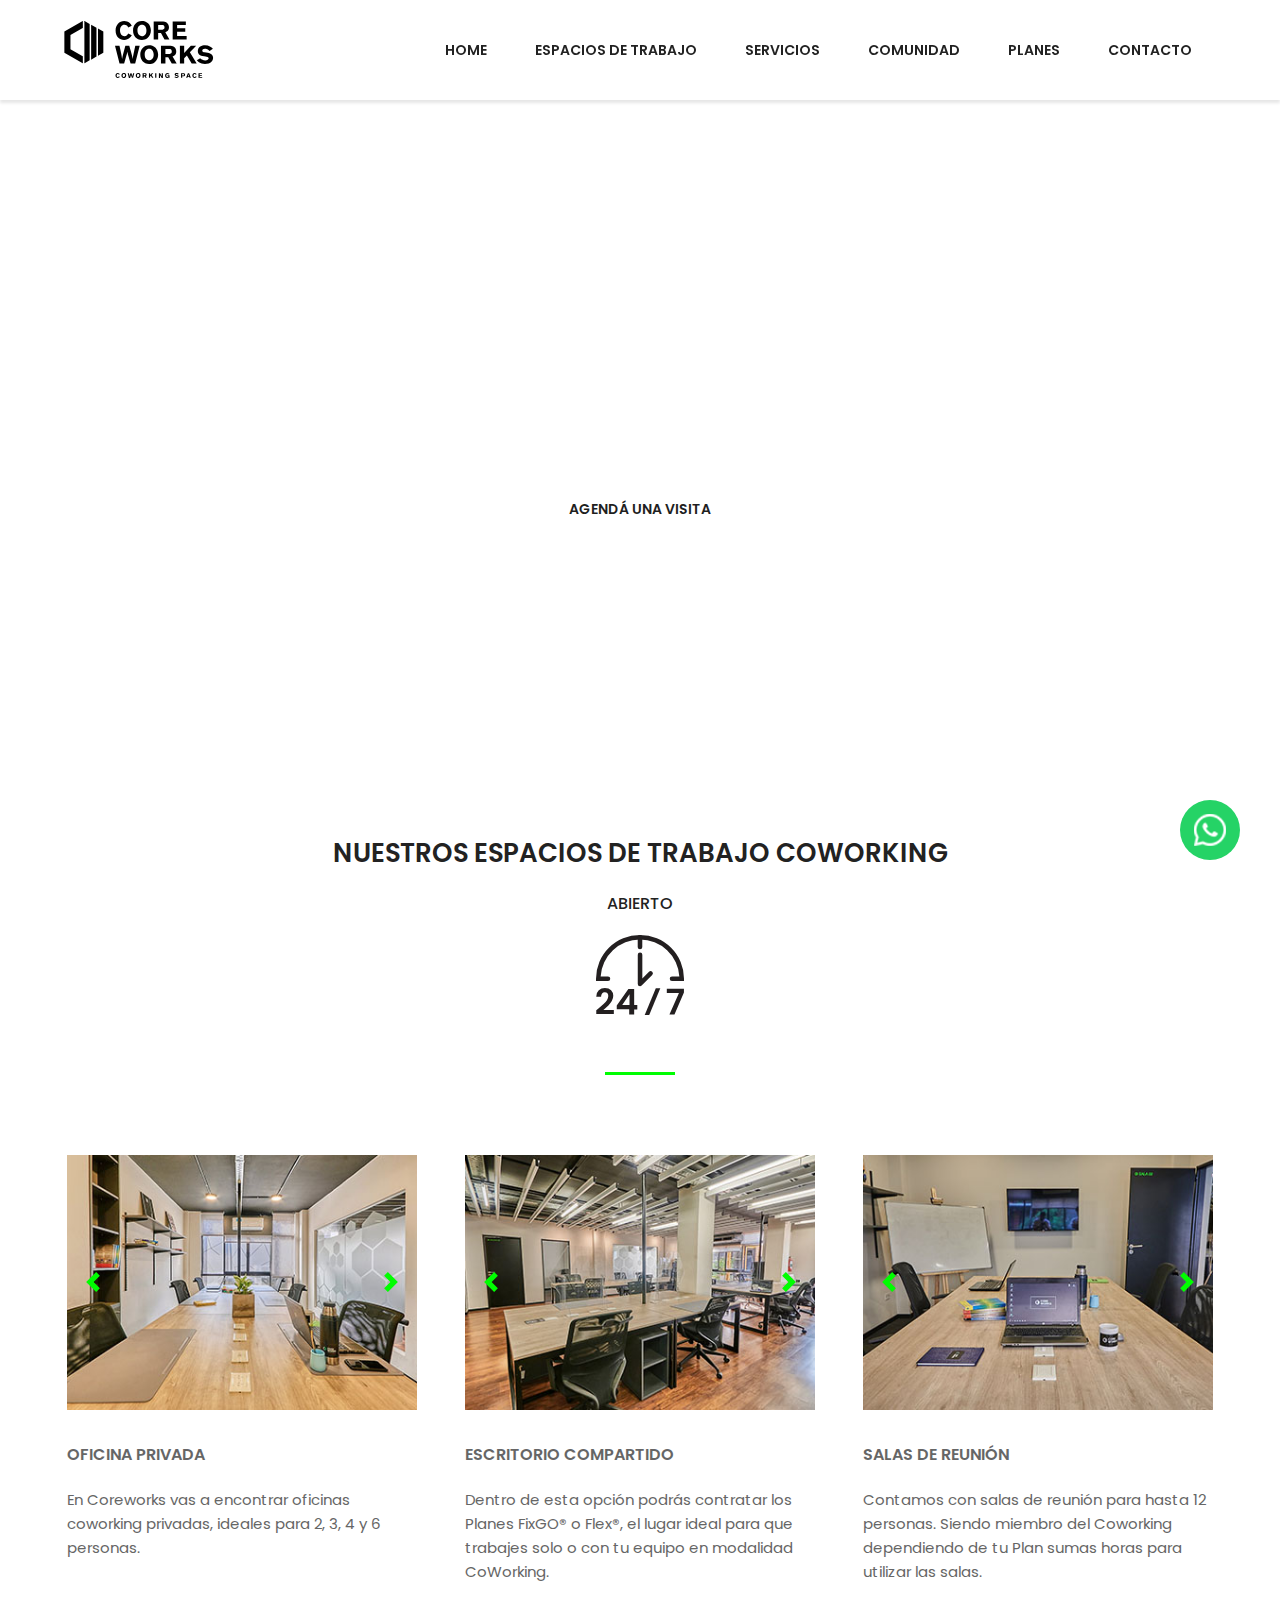
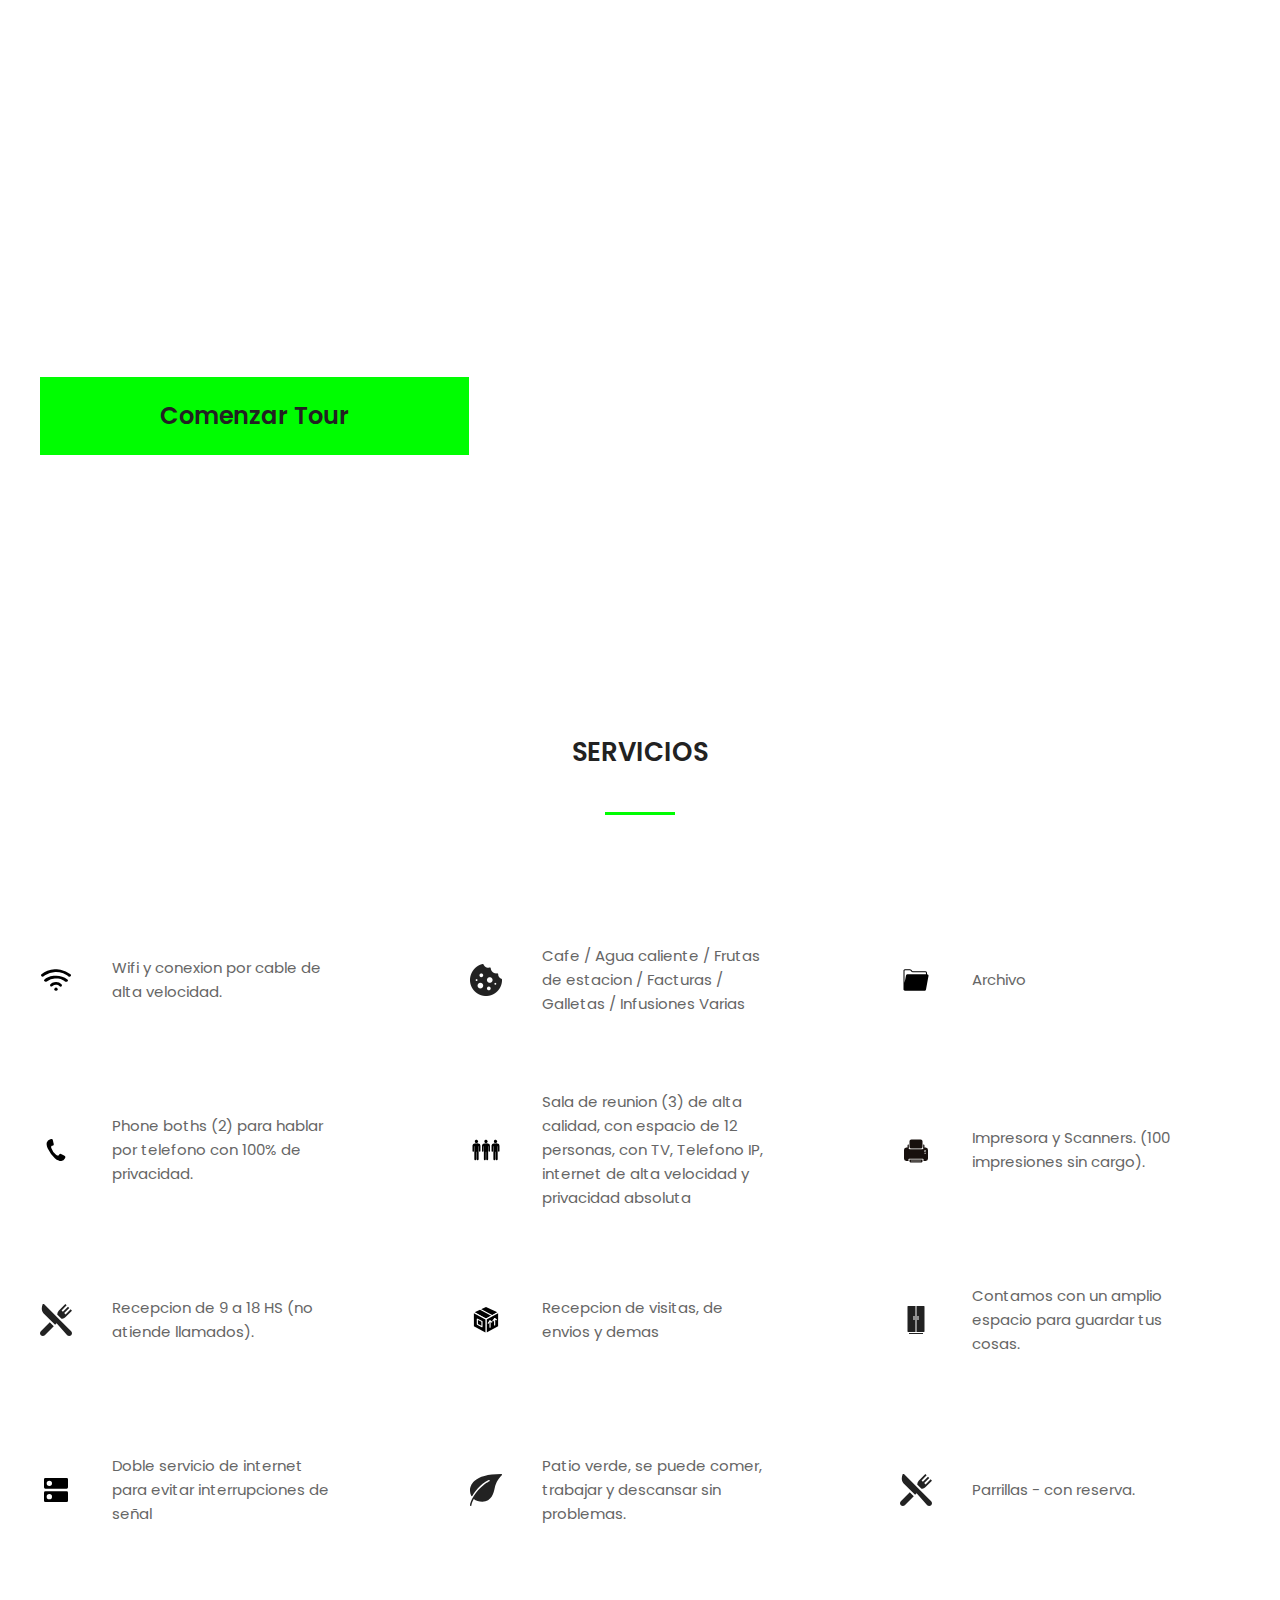
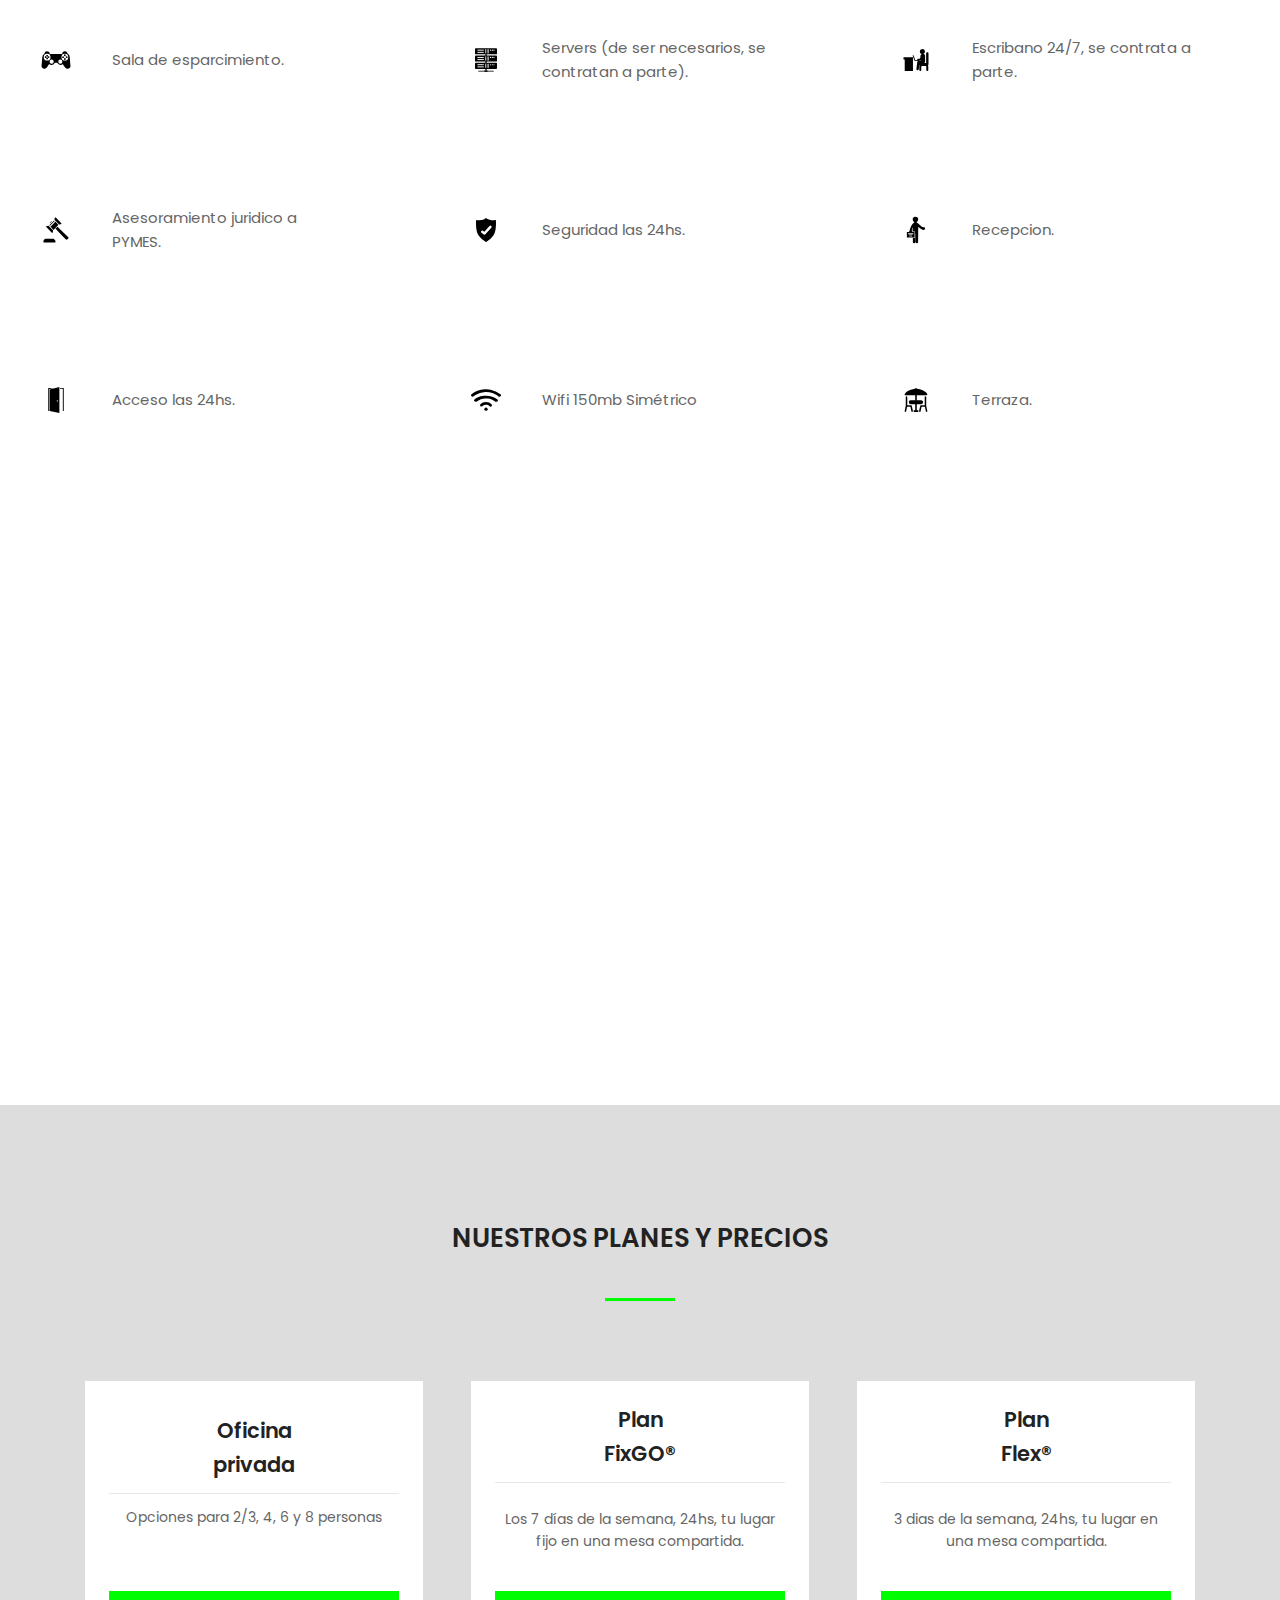
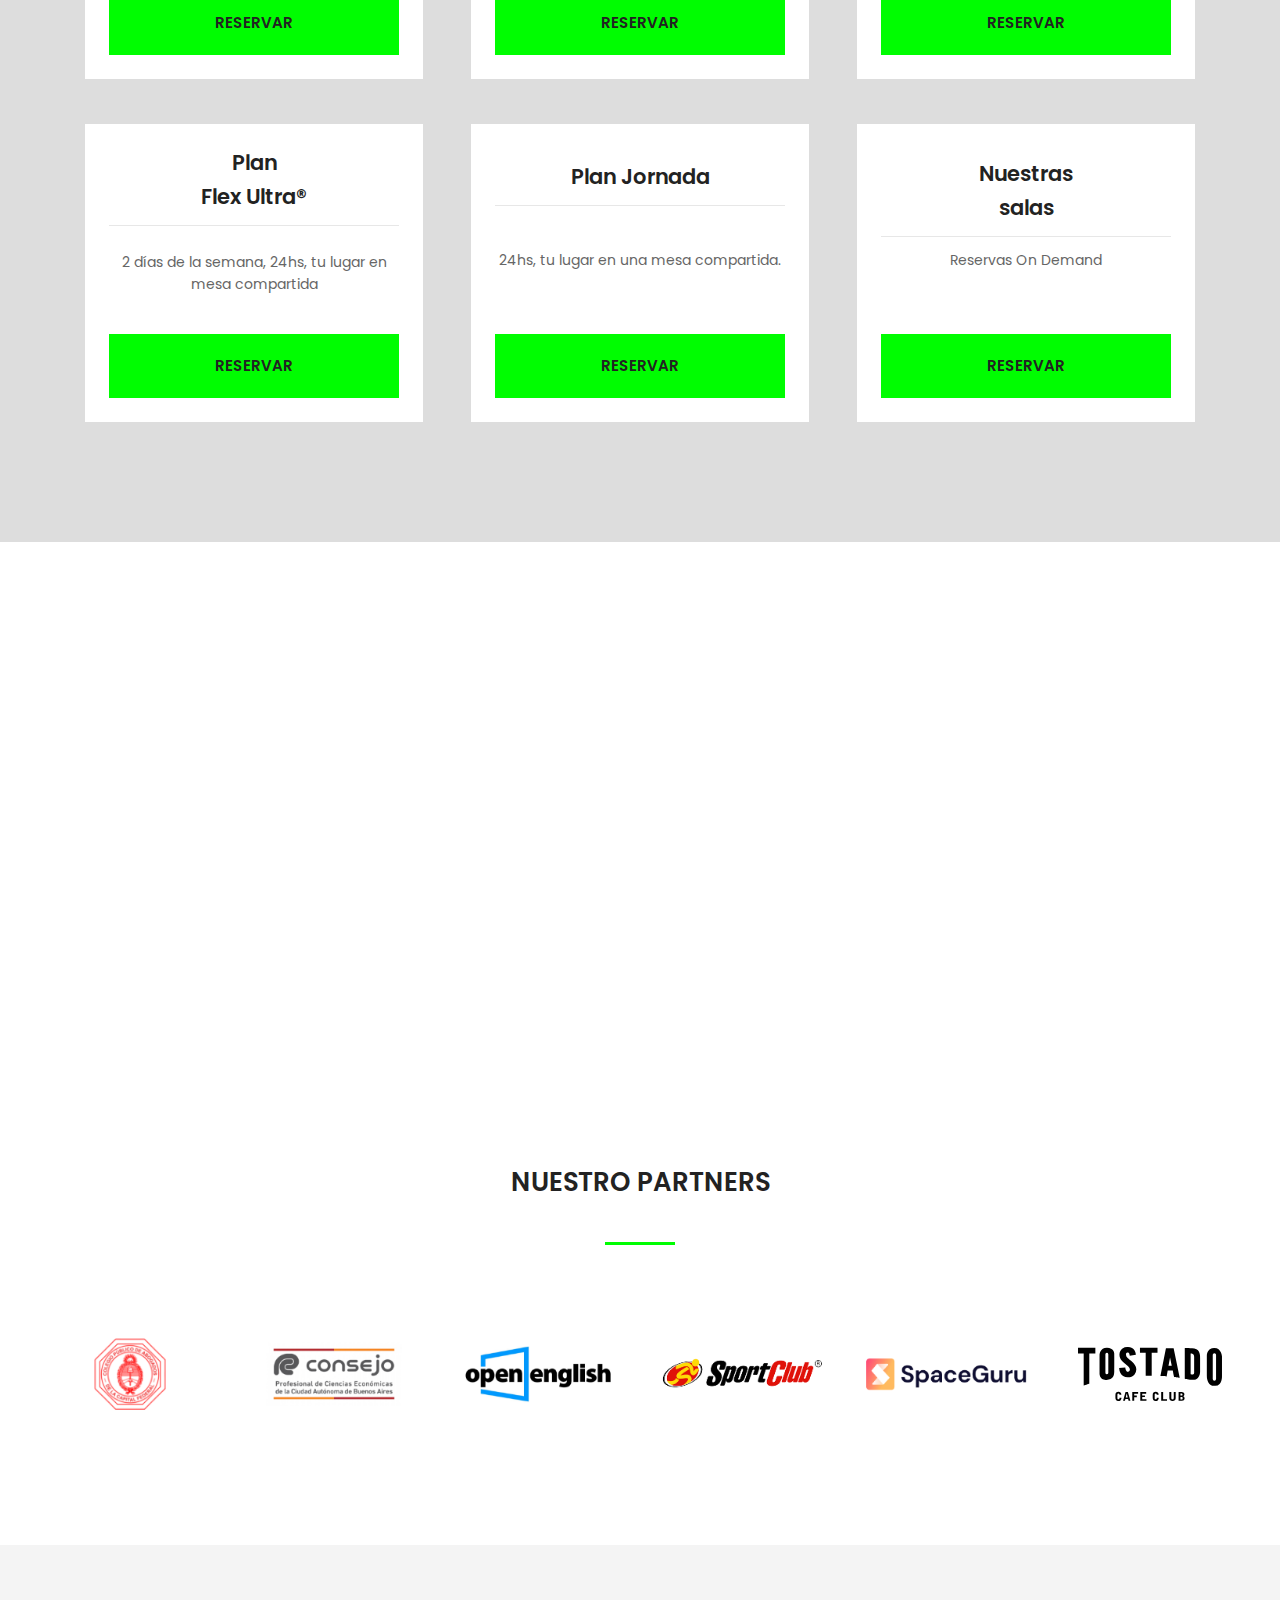
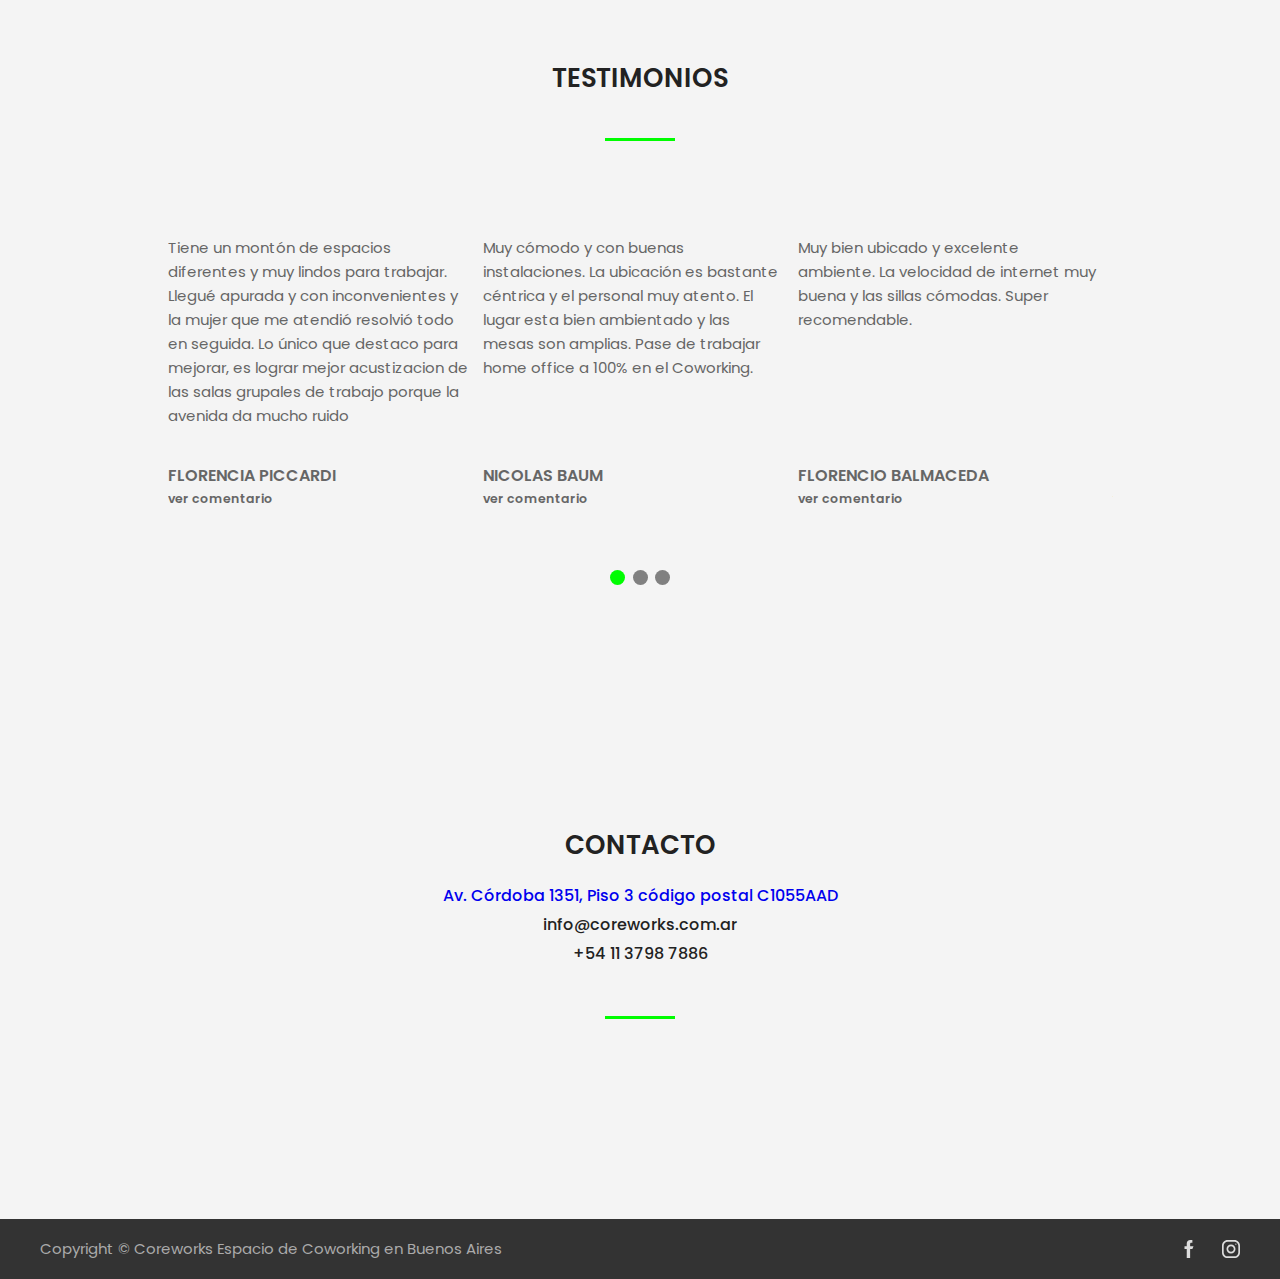
<file: index.html>
<!DOCTYPE html>
<html lang="en">
  <head>
    <meta charset="UTF-8" />
    <!-- Primary Meta Tags -->
    <meta
      name="description"
      content="Coreworks es el más grande Coworking de Tribunales. Conocelo y elegí tu nuevo espacio de trabajo."
    />
    <meta
      name="Coworking Tribunales"
      content="Oficinas Coworking a estrenar, salas de reunión, espacio verde en el centro de la ciudad. Descuento del 20% "
    />
    <meta
      name="Crecé en Coreworks, el nuevo coworking de Tribunales"
      content=" Oficinas Coworking a estrenar, salas de reunión, espacio verde en el centro de la ciudad. Descuento del 20% "
    />
    <meta
      name="coworking"
      content="coworking, coworking tribunales, tribunales, coworking abogados, precio coworking, oficinas Coworking alquiler"
    />
    <!-- Open Graph / Facebook -->
    <meta property="og:type" content="website" />
    <meta property="og:url" content="https://www.coreworks.com.ar" />
    <meta
      property="og:title"
      content=" Oficinas Coworking a estrenar, salas de reunión, espacio verde en el centro de la ciudad. Descuento del 20% "
    />
    <meta
      property="og:description"
      content="Oficinas Coworking a estrenar, salas de reunión, espacio verde en el centro de la ciudad. Descuento del 20% "
    />
    <meta
      property="og:image"
      content="https://www.coreworks.com.ar/assets/img/logo-corework-dark.svg"
    />
    <!-- -->
    <title>Coreworks - Coworking</title>
    <link rel="canonical" href="index.html" />
    <meta http-equiv="X-UA-Compatible" content="IE=edge" />
    <meta name="viewport" content="width=device-width, initial-scale=1.0" />
    <link rel="stylesheet" href="style.css" />
    <link
      rel="shortcut icon"
      href="assets/img/favicon.ico"
      type="image/x-icon"
    />
    <link rel="stylesheet" href="/assets/css/carousel.css">
    <link rel="stylesheet" href="/assets/css/overwrite.css">
    <!-- Start of HubSpot Embed Code -->
    <script
      type="text/javascript"
      id="hs-script-loader"
      async
      defer
      src="//js.hs-scripts.com/8297323.js"
    ></script>
    <!-- End of HubSpot Embed Code -->

    <!-- Global site tag (gtag.js) - Google Analytics -->
    <script
      async
      src="https://www.googletagmanager.com/gtag/js?id=G-7EYMLZSYR7"
    ></script>
    <script>
      window.dataLayer = window.dataLayer || [];
      function gtag() {
        dataLayer.push(arguments);
      }
      gtag("js", new Date());

      gtag("config", "G-7EYMLZSYR7");
      gtag("config", "AW-665514062");
    </script>
    <!-- End of Global site tag -->

    <!-- Event snippet for Contacto Whatsapp Worker conversion page
      In your html page, add the snippet and call gtag_report_conversion when someone clicks on the chosen link or button. -->
    <script>
      function gtag_report_conversion(url) {
        var callback = function () {
          if (typeof url != "undefined") {
            window.location = url;
          }
        };
        gtag("event", "conversion", {
          send_to: "AW-665514062/PNY0CNK8sNgBEM7gq70C",
          event_callback: callback,
        });
        return false;
      }
    </script>

    <!-- Facebook Pixel Code -->
    <script>
      !(function (f, b, e, v, n, t, s) {
        if (f.fbq) return;
        n = f.fbq = function () {
          n.callMethod
            ? n.callMethod.apply(n, arguments)
            : n.queue.push(arguments);
        };
        if (!f._fbq) f._fbq = n;
        n.push = n;
        n.loaded = !0;
        n.version = "2.0";
        n.queue = [];
        t = b.createElement(e);
        t.async = !0;
        t.src = v;
        s = b.getElementsByTagName(e)[0];
        s.parentNode.insertBefore(t, s);
      })(
        window,
        document,
        "script",
        "https://connect.facebook.net/en_US/fbevents.js"
      );
      fbq("init", "713969192806321");
      fbq("track", "PageView");
    </script>
    <noscript
      ><img
        height="1"
        width="1"
        style="display: none"
        src="https://www.facebook.com/tr?id=713969192806321&ev=PageView&noscript=1"
    /></noscript>
    <!-- End Facebook Pixel Code -->
    <!-- Hotjar Tracking Code for https://www.coreworks.com.ar/ -->
    <script>
        (function(h,o,t,j,a,r){
            h.hj=h.hj||function(){(h.hj.q=h.hj.q||[]).push(arguments)};
            h._hjSettings={hjid:2558826,hjsv:6};
            a=o.getElementsByTagName('head')[0];
            r=o.createElement('script');r.async=1;
            r.src=t+h._hjSettings.hjid+j+h._hjSettings.hjsv;
            a.appendChild(r);
        })(window,document,'https://static.hotjar.com/c/hotjar-','.js?sv=');
    </script>
    <!-- End Hotjar Tracking Code -->
    <title>Coreworks - Coworking</title>


  </head>
  <body>
    <header id="navigation" class="sticky">
      <div class="content-header">
        <nav id="nav-classic" class="menu-classic">
          <a href="#home"><div id="logo-coreworks" class="logo-dark"></div></a>
          <button id="burgerMenu" class="hamburger ham-dark"></button>
          <ul>
            <li><a href="#home">home</a></li>
            <li>
              <a href="#workspace">espacios de trabajo</a>
            </li>
            <li><a href="#services">servicios</a></li>
            <li><a href="#community">comunidad</a></li>
            <li><a href="#planes">planes</a></li>
            <li><a href="#contact">contacto</a></li>
          </ul>
        </nav>
      </div>
    </header>
    <div id="sidebar" class="sidebar" role="menu">
      <button class="close-btn" id="btn-close">
        <img decoding="async" src="assets/img/close-24px.svg" />
      </button>
      <ul id="list-close">
        <li><a href="#home">home</a></li>
        <li><a href="#workspace">espacios de trabajo</a></li>
        <li><a href="#services">servicios</a></li>
        <li><a href="#community">comunidad</a></li>
        <li><a href="#planes">planes</a></li>
        <li><a href="#contact">contacto</a></li>
      </ul>
    </div>
    <section class="corework-slider" id="home">
      <div class="text-slider">
        <div class="content">
          <h1>
            Coworking<br />
            Barrio Norte
          </h1>
          <h2>
            Coreworks el Coworking más grande de Barrio Norte. Conocelo y elegí
            tu nuevo Espacio de Trabajo.
          </h2>
          <a
            href="#contact"
            class="btn-call-to-action-slider in-btn-call-to-action"
          >
            agendá una visita
          </a>
        </div>
      </div>
      <div class="cover-image image-slider-in"></div>
    </section>
    <section class="work-space space-section" id="workspace">
      <div class="content">
        <div class="title-section color-text-1">
          <h2>NUESTROS ESPACIOS DE TRABAJO COWORKING</h2>
          <h3>ABIERTO
            <br>
            <img decoding="async" src="./assets/img/24_7Icon.svg" alt="">
          </h3>
        </div>
        <div class="work-space-list">
          <ul>
            <li>
              <!-- <img decoding="async" src="assets/img/esp-1.jpg" class="" /> -->
              <div>
                <div id="carouselExampleControls1" class="carousel slide" data-ride="carousel">
                  <div class="carousel-inner">
                    <div class="carousel-item active">
                      <img class="d-block w-100" src="./assets/img/oficinasPrivadas_A.jpg" alt="First slide">
                    </div>
                    <div class="carousel-item">
                      <img class="d-block w-100" src="./assets/img/oficinasPrivadas_B.jpg" alt="Second slide">
                    </div>
                    <div class="carousel-item">
                      <img class="d-block w-100" src="./assets/img/oficinasPrivadas_C.jpg" alt="Third slide">
                    </div>
                    <div class="carousel-item">
                      <img class="d-block w-100" src="./assets/img/oficinasPrivadas_D.jpg" alt="Third slide">
                    </div>
                  </div>
                  <a class="carousel-control-prev" href="#carouselExampleControls1" role="button" data-slide="prev">
                    <span class="carousel-control-prev-icon" aria-hidden="true"></span>
                    <span class="sr-only">Previous</span>
                  </a>
                  <a class="carousel-control-next" href="#carouselExampleControls1" role="button" data-slide="next">
                    <span class="carousel-control-next-icon" aria-hidden="true"></span>
                    <span class="sr-only">Next</span>
                  </a>
              </div>
              </div>
              <h2>OFICINA PRIVADA</h2>
              <p>
                En Coreworks vas a encontrar oficinas coworking privadas,
                ideales para 2, 3, 4 y 6 personas.
              </p>
            </li>
            <li>
              <!-- <img decoding="async" src="assets/img/esp-2.jpg" class="" /> -->
              <div>
                <div id="carouselExampleControls2" class="carousel slide" data-ride="carousel">
                  <div class="carousel-inner">
                    <div class="carousel-item active">
                      <img class="d-block w-100" src="./assets/img/compartido_A.jpg" alt="First slide">
                    </div>
                    <div class="carousel-item">
                      <img class="d-block w-100" src="./assets/img/compartido_B.jpg" alt="Second slide">
                    </div>
                    <div class="carousel-item">
                      <img class="d-block w-100" src="./assets/img/compartido_C.jpg" alt="Third slide">
                    </div>
                    <div class="carousel-item">
                      <img class="d-block w-100" src="./assets/img/compartido_D.jpg" alt="Third slide">
                    </div>
                    <div class="carousel-item">
                      <img class="d-block w-100" src="./assets/img/compartido_E.jpg" alt="Third slide">
                    </div>
                    <div class="carousel-item">
                      <img class="d-block w-100" src="./assets/img/compartido_F.jpg" alt="Third slide">
                    </div>
                  </div>
                  <a class="carousel-control-prev" href="#carouselExampleControls2" role="button" data-slide="prev">
                    <span class="carousel-control-prev-icon" aria-hidden="true"></span>
                    <span class="sr-only">Previous</span>
                  </a>
                  <a class="carousel-control-next" href="#carouselExampleControls2" role="button" data-slide="next">
                    <span class="carousel-control-next-icon" aria-hidden="true"></span>
                    <span class="sr-only">Next</span>
                  </a>
              </div>
              <h2>ESCRITORIO COMPARTIDO</h2>
              <p>
                Dentro de esta opción podrás contratar los Planes FixGO® o
                Flex®, el lugar ideal para que trabajes solo o con tu equipo en
                modalidad CoWorking.
              </p>
            </li>
            <li>
              <!-- <img decoding="async" src="assets/img/esp-3.jpg" class="" /> -->
              <div>
                <div id="carouselExampleControls3" class="carousel slide" data-ride="carousel">
                  <div class="carousel-inner">
                    <div class="carousel-item active">
                      <img class="d-block w-100" src="./assets/img/salas_A.jpg" alt="First slide">
                    </div>
                    <div class="carousel-item">
                      <img class="d-block w-100" src="./assets/img/salas_B.jpg" alt="Second slide">
                    </div>
                  <a class="carousel-control-prev" href="#carouselExampleControls3" role="button" data-slide="prev">
                    <span class="carousel-control-prev-icon" aria-hidden="true"></span>
                    <span class="sr-only">Previous</span>
                  </a>
                  <a class="carousel-control-next" href="#carouselExampleControls3" role="button" data-slide="next">
                    <span class="carousel-control-next-icon" aria-hidden="true"></span>
                    <span class="sr-only">Next</span>
                  </a>
              </div>
              <h2>SALAS DE REUNIÓN</h2>
              <p>
                Contamos con salas de reunión para hasta 12 personas. Siendo
                miembro del Coworking dependiendo de tu Plan sumas horas para
                utilizar las salas.
              </p>
            </li>
          </ul>
        </div>
      </div>
    </section>
    <section class="comunidad">
      <div class="data-community">
        <div class="content">
          <h2>Tour Virtual</h2>
          <h3>
            Organizamos reuniones semanales entre coworkers donde podrás
            conectarte con los miembros.
          </h3>
          <div class="tour-360">
            <a
              href="https://kuula.co/post/n1/collection/7kk7h"
              target="_blank"
            >
              Comenzar Tour
            </a>
          </div>
        </div>
      </div>
      <div class="image-1"></div>
    </section>
    <section class="work-space space-section" id="services">
      <div class="content">
        <div class="title-section color-text-1">
          <h2>SERVICIOS</h2>
        </div>
        <div class="services-list">
          <ul class="center-list">
            <li>
              <div class="icon-services">
                <img decoding="async" src="assets/img/icon-wifi.svg" />
              </div>
              <div class="data-item-services">
                <p>Wifi y conexion por cable de alta velocidad.</p>
              </div>
            </li>
            <li>
              <div class="icon-services">
                <img decoding="async" src="assets/img/512w/cookie.png" width="32px" height="32px" />
              </div>
              <div class="data-item-services">
                <p>
                  Cafe / Agua caliente / Frutas de estacion / Facturas /
                  Galletas / Infusiones Varias
                </p>
              </div>
            </li>
            <li>
              <div class="icon-services">
                <img decoding="async" src="assets/img/icon-archivo.svg" />
              </div>
              <div class="data-item-services">
                <p>Archivo</p>
              </div>
            </li>
            <li>
              <div class="icon-services">
                <img decoding="async" src="assets/img/icon-telefono.svg" />
              </div>
              <div class="data-item-services">
                <p>
                  Phone boths (2) para hablar por telefono con 100% de
                  privacidad.
                </p>
              </div>
            </li>
            <li>
              <div class="icon-services">
                <img decoding="async" src="assets/img/icon-sala.svg" />
              </div>
              <div class="data-item-services">
                <p>
                  Sala de reunion (3) de alta calidad, con espacio de 12
                  personas, con TV, Telefono IP, internet de alta velocidad y
                  privacidad absoluta
                </p>
              </div>
            </li>
            <li>
              <div class="icon-services">
                <img decoding="async" src="assets/img/icon-impresora.svg" />
              </div>
              <div class="data-item-services">
                <p>Impresora y Scanners. (100 impresiones sin cargo).</p>
              </div>
            </li>
          </ul>
          <ul id="list" class="center-list">
            <li>
              <div class="icon-services">
                <img decoding="async" src="assets/img/food.svg" />
              </div>
              <div class="data-item-services">
                <p>Recepcion de 9 a 18 HS (no atiende llamados).</p>
              </div>
            </li>
            <li>
              <div class="icon-services">
                <img decoding="async" src="assets/img/icon-recepcion.svg" />
              </div>
              <div class="data-item-services">
                <p>Recepcion de visitas, de envios y demas</p>
              </div>
            </li>
            <li>
              <div class="icon-services">
                <img decoding="async" src="assets/img/cabinet.svg" />
              </div>
              <div class="data-item-services">
                <p>Contamos con un amplio espacio para guardar tus cosas.</p>
              </div>
            </li>
            <li>
              <div class="icon-services">
                <img decoding="async" src="assets/img/dns.svg"/>
              </div>
              <div class="data-item-services">
                <p>Doble servicio de internet para evitar interrupciones de señal </p>
              </div>
            </li>
            <li>
              <div class="icon-services">
                <img decoding="async" src="assets/img/leaf.svg" />
              </div>
              <div class="data-item-services">
                <p>
                  Patio verde, se puede comer, trabajar y descansar sin
                  problemas.
                </p>
              </div>
            </li>
            <li>
              <div class="icon-services">
                <img decoding="async" src="assets/img/food.svg" />
              </div>
              <div class="data-item-services">
                <p>Parrillas - con reserva.</p>
              </div>
            </li>
            <li>
              <div class="icon-services">
                <img decoding="async" src="assets/img/icon-esparcimiento.svg" />
              </div>
              <div class="data-item-services">
                <p>Sala de esparcimiento.</p>
              </div>
            </li>
            <li>
              <div class="icon-services">
                <img decoding="async" src="assets/img/icon-servers.svg" />
              </div>
              <div class="data-item-services">
                <p>Servers (de ser necesarios, se contratan a parte).</p>
              </div>
            </li>
            <li>
              <div class="icon-services">
                <img decoding="async" src="assets/img/icon-escribano.svg" />
              </div>
              <div class="data-item-services">
                <p>Escribano 24/7, se contrata a parte.</p>
              </div>
            </li>
            <li>
              <div class="icon-services">
                <img decoding="async" src="assets/img/icon-juridico.svg" />
              </div>
              <div class="data-item-services">
                <p>Asesoramiento juridico a PYMES.</p>
              </div>
            </li>
            <li>
              <div class="icon-services">
                <img decoding="async" src="assets/img/icon-seguridad.svg" />
              </div>
              <div class="data-item-services">
                <p>Seguridad las 24hs.</p>
              </div>
            </li>
            <li>
              <div class="icon-services">
                <img decoding="async" src="assets/img/icon-recep.svg" />
              </div>
              <div class="data-item-services">
                <p>Recepcion.</p>
              </div>
            </li>
            <li>
              <div class="icon-services">
                <img decoding="async" src="assets/img/icon-acceso.svg" />
              </div>
              <div class="data-item-services">
                <p>Acceso las 24hs.</p>
              </div>
            </li>
            <li>
              <div class="icon-services">
                <img decoding="async" src="assets/img/icon-wifi.svg" />
              </div>
              <div class="data-item-services">
                <p>Wifi 150mb Simétrico</p>
              </div>
            </li>
            <li>
              <div class="icon-services">
                <img decoding="async" src="assets/img/icon-terraza.svg" />
              </div>
              <div class="data-item-services">
                <p>Terraza.</p>
              </div>
            </li>
          </ul>
          <!-- <a class="center-button" onclick="myFunction()" id="button"
            >Ver más</a
          > -->
        </div>
      </div>
    </section>
    <section class="comunidad" id="community">
      <div class="data-community">
        <div class="content">
          <h2>Establece redes internas de trabajo.</h2>
          <h3>
            Organizamos reuniones semanales entre coworkers donde podrás
            conectarte con los miembros.
          </h3>
        </div>
      </div>
      <div class="image-2"></div>
    </section>
    <section class="planes space-section" id="planes">
      <div class="content">
        <div class="title-section color-text-1">
          <h2>Nuestros Planes y Precios</h2>
        </div>
        <div class="planes-list row">
          <ul>
            <li>
              <div class="card-title">
                <h2>Oficina<br>privada</h2>
                <div>                 
                  <!-- <span>Desde</span> -->
                </div>
              </div>
                <!-- <h3>$ 36.000</h3>
                <small>por mes</small>  -->
              <p>Opciones para 2/3, 4, 6 y 8 personas</p>
              <a href="#contact">RESERVAR</a>
            </li>
            <li>
              <div class="card-title">
                <h2>Plan<br>FixGO®</h2>
                <div><span></span></div>
              </div>
              <!-- <h3>$ 14.500</h3>
              <small>por mes</small>  -->
              <p>
                Los 7 días de la semana, 24hs, tu lugar fijo en una mesa
                compartida.
              </p>
              <a href="#contact">RESERVAR</a>
            </li>
            <li>
              <div class="card-title">
                <h2>Plan<br>Flex®</h2>
                <div><span></span></div>
              </div>
              <!-- <h3>$ 10.500</h3>
              <small>por mes</small>  -->
              <p>3 dias de la semana, 24hs, tu lugar en una mesa compartida.</p>
              <a href="#contact">RESERVAR</a>
            </li>
          </ul>
        </div>
        <div class="planes-list row mt-5">
          <ul>  
            <li>
              <div class="card-title">
                <h2>Plan<br>Flex Ultra®</h2>
                <div><span></span></div>
              </div>
              <!-- <h3>$ 9.000</h3>
              <small>por mes</small>  -->
              <p style="font-size: 10">2 días de la semana, 24hs, tu lugar en mesa compartida</p>
              <a href="#contact">RESERVAR</a>
            </li>
            <li>
              <div class="card-title">
                <h2>Plan Jornada</h2>
                <div><span></span></div>
              </div>
              <!-- <h3>$ 2.100</h3>
              <small>por mes</small>  -->
              <p>24hs, tu lugar en una mesa compartida.</p>
              <a href="#contact">RESERVAR</a>
            </li>
            <li>
              <div class="card-title">
                <h2>Nuestras<br>salas</h2>
                <div>
                  <!-- <span>Desde </span> -->
                </div>
              </div>
              <!-- <h3>
                $ 1.800
              </h3>
              <small>por hora</small>  -->
              <p>Reservas On Demand</p>
              <a href="#contact">RESERVAR</a>
            </li>
          </ul>
        </div>
      </div>
    </section>
    <section>
      <iframe
        style="width: 100%; height: 500px"
        name="amp_iframe0"
        allowfullscreen=""
        frameborder="0"
        title=""
        allow=""
        sandbox="allow-scripts allow-same-origin allow-popups"
        src="https://www.google.com/maps/embed?pb=!1m18!1m12!1m3!1d3284.199203176918!2d-58.38839968423694!3d-34.59912396476315!2m3!1f0!2f0!3f0!3m2!1i1024!2i768!4f13.1!3m3!1m2!1s0x95bccac7793712d7%3A0x7d0061ef3a37f7c0!2sAv.%20C%C3%B3rdoba%201351%2C%20C1055%20AAF%2C%20Buenos%20Aires!5e0!3m2!1ses!2sar!4v1578944769115!5m2!1ses!2sar#amp=1"
      ></iframe>
    </section>
    <section class="work-space space-section">
      <div class="content">
        <div class="title-section color-text-1">
          <h2>NUESTRO PARTNERS</h2>
        </div>
        <div class="partners-list">
          <ul>
            <li>
              <div class="img-partners img-3"></div>
            </li>
            <li>
              <div class="img-partners img-4"></div>
            </li>
            <li>
              <div class="img-partners img-5"></div>
            </li>
            <li>
              <div class="img-partners img-6"></div>
            </li>
            <li>
              <div class="img-partners img-7"></div>
            </li>
            <li>
              <div class="img-partners img-8"></div>
            </li>
          </ul>
        </div>
      </div>
    </section>
    <section class="contacto space-section">
      <div class="content">
        <div class="title-section color-text-1">
          <h2>TESTIMONIOS</h2>
        </div>
        <div id="testimonios" class="work-space-list">
          <div class="center">
            <div class="wrapper">
              <div class="inner">
                <div class="card">
                  <div class="content-testmonio">
                      <div>
                        <p>
                          Tiene un montón de espacios diferentes y muy lindos para trabajar. Llegué apurada y con inconvenientes y la mujer que me atendió resolvió todo en seguida.
                          Lo único que destaco para mejorar, es lograr mejor acustizacion de las salas grupales de trabajo porque la avenida da mucho ruido                        </p>
                      </div>
                      <div class="firma">
                        <h2>Florencia Piccardi</h2>
                        <small>
                          <a href="https://goo.gl/maps/61ZyGvBNHHPrHrMD9" target="_blanck">ver comentario</a>
                        </small>
                      </div>
                  </div>
                </div>
                <div class="card">
                  <div class="content-testmonio">
                    <div>
                      <p>
                        Muy cómodo y con buenas instalaciones. La ubicación es bastante céntrica y el personal muy atento. El lugar esta bien ambientado y las mesas son amplias. Pase de trabajar home office a 100% en el Coworking.
                      </p>
                    </div>
                    <div class="firma">
                      <h2>Nicolas Baum</h2>
                      <small>
                        <a href="https://goo.gl/maps/mMXJAUwwqsk11AFK8" target="_blank">ver comentario</a>
                      </small>
                    </div>
                  </div>
                </div>
                <div class="card">
                  <div class="content-testmonio">
                    <div>
                      <p>
                        Muy bien ubicado y excelente ambiente. La velocidad de internet muy buena y las sillas cómodas. Super recomendable.
                      </p>
                    </div>
                    <div class="firma">
                      <h2>Florencio Balmaceda</h2>
                      <small>
                        <a href="https://goo.gl/maps/8jrc4u8YA68xUmUp7" target="_blank">ver comentario</a>
                      </small>
                    </div>
                  </div>
                </div>
                <div class="card">
                  <div class="content-testmonio">
                    <div>
                      <p>
                        Excelente oficina. Personal amigable y responsable con todo permitiendo concentrarte en el trabajo manteniendo un ambiente limpio y agradable. Cuentan con una terraza donde el solcito pega toda la tarde ideal para distenderte y tienen 2 parrillas para cortar la semana.
                        (...)</p>
                    </div>
                    <div class="firma">
                      <h2>Sebastian Mandalunis</h2>
                      <small>
                        <a href="https://goo.gl/maps/PJWDGdMmnTbNaqKv7" target="_balnk">ver comentario</a>
                      </small>
                    </div>
                  </div>
                </div>
                <div class="card">
                  <div class="content-testmonio">
                    <div>
                      <p>
                        Quedé muy conforme! El precio es adecuado, lugar muy cómodo e internet de excelente calidad sin intermitencias.
                      </p>
                    </div>
                    <div class="firma">
                      <h2>Stefano Luzi</h2>
                      <small>
                        <a href="https://goo.gl/maps/1dnCGgzm71zgF3Ps7" target="_blanck">ver comentario</a>
                      </small>
                    </div>
                  </div>
                </div>
                <div class="card">
                  <div class="content-testmonio">
                    <div>
                      <p>
                        Excelente coworking. Lugar tranquilo y cómodo para trabajar. El wifi es rapidísimo! De primera.
                      </p>
                    </div>
                    <div class="firma">
                      <h2>Santiago Schamberger</h2>
                      <small>
                        <a href="https://goo.gl/maps/oqecE9c2oNCJ6A8E7" target="_blanck">ver comentario</a>
                      </small>
                    </div>
                  </div>
                </div>
                <div class="card">
                  <div class="content-testmonio">
                    <div>
                      <p>
                        La verdad que tuve una experiencia muy buena con este cowork, entras y no podes creer que en el medio de la ciudad exista un lugar para trabajar con esa energía.  Mi consejo es que lo visiten y saquen sus propias conclusiones.
                      </p>
                    </div>
                    <div class="firma">
                      <h2>Leonardo</h2>
                      <small>
                        <a href="https://goo.gl/maps/V8mkwDZ2GMnHUHYJ8" target="_blanck">ver comentario</a>
                      </small>
                    </div>
                  </div>
                </div>
                <div class="card">
                  <div class="content-testmonio">
                    <div>
                      <p>
                        No hay mejor lugar para trabajar!! Las mejores oficinas (muy bien equipadas) con los mejores precios. Ademas, excelente atención!
                        <br>
                        El mejor Cowork!
                      </p>
                    </div>
                    <div class="firma">
                      <h2>Sebastian Wilensky</h2>
                      <small>
                        <a href="https://goo.gl/maps/cJUT5UuQe1aCUCMV6" target="_blanck">ver comentario</a>
                      </small>
                    </div>
                  </div>
                </div>
                <div class="card">
                  <div class="content-testmonio">
                    <div>
                      <p>
                        Muy buen ambiente laboral, en especial la terraza para mi que me gusta trabajar al aire libre. Precios muy accesibles.
                      </p>
                    </div>
                    <div class="firma">
                      <h2>Marco Rossi</h2>
                      <small>
                        <a href="https://goo.gl/maps/dDVSbtqYTDS7rcCR8" target="_blanck">ver comentario</a>
                      </small>
                    </div>
                  </div>
                </div>
              </div>
            </div>
            <div class="map">
              <button class="first active"></button>
              <button class="second"></button>
              <button class="third"></button>
              <button class="fourth"></button>
              <button class="fifth"></button>
              <button class="sixth"></button>
              <button class="seventh"></button>
              <button class="eighth"></button>
              <button class="nineth"></button>
              
            </div>
          </div>
        </div>
      </div>
    </section>
    <section class="contacto space-section" id="contact">
      <div class="content">
        <div class="title-section color-text-1">
          <h2>CONTACTO</h2>
          <h3>
              <a style="text-decoration: none" href="https://g.page/Coreworks-Coworking?share" target='_blank'>
            Av. Córdoba 1351, Piso 3 código postal C1055AAD</a><br />
            info@coreworks.com.ar<br />
            +54 11 3798 7886<br />
          </h3>
        </div>
        <div class="form-input-item">
          <script
            charset="utf-8"
            type="text/javascript"
            src="//js.hsforms.net/forms/shell.js"
          ></script>
          <script>
            hbspt.forms.create({
              region: "na1",
              portalId: "8297323",
              formId: "ee080b5a-f583-4087-a9fc-2a9716e618f6",
            });
          </script>
        </div>
      </div>
    </section>
    <footer>
      <div class="content data-footer">
        <div class="copy">
          <p>Copyright © Coreworks Espacio de Coworking en Buenos Aires</p>
        </div>
        <div class="redes">
          <ul>
            <li>
              <a href="https://www.facebook.com/coreworks.ar" target="_blank">
                <img decoding="async" src="assets/img/facebook.svg" />
              </a>
            </li>
            <li>
              <a href="https://www.instagram.com/coreworks.ar/" target="_blank">
                <img decoding="async" src="assets/img/instagram.svg" />
              </a>
            </li>
          </ul>
        </div>
      </div>
    </footer>
    <a
      id="whatsapp"
      href="https://wa.me/5491137987886?text=Hola!%20%20Quiero%20Reservar%2C%20mi%20puesto"
      class="whatsapp"
      target="_blank"
      onclick="gtag_report_conversion()"
    >
      <div class="whatsapp-icon"></div
    ></a>

     <!-- jQuery first, then Popper.js, then Bootstrap JS -->
     <script src="https://code.jquery.com/jquery-3.3.1.slim.min.js" integrity="sha384-q8i/X+965DzO0rT7abK41JStQIAqVgRVzpbzo5smXKp4YfRvH+8abtTE1Pi6jizo" crossorigin="anonymous"></script>
     <script src="https://cdnjs.cloudflare.com/ajax/libs/popper.js/1.14.7/umd/popper.min.js" integrity="sha384-UO2eT0CpHqdSJQ6hJty5KVphtPhzWj9WO1clHTMGa3JDZwrnQq4sF86dIHNDz0W1" crossorigin="anonymous"></script>
     <script src="https://stackpath.bootstrapcdn.com/bootstrap/4.3.1/js/bootstrap.min.js" integrity="sha384-JjSmVgyd0p3pXB1rRibZUAYoIIy6OrQ6VrjIEaFf/nJGzIxFDsf4x0xIM+B07jRM" crossorigin="anonymous"></script>
     <script src="main.js"></script>

     <!-- JS claudio -->
     <script src="./assets/js/carousel.js"></script>
  </body>
</html>
</file>
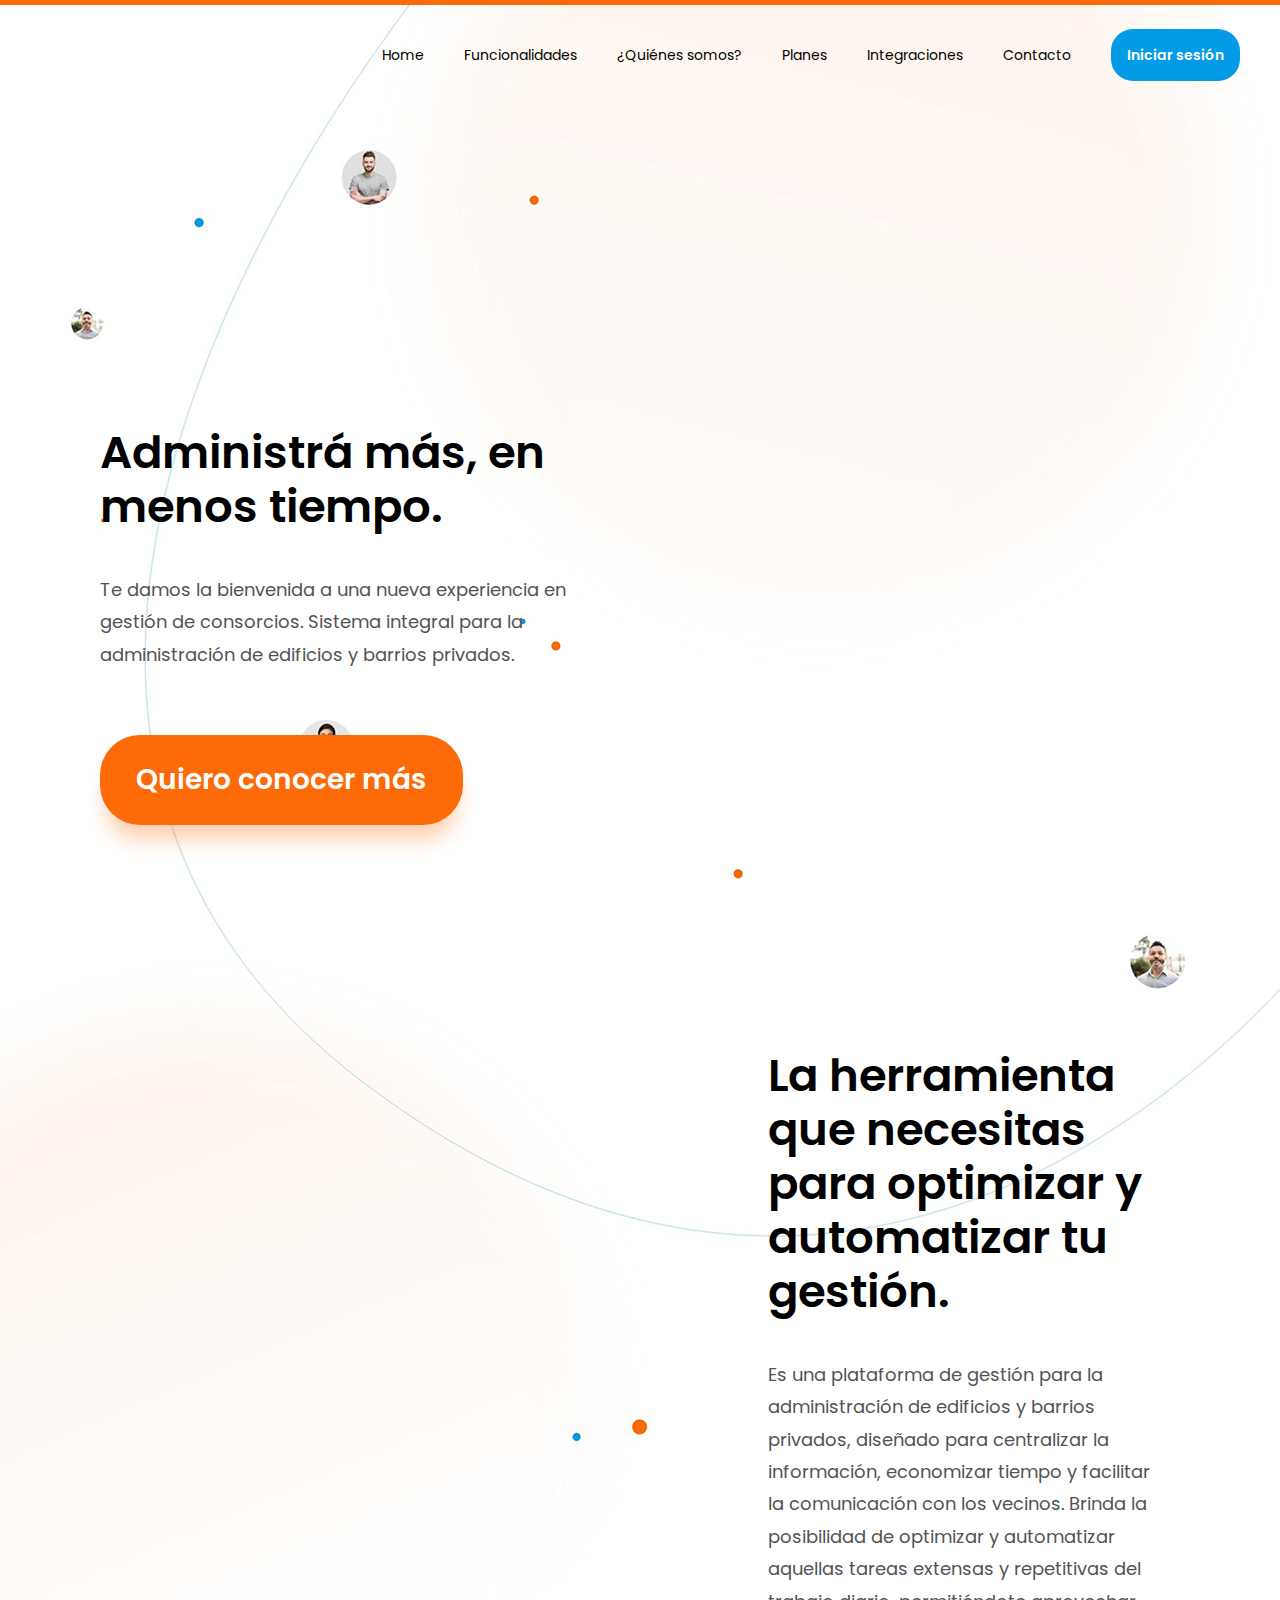
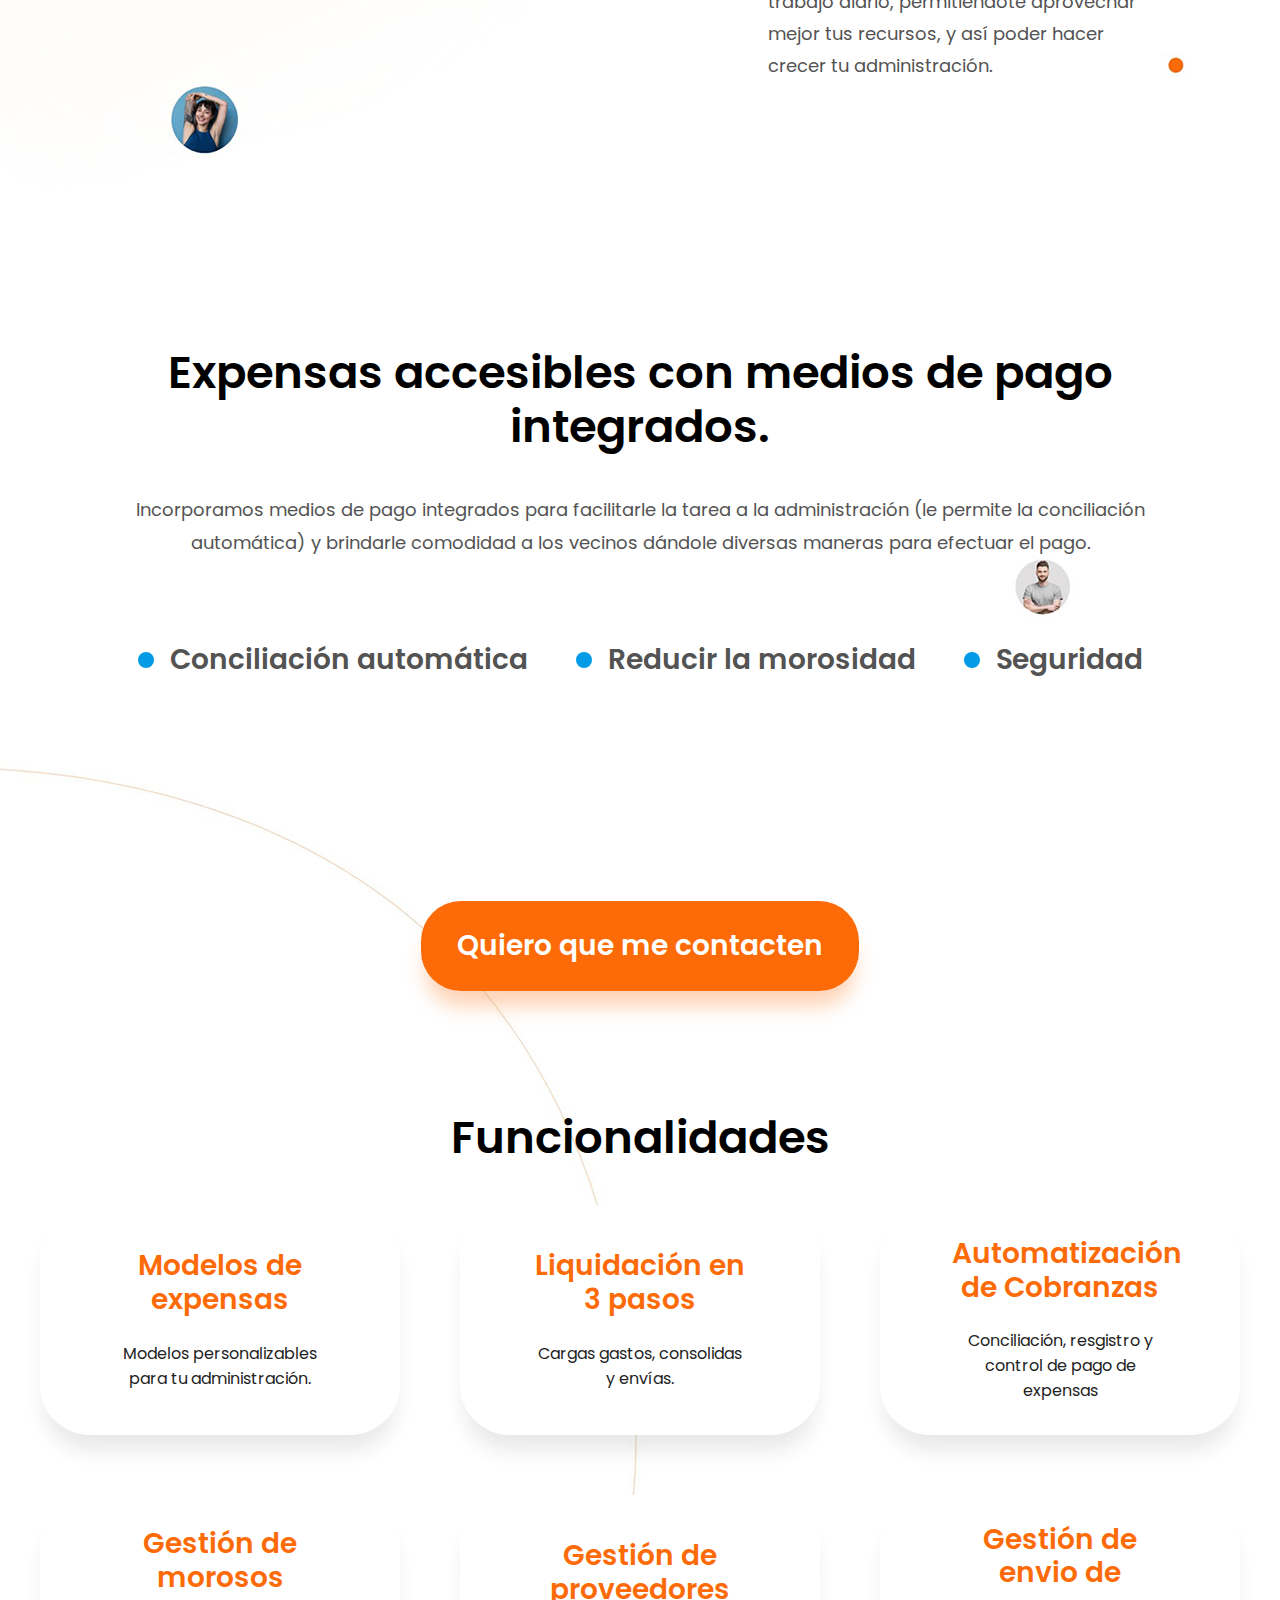
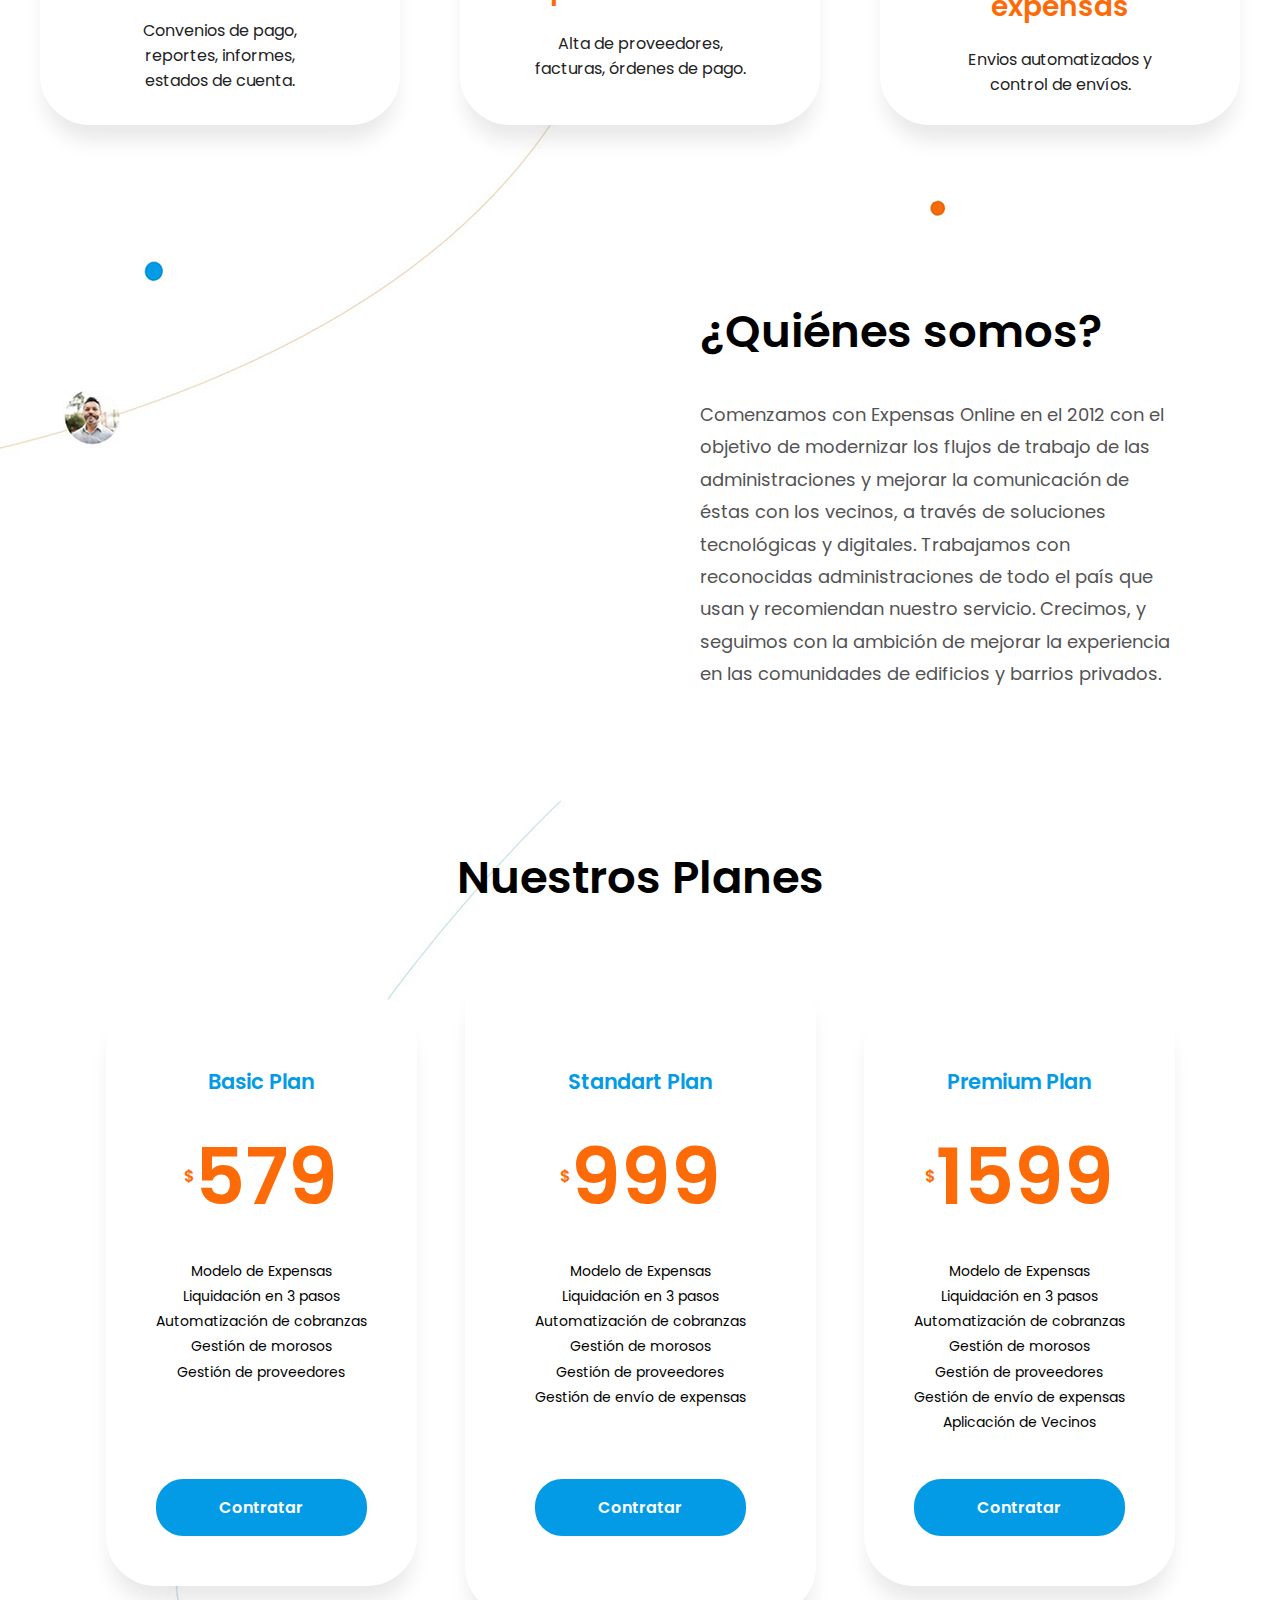
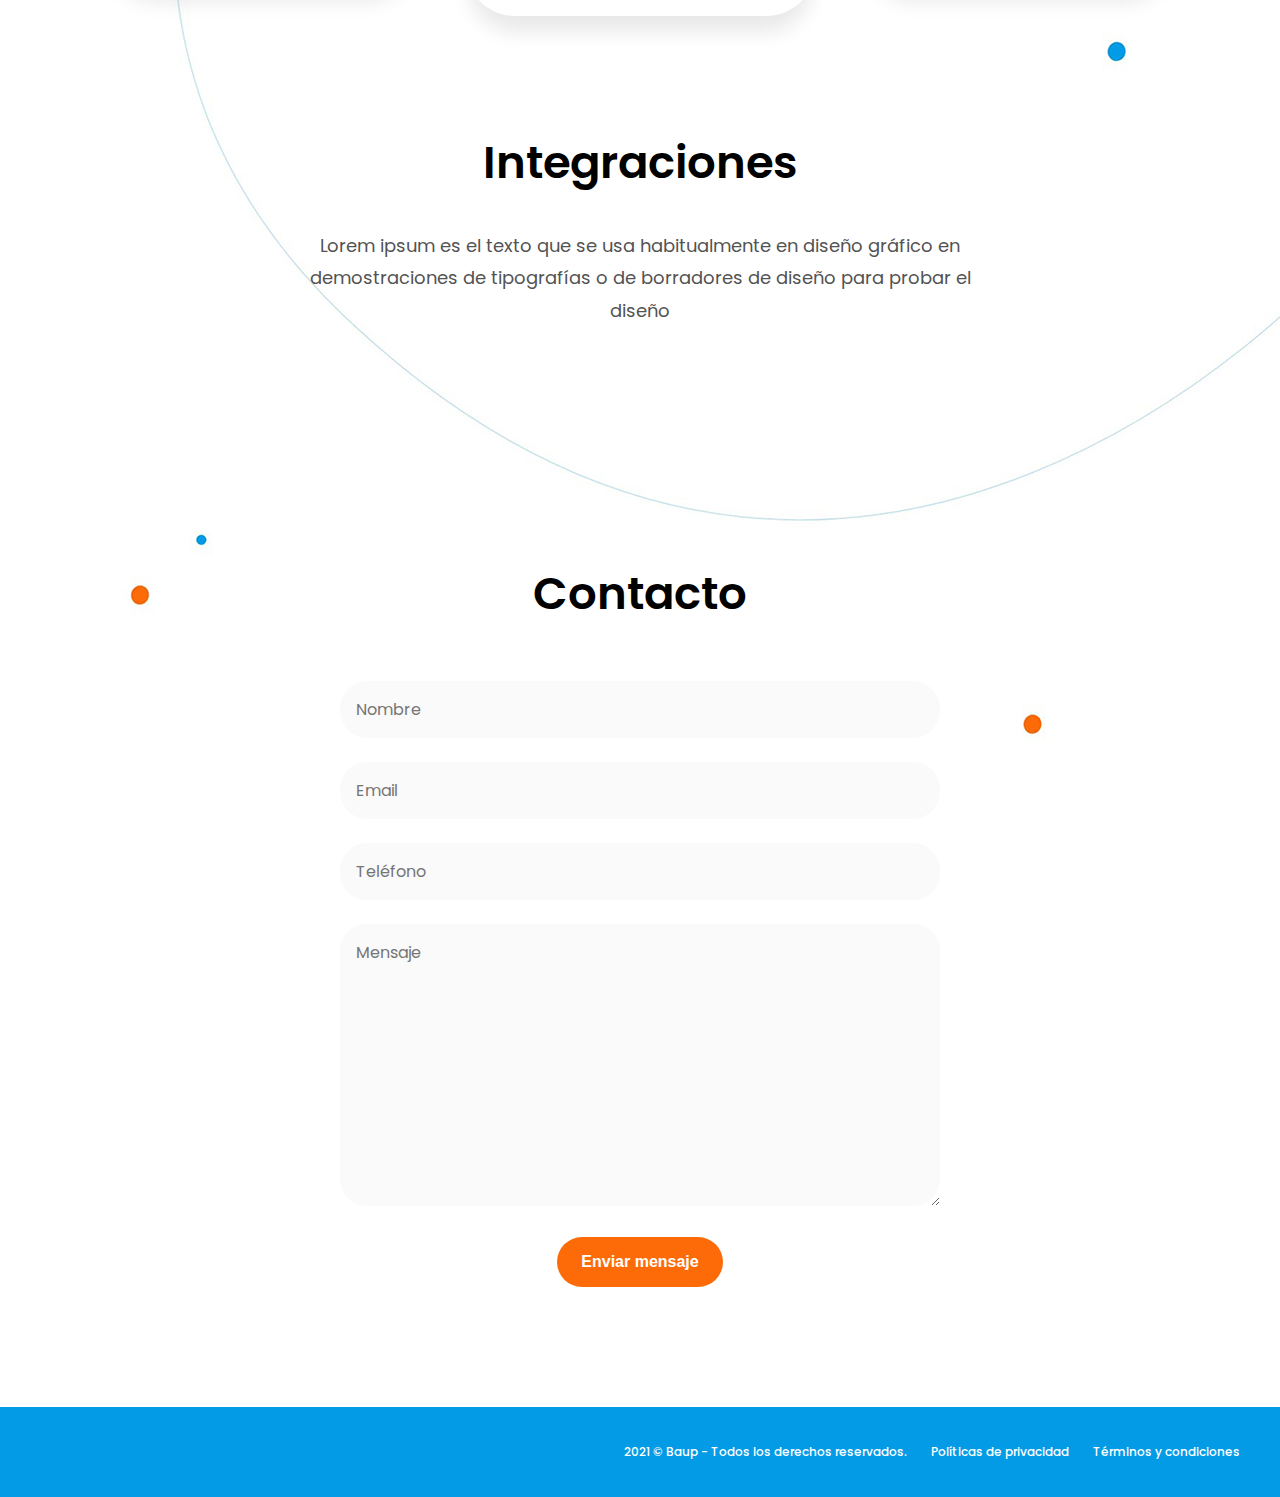
<file: baup/index.html>
<!doctype html>
<html amp lang="es">
  <head>      
    <meta name="" content="text/html;" http-equiv="content-type" charset="utf-8">    
    <title>::: Baup ::: </title>
    <link rel="canonical" href="index.html">    
    <meta name="viewport" content="width=device-width,minimum-scale=1,initial-scale=1">    
    <meta name="description" content="">
    <link rel="shortcut icon" href="assets/img/favicon.ico" type="image/x-icon" />
    <style amp-boilerplate>body{-webkit-animation:-amp-start 8s steps(1,end) 0s 1 normal both;-moz-animation:-amp-start 8s steps(1,end) 0s 1 normal both;-ms-animation:-amp-start 8s steps(1,end) 0s 1 normal both;animation:-amp-start 8s steps(1,end) 0s 1 normal both}@-webkit-keyframes -amp-start{from{visibility:hidden}to{visibility:visible}}@-moz-keyframes -amp-start{from{visibility:hidden}to{visibility:visible}}@-ms-keyframes -amp-start{from{visibility:hidden}to{visibility:visible}}@-o-keyframes -amp-start{from{visibility:hidden}to{visibility:visible}}@keyframes -amp-start{from{visibility:hidden}to{visibility:visible}}</style><noscript><style amp-boilerplate>body{-webkit-animation:none;-moz-animation:none;-ms-animation:none;animation:none}</style></noscript>
    <script async src="https://cdn.ampproject.org/v0.js"></script>            
    <script async custom-element="amp-fx-collection" src="https://cdn.ampproject.org/v0/amp-fx-collection-0.1.js"></script>
    <script async custom-element="amp-sidebar" src="https://cdn.ampproject.org/v0/amp-sidebar-0.1.js"></script>
    
    <style amp-custom>

        :root{            
             /* Colors */ 
             --color-primary: #FD6B08;  
             --color-accent: #039BE6;
             --color-secondary: #222222;
             --color-text: #535353; 
        }

        @font-face {
            font-family: 'Poppins';
            src: url('assets/fonts/Poppins-Regular.woff') format('woff');
            font-weight: normal;
            font-style: normal;
            font-display: swap;
        }

        @font-face {
            font-family: 'Poppins';
            src: url('assets/fonts/Poppins-Medium.woff') format('woff');
            font-weight: 500;
            font-style: normal;
            font-display: swap;
        }

        @font-face {
            font-family: 'Poppins';
            src: url('assets/fonts/Poppins-SemiBold.woff') format('woff');
            font-weight: 600;
            font-style: normal;
            font-display: swap;
        }

        body{            
            font-family: "Poppins", sans-serif;                        
            position: relative;  
            margin: 0;       
            padding: 0;
            background: white;
        } 

        section{
            margin: 120px 0 0 0;
            float: left;
            width: 100%;
        }

        footer{
            width: 100%;
            float: left;
            margin-top: 120px;
        }

        .back-landing{
            background: url("assets/img/back-desktop-op.jpg") no-repeat center top;
        }


        li,ul{
            list-style: none;
            padding: 0;
            margin: 0;
        }

        h1,h2,h3{
            padding: 0;
            margin: 0;            
           
        }

        h1{
            font-size: 56px; 
            line-height: 1.2em;  
            margin-bottom: 40px;         
            font-weight: 700;
        }

        h2{
            font-size: 18px; 
            font-weight: normal;           
            color: var(--color-text);    
            margin-bottom: 40px;
            line-height: 1.8em;        
        }

        h3{
            font-size: 24px;  
            font-weight: normal;
            margin-top: 24px;
            
        }

        a{
            font-size: 14px;
            font-weight: 500;
            text-decoration: none;
        }

        p{
            font-size: 14px;
            font-weight: 400;            
        }   

        #sidebar, .hamburger{
            display: none;
        }

        #sidebar{
            background: white;
        }

        #sidebar li{
            width: 100%;            
            display: flex;
            align-items: center;
            font-size: 16px;
            padding: 16px 40px;            
        }

        #sidebar li a{
            color: #fff;
            text-transform: uppercase;
        }

        .ham-dark{
            background: url(assets/img/menu-dark-24px.svg) no-repeat;
        } 

        .hamburger{            
            width: 24px;
            height: 24px;                        
            border: none;    
            outline:0;        
        }

        .close-btn{            
            border: none;
            background: none;
            width: 40px;
            height: 40px;            
            float: right;
            outline: none;
        }

        .content{
            width: 100%;
            max-width: 1600px;
            position: relative;
            z-index: 1;
            margin: 0 auto;
        }

        header{
            width: 100%;            
            position: relative; 
            border-top: #FD6B08 solid 5px; 
            margin-bottom: 40px;                       
        }

        header .content{
            display: flex;
            justify-content: space-between; 
            align-items: center;
            margin-top: 40px;
        }

        nav{
            float: right;
        }

        nav ul{
            display: flex;
            justify-content: right;
            align-items: center;
        }

        nav li{
            margin-left: 40px;
            font-size: 14px;
            cursor: pointer;
        }

        nav li:hover{
            color: var(--color-primary);
        }

        .iniciar-sesion{
            border-radius: 22px;
            background: var(--color-accent);
            color: white;
            padding: 16px;
            font-weight: 600;
        }

        .iniciar-sesion:hover{
            background: var(--color-primary);
        }
        
        .header-section{
            display: flex;
            justify-content: space-between;
        }

        .info-header{
            display: flex;                       
            justify-content: center;
            width: 45%;
        }

        .img-dash-header{
            width: 55%;            
        }

        .img-dash-header amp-img{
            width: 1013px;
            height: 966px;
        }

        .content-info-header{
            width: 60%;
            margin-top: 200px; 
            margin-left: 200px;
        }

        .btn-grande{
            font-size: 28px;
            font-weight: 600;
            text-align: center;
            padding: 24px 36px;
            background: var(--color-primary);
            border-radius: 40px;
            color: white;
            float: left;
            cursor: pointer;
            margin-top: 24px;
            -webkit-box-shadow: 0px 20px 20px -5px rgba(253,107,8,0.3); 
            box-shadow: 0px 20px 20px -5px rgba(253,107,8,0.3);
        }

        .btn-grande:hover{
            background: var(--color-accent);
            -webkit-box-shadow: 0px 20px 20px -5px rgba(3,155,230,0.3); 
            box-shadow: 0px 20px 20px -5px rgba(3,155,230,0.3);            
        }
        

        /* GESTION */

        .gestion{
            display: flex;
            justify-content: space-between;
        }

        .img-gestion{
            width: 50%;
            display: flex;
            justify-content: center;
        }

        .img-gestion amp-img{
            width: 724px;
            height: 881px;
        }
        

        .info-gestion{
            width: 50%;
            display: flex;                       
            justify-content: center;
            align-items: center;
        }

        .content-info-gestion{
            width: 60%;
        }


        /* MEDIOS DE PAGO */

        .medios-de-pago{
            
        }

        .medios-de-pago h1, .medios-de-pago h2{
            text-align: center;
            width: 55%;
        }

        .medios-de-pago .content{
            display: flex;
            justify-content: center;
            flex-direction: column;
            align-items: center;
        }

        .ventajas-medios-de-pago ul{
            display: flex;
            justify-content: space-between; 
            margin: 40px 0 0 0;          
        }

        .ventajas-medios-de-pago li{
            display: flex;
            align-items: center;
            margin: 0 24px;
            font-size: 28px;
            font-weight: 600;
            color: var(--color-text);
        }

        .ventajas-medios-de-pago span{
            width: 16px;
            height: 16px;
            background: var(--color-accent);
            border-radius: 50%;
            display: block;
            margin-right: 16px;
        }

        .img-medios{
            display: flex;       
            margin: 70px 0;                         
            justify-content: center;
        }

        .img-medios amp-img{
            width: 400px;
            height: 56px;
        }


        /* FUNCIONALIDADES */

        .funcionalidades h1{
            text-align: center;
        }

        .funcionalidades ul{
            display: flex;
            justify-content: space-between;
            flex-wrap: wrap;
            width: 80%;
            margin: 0 auto;
        }

        .funcionalidades li{
            width: 400px;
            height: 230px;
            background: white;
            -webkit-box-shadow: 0px 20px 20px -5px rgba(34,34,34,0.1); 
            box-shadow: 0px 20px 20px -5px rgba(34,34,34,0.1);
            border-radius: 50px;
            display: flex;
            align-items: center;
            justify-content: center;
            flex-direction: column;
            margin-bottom: 60px;
        }

        .funcionalidades li h1{
            font-size: 28px;
            color: var(--color-primary);
            text-align: center; 
            width: 60%; 
            margin: 0 0 24px 0;          
        }

        .funcionalidades li p{
            font-size: 16px;
            color: var(--color-secondary);
            text-align: center;   
            width: 60%;      
            margin: 0;              
        }

        /* QUIENES SOMOS */

        .quienes-somos .content{
            display: flex;
            justify-content: space-between;
        }

        .logo-baup,.info-quienes-somos{
            width: 50%;
        }

        .logo-baup{
            display: flex;
            justify-content: center;
            align-items: center;
        }

        .logo-baup amp-img{
            width:573px;
            height: 133px;
        }

        .info-quienes-somos{
            display: flex;
            justify-content: center;            
            flex-direction: column;
            align-items: center;            
        }

        .info-quienes-somos h1, .info-quienes-somos h2{
            width: 100%;
        }

        /* NUESTROS PLANES */

        .nuestros-planes h1{
            width: 100%;
            text-align: center;
        }

        .nuestros-planes ul{
            display: flex;            
            align-items: center;
            justify-content: center;
            margin-top: 60px;
        }

        .nuestros-planes li{
            background: white;
            border-radius: 50px;
            -webkit-box-shadow: 0px 20px 20px -5px rgba(34,34,34,0.1); 
            box-shadow: 0px 20px 20px -5px rgba(34,34,34,0.1);
            padding: 50px;
            text-align: center;
            margin: 0 24px;
        }

        .big-plan{
            padding: 80px 70px !important;
        }

        .nuestros-planes li p{
            color: var(--color-accent);
            font-size: 21px;
            font-weight: 700;
            text-align: center;
        }

        .nuestros-planes li .price-plan{
            color: var(--color-primary);
            font-size: 78px;
            font-weight: 700;
            text-align: center;         
            display: flex;
            align-items: center;
            justify-content: center;
        }

        .price-plan span{
            font-size: 16px;
        }

        .features-plan{
            text-align: center;
            font-size: 14px;            
            line-height: 1.8em;
            margin-top: 24px;
            height: 180px;
        }

        .btn-contratar-plan{
            padding: 16px 24px;
            background: var(--color-accent);
            color: white;
            font-size: 16px;
            text-align: center;
            border-radius: 27px;
            font-weight: 700;
            display: block;  
            margin-top: 40px;        
        }


        /* INTEGRACIONES */

        .integraciones h1{
            width: 100%;
            text-align: center;
        }

        .integraciones h2{
            width: 60%;
            text-align: center;
            margin: 0 auto;
        }

        .integraciones ul{
            display: flex;
            justify-content: center;
            margin-top: 120px;            
        }

        .integraciones li{
            margin: 0 40px;
        }


        /* CONTACTO */

        .contacto h1{
            width: 100%;
            text-align: center;
        }

        .formulario{
            width: 600px;
            margin: 60px auto 0 auto;
        }

        .formulario input, .formulario textarea{
            background: #FAFAFA;
            font-size: 16px;
            color: var(--color-secondary);
            width: calc(100% - 32px);
            padding: 16px;
            border-radius: 27px;
            border: none;
            margin-bottom: 24px;
            font-family: 'Poppins';
        }

        .formulario button{
            padding: 16px 24px;
            background: var(--color-primary);
            color: white;
            font-size: 16px;
            text-align: center;
            border-radius: 27px;
            font-weight: 700;
            display: block;                
            border: none;
            margin: 0 auto;
            cursor: pointer;
        }        

        .formulario button:hover{
            background: var(--color-accent);
        }

        /* FOOTER */

        footer{
            background: var(--color-accent);
            padding: 24px 0;
        }

        footer .content{
            display: flex;
            justify-content: space-between;
            align-items: center;
        }

        .legales p, .legales a{
            font-size: 12px;
            color: white;
            font-weight: 500;
            margin-left: 24px;
        }

        .legales{
            display: flex;
            align-items: center;
        }

        .legales a:hover{
            color: var(--color-secondary);
        }

        /* ----------------------------------------------------*/
        /* RESPONSIVE */ 
        /* ----------------------------------------------------*/

        @media (max-width: 1366px){
            .back-landing{
                background: url("assets/img/back-desktop-1366.jpg") no-repeat center top;
            }            
            .content{                
                max-width: 1200px;
            }
            .content-info-header{
                width: 100%;
                margin-left: 100px;
            }
            h1{
                font-size: 45px; 
            }
            .info-quienes-somos h1, .info-quienes-somos h2{
                width: 80%;
            }
            .medios-de-pago h1, .medios-de-pago h2{
                width: 90%;
            }
            .logo-baup amp-img{
                width: 460px;
                height: 106px;
            }
            .funcionalidades ul{
                width: 100%;
            }
            .funcionalidades li{
                width: 360px;
            }
        }

        @media (max-width: 1024px){
            #sidebar{
                width: 48%;
            }
            #sidebar, .hamburger{
                display: block;
            }
            section{
                margin: 60px 0 0 0;
            }
            footer{                
                margin-top: 60px;
            }
            .back-landing{
                background: url("assets/img/back-desktop-1024.jpg") no-repeat center top;
            }            
            .content{                
                max-width: 900px;
            }
            nav li{display: none;}
            h1{
                font-size: 36px; 
            }
            h2{
                font-size: 16px; 
            }
            .img-dash-header amp-img{
                width: 600px;
                height: 572px;
            }
            .content-info-header{             
                margin-top: 100px;
            }
            .btn-grande{
                font-size: 21px;
            }
            .img-gestion amp-img{
                width: 500px;
                height: 608px;
            }
            .ventajas-medios-de-pago li{
                font-size: 21px;
            }
            .funcionalidades ul{
                justify-content: center;
            }
            .funcionalidades li{
                margin: 0 24px 40px;
            }
            .logo-baup amp-img{
                width: 355px;
                height: 82px;
            }
            .features-plan{
                font-size: 14px;
                width: 170px;
                height: 220px;
            }
            .nuestros-planes li{
                padding: 40px;
                margin: 0 16px;
            }

        
        }

        @media (max-width: 768px){

            .content{                
                max-width: 90%;
            }

            .back-landing{
                background: url("assets/img/back-desktop-768.jpg") no-repeat center top;
            }   
            h1{
                font-size: 28px; 
            }
            h2{
                font-size: 14px;
                margin-bottom: 24px; 
            }
            .img-dash-header amp-img{
                width: 500px;
                height: 477px;
            }
            .btn-grande{
                padding: 16px 24px;
                font-size: 18px;
                border-radius: 27px;   
                margin-top: 24px; 
            }
            .img-gestion amp-img{
                width: 400px;
                height: 487px;
            }  
            .content-info-gestion{
                width: 80%;
            }      
            .ventajas-medios-de-pago li {
                font-size: 16px;
            }    
            .funcionalidades li {
                width: 320px;
            }
            .img-medios{
                flex-direction: column;
            }
            .funcionalidades li h1 {
                font-size: 21px;
            }
            .logo-baup amp-img{
                width: 300px;
                height: 79px;
            }
            .nuestros-planes li{
                padding: 24px;
            }
            .nuestros-planes li .price-plan{
                font-size: 48px;
            }
            .big-plan {
                padding: 40px 35px !important;
            }
            .features-plan {
                font-size: 12px;
                width: 170px;
                height: 180px;
            }
            .integraciones h2 {
                width: 80%;
            }
            .integraciones ul {
                margin-top: 60px;
                flex-direction: column;
                align-items: center;
            } 
            .integraciones li{
                margin-bottom: 40px;
            }
            footer .content {
                flex-direction: column;
            }

        }     

        @media (max-width: 414px){
            #sidebar{
                width: 65%;
            }

            #sidebar li{
                font-size: 14px;
            }

            .content{                
                max-width: 90%;
            }
            h1{
                margin-bottom: 24px;
            }
            h2{
                margin-bottom: 16px;
            }            
            .back-landing{
                background: url("assets/img/back-mobile.jpg") no-repeat center top;
            }  
            .header-section{
                flex-direction: column;
            }
            .info-header{
                width: 100%;
            }
            .content-info-header {
                width: 90%;
                margin: 0 auto 40px auto;
            }
            .btn-grande{
                margin-top: 16px;
                margin-bottom: 40px;
            }
            .gestion{
                flex-direction: column-reverse;
            }
            .info-gestion{
                width: 100%;
                margin-top: 70px;
            }
            .img-gestion{
                width: 100%;
            }
            .ventajas-medios-de-pago ul{
                flex-direction: column;
                margin: 0;
            }

            .ventajas-medios-de-pago li{
                margin-top: 24px;
            }
            .img-medios{
                width: 100%;
                margin: 40px 0 0 0;
                align-items: center;
            }
            .img-medios amp-img{
                margin-bottom: 24px;               
                width: 300px;
                height: 42px;
            }      
            .funcionalidades li {
                margin: 0 0 40px;
            }    
            .funcionalidades li p {
                font-size: 14px;
            }
            .quienes-somos .content{
                flex-direction: column;
            }
            .logo-baup,.info-quienes-somos{
                width: 100%;
            }
            .logo-baup{
                margin-bottom: 70px;
            }
            .nuestros-planes ul{
                flex-direction: column;
            }
            .nuestros-planes li{
                margin-bottom: 40px;
                padding: 40px;
            }
            .big-plan{
                padding: 40px;
            }
            .formulario{
                max-width: 600px;
                width: 100%;
            }
            .legales{
                flex-direction: column;
            }
    
        }     
   

    </style>       
    
  </head>

  <body class="back-landing">
    <amp-sidebar id="sidebar" layout="nodisplay" side="left">
        <button on='tap:sidebar.close' class="close-btn">
            <amp-img
                src="assets/img/close-24px.svg"
                width="24px"
                height="24px">
            </amp-img> 
        </button>         
        <ul>
            <li on="tap:sidebar.close,header-section.scrollTo(duration=400,position=top)">Home</li>
            <li on="tap:sidebar.close,funcionalidades.scrollTo(duration=400,position=top)">Funcionalidades</li>
            <li on="tap:sidebar.close,quienes-somos.scrollTo(duration=400,position=top)">¿Quiénes somos?</li>
            <li on="tap:sidebar.close,nuestros-planes.scrollTo(duration=400,position=top)">Planes</li>
            <li on="tap:sidebar.close,integraciones.scrollTo(duration=400,position=top)">Integraciones</li>
            <li on="tap:sidebar.close,contacto.scrollTo(duration=400,position=top)">Contacto</li>
            <li><a href="" class="iniciar-sesion">Iniciar sesión</a></li>           
        </ul>
    </amp-sidebar> 
    <header>
        <div class="content">
            <div class="logo">
                <amp-img      
                    src="assets/img/logo-baup.svg"
                    width="211px"
                    height="49px">
                </amp-img>
            </div>
            <nav>
                <ul>
                    <li on="tap:sidebar.close,header-section.scrollTo(duration=400,position=top)">Home</li>
                    <li on="tap:sidebar.close,funcionalidades.scrollTo(duration=400,position=top)">Funcionalidades</li>
                    <li on="tap:sidebar.close,quienes-somos.scrollTo(duration=400,position=top)">¿Quiénes somos?</li>
                    <li on="tap:sidebar.close,nuestros-planes.scrollTo(duration=400,position=top)">Planes</li>
                    <li on="tap:sidebar.close,integraciones.scrollTo(duration=400,position=top)">Integraciones</li>
                    <li on="tap:sidebar.close,contacto.scrollTo(duration=400,position=top)">Contacto</li>
                    <li><a href="" class="iniciar-sesion">Iniciar sesión</a></li>
                    <button id="menu-hamburger" class="hamburger ham-dark" on='tap:sidebar.open'></button>
                </ul>
            </nav>
        </div>
    </header> 
    <section class="header-section" id="header-section">
        <div class="info-header">
            <div class="content-info-header">
                <h1>Administrá más, en menos tiempo.</h1>
                <h2>
                    Te damos la bienvenida a una nueva experiencia en gestión de consorcios. Sistema integral para la administración de edificios y barrios privados.
                </h2>
                <div class="btn-grande" on="tap:sidebar.close,contacto.scrollTo(duration=400,position=top)">Quiero conocer más</div>
            </div>
        </div>
        <div class="img-dash-header">
            <amp-img
                src="assets/img/dash-header.png">
            </amp-img>
        </div> 
    </section>
    <section class="gestion">
        <div class="img-gestion">
            <amp-img
                src="assets/img/carga-expensas.png">
            </amp-img>
        </div>
        <div class="info-gestion">
            <div class="content-info-gestion">
                <h1>La herramienta que necesitas para optimizar
                    y automatizar tu gestión.</h1>
                <h2>
                    Es una plataforma de gestión para la administración de edificios y barrios privados, diseñado para centralizar la información, economizar tiempo y facilitar la comunicación con los vecinos.
                    Brinda la posibilidad de optimizar y automatizar aquellas tareas extensas y repetitivas del trabajo diario, permitiéndote aprovechar mejor tus recursos, y así poder hacer crecer tu administración.
                </h2>
            </div>
        </div>
    </section>
    <section class="medios-de-pago">
        <div class="content">
            <h1>Expensas accesibles con medios de pago integrados.</h1>
            <h2>Incorporamos medios de pago integrados para facilitarle la tarea a la administración (le permite la conciliación automática) y brindarle comodidad a los vecinos dándole diversas maneras para efectuar el pago.</h2>
            <div class="ventajas-medios-de-pago">
                <ul>
                    <li><span></span> Conciliación automática</li>
                    <li><span></span> Reducir la morosidad</li>
                    <li><span></span> Seguridad</li>
                </ul>
            </div>
            <div class="img-medios">
                <amp-img
                    src="assets/img/medios-1.jpg">
                </amp-img>
                
                <amp-img
                    src="assets/img/medios-2.jpg">
                </amp-img>                
            </div>
            <div class="btn-grande" on="tap:sidebar.close,contacto.scrollTo(duration=400,position=top)">Quiero que me contacten</div>
        </div>
    </section>
    <section class="funcionalidades" id="funcionalidades">
        <div class="content">
            <h1>Funcionalidades</h1>
            <ul>
                <li>
                    <h1>Modelos de expensas</h1>
                    <p>Modelos personalizables para tu administración.</p>
                </li>
                <li>
                    <h1>Liquidación en 3 pasos</h1>
                    <p>Cargas gastos, consolidas y envías.</p>
                </li> 
                <li>
                    <h1>Automatización de Cobranzas</h1>
                    <p>Conciliación, resgistro y control de pago de expensas</p>
                </li>  
                <li>
                    <h1>Gestión de morosos</h1>
                    <p>Convenios de pago, reportes, informes, estados de cuenta.</p>
                </li>
                <li>
                    <h1>Gestión de proveedores</h1>
                    <p>Alta de proveedores, facturas, órdenes de pago.</p>
                </li> 
                <li>
                    <h1>Gestión de envio de expensas</h1>
                    <p>Envios automatizados y control de envíos.</p>
                </li>                                                
            </ul>
        </div>
    </section>
    <section class="quienes-somos" id="quienes-somos">
        <div class="content">
            <div class="logo-baup">
                <amp-img
                    src="assets/img/logo-grande.svg">
                </amp-img>
            </div>
            <div class="info-quienes-somos">
                <h1>¿Quiénes somos?</h1>
                <h2>Comenzamos con Expensas Online en el 2012 con el objetivo de modernizar los flujos de trabajo de las administraciones y mejorar la comunicación de éstas con los vecinos, a través de soluciones tecnológicas y digitales. Trabajamos con reconocidas administraciones de todo el país que usan y recomiendan nuestro servicio. Crecimos, y seguimos con la ambición de mejorar la experiencia en las comunidades de edificios y barrios privados.</h2>
            </div>
        </div>
    </section>
    <section class="nuestros-planes" id="nuestros-planes">
        <div class="content">
            <h1>Nuestros Planes</h1>
            <ul>
                <li class="basic-plan">
                    <p>Basic Plan</p>
                    <div class="price-plan"><span>$</span>579</div>
                    <div class="features-plan">
                        Modelo de Expensas<br>
                        Liquidación en 3 pasos<br>
                        Automatización de cobranzas<br>
                        Gestión de morosos<br>
                        Gestión de proveedores
                    </div>
                    <div class="btn-contratar-plan">Contratar</div>
                </li>
                <li class="stardart-plan big-plan">
                    <p>Standart Plan</p>
                    <div class="price-plan"><span>$</span>999</div>
                    <div class="features-plan">
                        Modelo de Expensas<br>
                        Liquidación en 3 pasos<br>
                        Automatización de cobranzas<br>
                        Gestión de morosos<br>
                        Gestión de proveedores<br>
                        Gestión de envío de expensas
                    </div>
                    <div class="btn-contratar-plan">Contratar</div>
                </li>
                <li class="premium-plan">
                    <p>Premium Plan</p>
                    <div class="price-plan"><span>$</span>1599</div>
                    <div class="features-plan">
                        Modelo de Expensas<br>
                        Liquidación en 3 pasos<br>
                        Automatización de cobranzas<br>
                        Gestión de morosos<br>
                        Gestión de proveedores<br>
                        Gestión de envío de expensas<br>
                        Aplicación de Vecinos
                    </div>
                    <div class="btn-contratar-plan">Contratar</div>
                </li>

            </ul>
        </div>
    </section>
    <section class="integraciones" id="integraciones">
        <div class="content">
            <h1>Integraciones</h1>
            <h2>Lorem ipsum es el texto que se usa habitualmente en diseño gráfico en demostraciones de tipografías o de borradores de diseño para probar el diseño </h2>
            <ul>
                <li>
                    <amp-img
                        src="assets/img/logo-expensas.jpg"
                        width="280"
                        height="53">
                    </amp-img>          
                </li>
                <li>
                    <amp-img
                        src="assets/img/logo-pagomiexpensa.jpg"
                        width="280"
                        height="53">
                    </amp-img>          
                </li>
                <li>
                    <amp-img
                        src="assets/img/logo-siro.jpg"
                        width="189"
                        height="73">
                    </amp-img>          
                </li>                                
            </ul>
        </div>
    </section>
    <section class="contacto" id="contacto">
        <div class="content">
            <h1>Contacto</h1>
            <div class="formulario">
                <form action="assets/php/mail.php" method="post" id="contact-form">
                    <div class="form-input-item">
                        <input type="text" name="con_name" placeholder="Nombre" required/>
                    </div>

                    <div class="form-input-item">
                        <input type="email" name="con_email" placeholder="Email" required/>
                    </div>

                    <div class="form-input-item">
                        <input type="text" name="phone_no" placeholder="Teléfono" required/>
                    </div>     

                    <div class="form-input-item">
                        <textarea name="con_message" id="message" cols="30" rows="10" placeholder="Mensaje"></textarea>
                    </div>

                    <button type="submit" class="btn-call-to-action">Enviar mensaje</button>
                </form>
            </div>            
        </div>
    </section>
    <footer>
        <div class="content">
            <div class="logo-footer">
                <amp-img
                src="assets/img/logo-footer.svg"
                width="173"
                height="40">
                </amp-img>  
            </div>
            <div class="legales">
                <p>2021 © Baup - Todos los derechos reservados.</p>
                <a href="">Políticas de privacidad</a>
                <a href="">Términos y condiciones</a>
            </div>
        </div>
    </footer>
  </body>

</html>
</file>
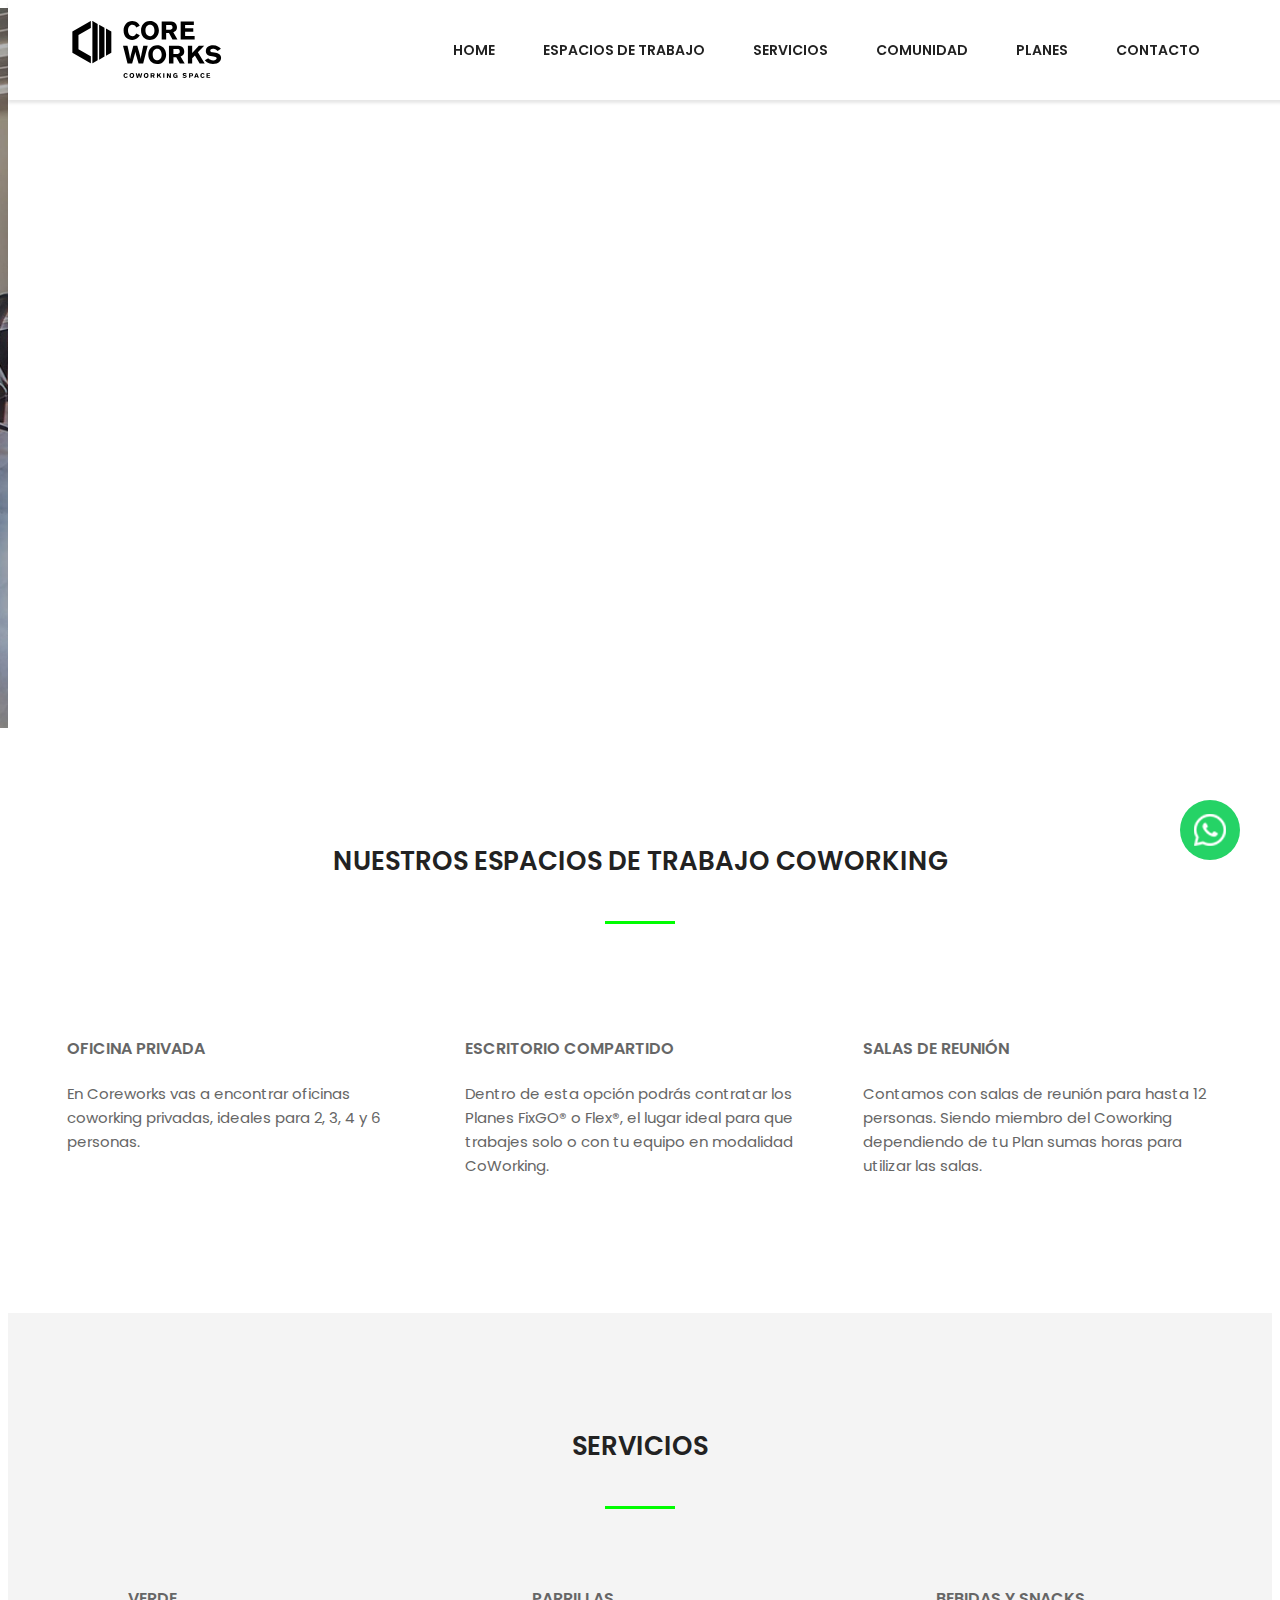
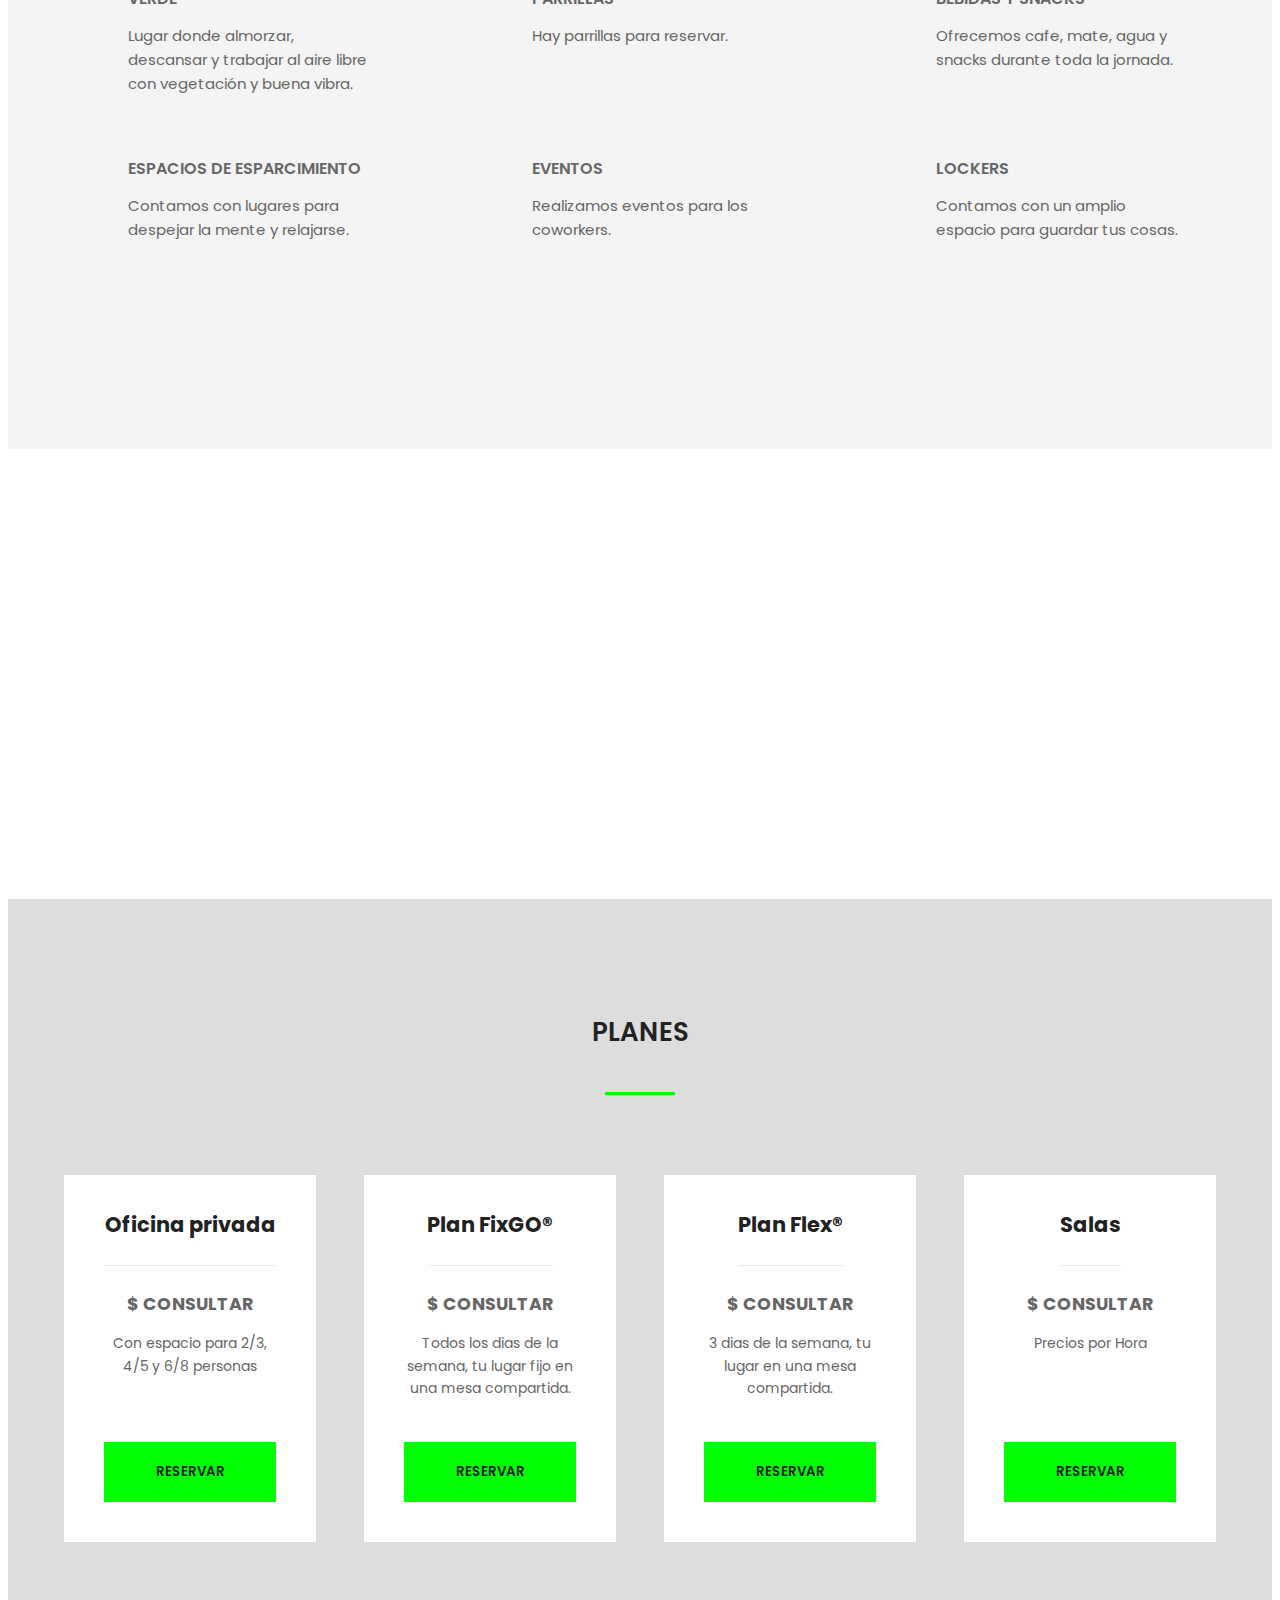
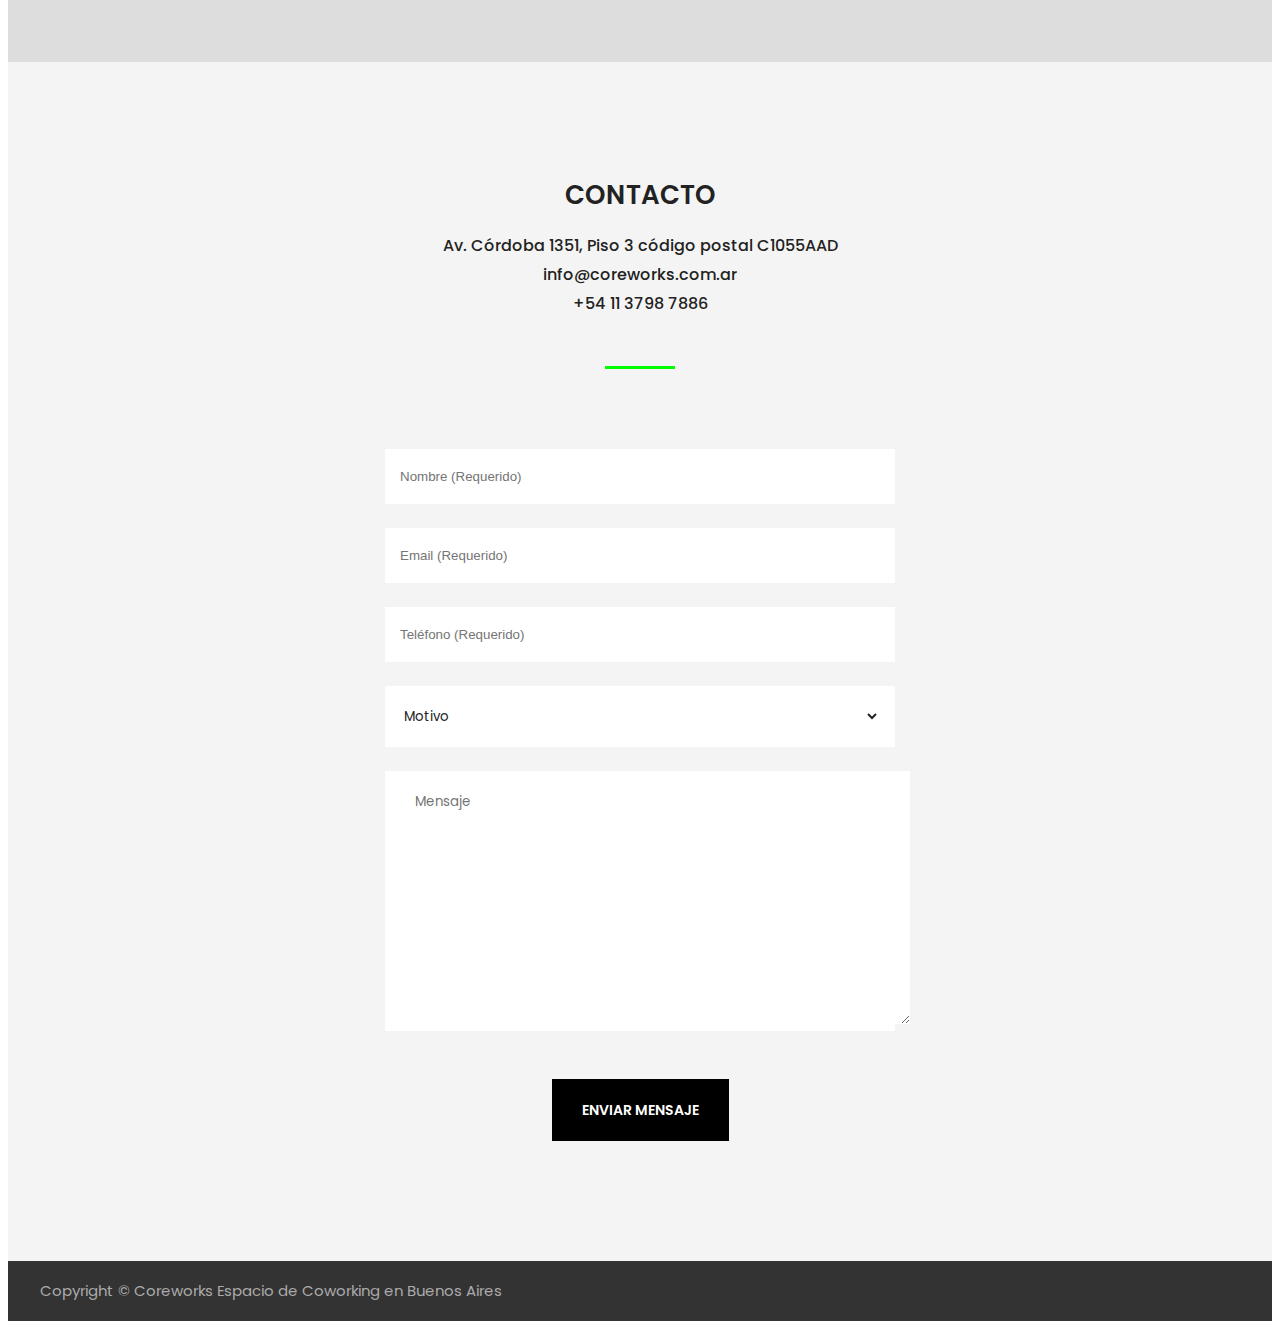
<file: 29-12-index.html>
<!doctype html>
<html amp lang="en">
  <head>    
    <meta charset="utf-8">
    <!-- Primary Meta Tags -->
    <meta name="description" content="Coreworks es el más grande Coworking de Tribunales. Conocelo y elegí tu nuevo espacio de trabajo.">
    <meta name="Coworking Tribunales" content="Oficinas Coworking a estrenar, salas de reunión, espacio verde en el centro de la ciudad. Descuento del 20% ">
    <meta name="Crecé en Coreworks, el nuevo coworking de Tribunales" content=" Oficinas Coworking a estrenar, salas de reunión, espacio verde en el centro de la ciudad. Descuento del 20% ">
    <meta name="coworking" content="coworking, coworking tribunales, tribunales, coworking abogados, precio coworking, oficinas Coworking alquiler">
    <!-- Open Graph / Facebook -->
    <meta property="og:type" content="website">
    <meta property="og:url" content="https://www.coreworks.com.ar">
    <meta property="og:title" content=" Oficinas Coworking a estrenar, salas de reunión, espacio verde en el centro de la ciudad. Descuento del 20% ">
    <meta property="og:description" content="Oficinas Coworking a estrenar, salas de reunión, espacio verde en el centro de la ciudad. Descuento del 20% ">
    <meta property="og:image" content="https://www.coreworks.com.ar/assets/img/logo-corework-dark.svg">
    <!-- -->
    <script async src="https://cdn.ampproject.org/v0.js"></script>
    <title>Coreworks - Coworking</title>
    <link rel="canonical" href="index.html">
    <link href="https://fonts.googleapis.com/css?family=Poppins:400,400i,500,600,700&display=swap" rel="stylesheet"> 
    <meta name="viewport" content="width=device-width,minimum-scale=1,initial-scale=1">    
    <!-- -->
    <link rel="shortcut icon" href="assets/img/favicon.ico" type="image/x-icon" />
    <style amp-boilerplate>body{-webkit-animation:-amp-start 8s steps(1,end) 0s 1 normal both;-moz-animation:-amp-start 8s steps(1,end) 0s 1 normal both;-ms-animation:-amp-start 8s steps(1,end) 0s 1 normal both;animation:-amp-start 8s steps(1,end) 0s 1 normal both}@-webkit-keyframes -amp-start{from{visibility:hidden}to{visibility:visible}}@-moz-keyframes -amp-start{from{visibility:hidden}to{visibility:visible}}@-ms-keyframes -amp-start{from{visibility:hidden}to{visibility:visible}}@-o-keyframes -amp-start{from{visibility:hidden}to{visibility:visible}}@keyframes -amp-start{from{visibility:hidden}to{visibility:visible}}</style><noscript><style amp-boilerplate>body{-webkit-animation:none;-moz-animation:none;-ms-animation:none;animation:none}</style></noscript>
    <script async custom-element="amp-iframe" src="https://cdn.ampproject.org/v0/amp-iframe-0.1.js"></script>
    <script async custom-element="amp-fx-collection" src="https://cdn.ampproject.org/v0/amp-fx-collection-0.1.js"></script>
    <script async custom-element="amp-sidebar" src="https://cdn.ampproject.org/v0/amp-sidebar-0.1.js"></script>
    <!-- <script async custom-element="amp-form" src="https://cdn.ampproject.org/v0/amp-form-0.1.js"></script> -->
    <!-- <script async custom-element="amp-animation" src="https://cdn.ampproject.org/v0/amp-animation-0.1.js"></script> -->
    <!-- <script async custom-element="amp-image-lightbox" src="https://cdn.ampproject.org/v0/amp-image-lightbox-0.1.js"></script> -->
    <!-- <link rel="stylesheet" href="https://stackpath.bootstrapcdn.com/font-awesome/4.7.0/css/font-awesome.min.css" type="text/css"> -->
    

    <style amp-custom>

        body {
            font-size: 15px;
            line-height: 1.6;
            font-weight: 400;
            font-family: "Poppins", sans-serif, "FontAwesome";            
            color: #666666;
            height: 2000px;
        }        

        li,ul{
            list-style: none;
            padding: 0;
            margin: 0;
        }

        a{
            text-decoration: none;
        }

        h2,h3{
            padding: 0;
            margin: 0;
        }
        
        header{
            z-index: 100;            
            width: 100%;   
            position: sticky;            
            top: 0px;     
            height: 100px;                      
            background: #ffffff;
            display: flex;
            align-items: center;
            -webkit-box-shadow: 0px 3px 3px 0px rgba(0,0,0,0.1);
            -moz-box-shadow: 0px 3px 3px 0px rgba(0,0,0,0.1);
            box-shadow: 0px 3px 3px 0px rgba(0,0,0,0.1);              
        }

        .content-header{
            width: 90%;            
            margin: 0 auto;            
        }

        button{
            border: none;
            background: none;
            text-transform: uppercase;
            font-family: "Poppins", sans-serif;  
            font-weight: 600;
            cursor: pointer;
        }

        button:focus {outline:0;}

        .content-header button{
            transition: 0.3s;            
        }

        .content{
            width: 100%;
            max-width: 1200px;
            margin: 0 auto;            
        }        

        .menu-classic ul,  .menu-scroll ul {
            display: flex;
            align-items: center;
        }

        .menu-classic li a{
            color: #222;
        }

        .menu-classic li a:hover{
            color: #00FD01;
        }        

        .menu-scroll li a{
            color: black;
           
        }

        .menu-scroll li a:hover{
            color: #00FD01;
        }          


        nav{
            width: 100%;
            display: flex;
            justify-content: space-between;                  
            align-items: center;                  
        }

        nav li{
            display: inline-block;
            font-size: 14px;
            font-weight: 600;
            text-transform: uppercase;
            cursor: pointer;            
            margin: 0 24px;
        }


        .margin-scroll{
            padding: 24px 0;            
        }

        .margin-classic{
            padding: 64px 0;            
        }

        .logo{
            background-image: url("assets/img/logo-corework-light.svg");
            width: 150px;
            height: 64px;            
        }

        .logo-light{
            background-image: url("assets/img/logo-corework-light.svg");
            width: 150px;
            height: 64px;     
        }

        .logo-dark{
            background-image: url("assets/img/logo-corework-dark.svg");
            width: 150px;
            height: 64px;     
        }

        .sticky {            
            position: fixed;            
            top: 0; /* required */              
        }

        .content-slide{
           position: relative;
        }
        
        .text-slider{
            color: black;
            position: absolute;
            z-index: 50;
            transform: translate(-50%, -50%);
            top: 50%;
            left: 50%;
            color: white;  
            text-align: center;        
        }
        .text-slider h1{
            font-size: 4.5vw;
            line-height: 1.2em;  
            margin: 0 0 40px 0;
        }
        .text-slider h2{
            font-size: 16px;
            line-height: 30px;
            font-weight: 600;   
            padding-bottom: 60px;                      
        }        
        .btn-call-to-action-slider{
            font-size: 14px;
            line-height: 14px;
            font-weight: 600;
            color: rgba(31,31,31,1);
            background-color:rgba(255,255,255,1);
            padding: 24px 30px;
            border: none;
            text-transform: uppercase;
            margin-top: 24px;
            cursor: pointer;          
            transform: scale(0);   
            transition: 0.3s;
        }        

        .btn-call-to-action-slider:hover{            
            background: black;
            color: white;
        }

        .in-btn-call-to-action{
            -webkit-animation: scale-btn-slider 0.4s 0.75s ease-out forwards; 
            -moz-animation:    scale-btn-slider 0.4s 0.75s ease-out forwards; 
            -o-animation:      scale-btn-slider 0.4s 0.75s ease-out forwards; 
            animation:         scale-btn-slider 0.4s 0.75s ease-out forwards; 
        }

        .image-slider-in{
            transform: translateX(-100%); 
            -webkit-animation: animate-img-slider 0.55s 0.4s ease-out forwards; 
            -moz-animation:    animate-img-slider 0.55s 0.4s ease-out forwards; 
            -o-animation:      animate-img-slider 0.55s 0.4s ease-out forwards; 
            animation:         animate-img-slider 0.55s 0.4s ease-out forwards; 
        }        

        .out-nav-classic{
            -webkit-animation: out-nav-classic 1s ease-out forwards; 
            -moz-animation:    out-nav-classic 1s ease-out forwards; 
            -o-animation:      out-nav-classic 1s ease-out forwards; 
            animation:         out-nav-classic 1s ease-out forwards; 
        }
            
        .in-nav-scroll{            
            -webkit-animation: in-nav-scroll 0.75s 0.35s ease-out forwards; 
            -moz-animation:    in-nav-scroll 0.75s 0.35s ease-out forwards; 
            -o-animation:      in-nav-scroll 0.75s 0.35s ease-out forwards; 
            animation:         in-nav-scroll 0.75s 0.35s ease-out forwards;                         
        }     

        .back-header{
            -webkit-animation: back-header 0.7s ease-out forwards; 
            -moz-animation:    back-header 0.7s ease-out forwards; 
            -o-animation:      back-header 0.7s ease-out forwards; 
            animation:         back-header 0.7s ease-out forwards; 
            /**/
            -webkit-box-shadow: 0px 4px 4px 0px rgba(0,0,0,0.1);
            -moz-box-shadow: 0px 4px 4px 0px rgba(0,0,0,0.1);
            box-shadow: 0px 4px 4px 0px rgba(0,0,0,0.1);      
        }        

        .switch-nav{
            animation-name: move-up-nav, move-down-nav;
            animation-duration: 0.2s, 0.2s;
            animation-timing-function: cubic-bezier(0.390, 0.575, 0.565, 1.000), cubic-bezier(0.390, 0.575, 0.565, 1.000);            
            animation-delay:0s, 0.2s;
        }

        .title-section{           
            line-height: 1.8;
            margin-bottom: 80px;
            padding-bottom: 50px;
            position: relative;            
            position: relative;
        }

        .title-section h3{
            font-weight: 500;
            font-size: 16px;
            text-align: center;
            margin-top: 24px;
        }  

        .title-section h2{
            font-size: 26px;
            line-height: 1;
            font-weight: 600;
            text-transform: uppercase;    
            text-align: center;     
        }

        .title-section:after{
            background-color: #00FD01;
            content: '';
            position: absolute;
            bottom: 0;
            left: 50%;
            -webkit-transform: translateX(-50%);
            -ms-transform: translateX(-50%);
            transform: translateX(-50%);
            height: 3px;
            width: 70px;
        }        
      
        .color-text-1{
            color: #222;
        }
        .color-text-2{
            color: #fff;
        }

        .space-section{
            padding: 120px 0;
        }

        .corework-slider {
            width: 100vw;
            height: 56.25vw;   
            position: relative;             
        }

        .cover-image{
            background-repeat: no-repeat;
            background-image: url(assets/img/backtop.jpg);
            background-size: cover;
            background-position: center center;
            width: 100%;
            height: 100%;
        }

        /* START WORKSPACE*/       

        .work-space{
            width: 100%;                        
            background: white;                        
        }

        .work-space-list{
            display: flex;
            justify-content: center;
        }

        .work-space-list ul{
            display: flex;
            justify-content: center;
            flex-wrap: wrap;
        }


        .work-space-list li{
            margin: 0 24px;
            width: 100%;
            max-width: 350px;
        }

        .work-space-list h2{
            font-size: 16px;
            font-weight: 600;
            text-transform: uppercase;
            margin: 32px 0 20px;
        }

        /* end workspace */        

        /* START SERVICES*/
        .services,.contacto{
            width: 100%;                        
            background: #f4f4f4;                        
        }

        .services-list ul{
            display: flex;
            justify-content: space-between;
            flex-wrap: wrap;
        }

        .services-list li{
            width: 100%;
            max-width: 360px;
            height: 170px;
            margin: 0 16px;
            display: flex;
        }        

        .services-list h2{
            font-size: 16px;
            font-weight: 600;
            line-height: 1.3;
            text-transform: uppercase;
            margin-bottom: 15px;            
        }     

        .icon-services{
            width: 32px;
            height: 32px;            
            display: flex;
            justify-content: center;
            align-items: center;
        }   

        .data-item-services{
            width: calc(90% - 80px);
            margin-left: 40px;
        }
            
        /* end services */   

        /* --------------------------------------*/
        /* START COMUNIDAD */    
        /* --------------------------------------*/
        .comunidad{
            overflow: hidden; 
            height: 50vh;           
        }

        .parallax-image-window {
            overflow: hidden;                        
        }

        .parallax-image-window amp-img {
            width: 1920px;
            height: 1080px;
            left: 50%;
            transform: translateX(-50%);
            layout: fixed;
        }

        .data-community{
            position: absolute;
            z-index: 50;
            display: flex;            
            align-items: center;
            width: 100%;
            height: 50vh;            
            color: #fff;
        }

        .data-community h2, .data-community h3{
            width: 50%;
        }

        .data-community h2{
            font-size: 3.5vw;
            line-height: 1.3;   
            margin-bottom: 6vh;                                      
        }

        .data-community h3{        
            font-size: 16px;
            font-weight: 600;                        
        }
        
        /* end comunidad */   

        /* --------------------------------------*/
        /* START PLANES */    
        /* --------------------------------------*/

        .planes{
            background: #ddd;
        }

        .planes-list ul{
            display: flex;
            justify-content: center;
        }

        .planes-list li{
            background: white;
            padding: 40px 40px;
            width: calc(350px - 60px);
            text-align: center;
            margin: 0 24px;
        }
        .planes-list li h2{
            color: #222222;
            display: inline-block;
            font-size: 21px;
            font-weight: 700;
            position: relative;
            margin-top: -7px;
            border-bottom: 1px solid #e7e7e7;
            padding-bottom: 24px;
        }
        .planes-list li h3{
            padding-top: 24px;
        }
        .planes-list li p{
            height: 70px;
            font-size: 14px;
        }        
        .planes-list li button{
            font-weight: 600;            
            padding: 20px 30px;
            cursor: pointer;            
            display: block;
            margin-top: 40px;
            width: 100%;
            color: #222;
            background: #00FD01;
        }
        .planes-list li button:hover{           
            -webkit-animation: over-reservar-planes 0.35s ease-out forwards; 
            -moz-animation:    over-reservar-planes 0.35s ease-out forwards; 
            -o-animation:      over-reservar-planes 0.35s ease-out forwards; 
            animation:         over-reservar-planes 0.35s ease-out forwards;                         
        }  

        /* end planes */          

        /* --------------------------------------*/
        /* START CONTACTO */    
        /* --------------------------------------*/
        
        .formulario{
            text-align: center;
        }

        .form-input-item{
            margin: 0 auto 24px auto;
            width: 40%;
            font-size: 16px;
            background: white;
            padding: 0 15px;
        }

        .form-input-item input{            
            background: #fff;
            border: none;
            width: 100%;
            padding: 20px 0;            
        }

        .form-input-item textarea{
            background: #fff;
            border: none;
            width: 100%;
            padding: 20px 15px;     
            line-height: 1.6;            
            font-family: "Poppins", sans-serif;    
        }    

        .form-input-item select{
            background: #fff;
            border: none;
            width: 100%;
            padding: 20px 0;  
            font-family: "Poppins", sans-serif; 
            color: #222;         
        }            


        .btn-call-to-action{
            font-size: 14px;
            line-height: 14px;
            font-weight: 600;
            color: rgba(255,255,255,1);
            background-color:rgba(000,000,000,1);
            padding: 24px 30px;
            border: none;
            text-transform: uppercase;
            margin-top: 24px;
            cursor: pointer;                        
            transition: 0.3s;
        }        

        .btn-call-to-action:hover{            
            background: #00FD01;
            color: white;
        }

        /* end contacto */   
        
        /* --------------------------------------*/
        /* START FOOTER */    
        /* --------------------------------------*/
        footer{
            height: 48px;
            display: flex;
            padding: 6px 0;
            background: #333333;
        }

        .data-footer{
            display: flex;
            justify-content: space-between;
            align-items: center;
        }

        .copy p{
            color: #aaaaaa;
        }

        .redes ul{
            display: flex;

        }

        .redes li{
            width: 18px;
            height: 18px;            
            margin-left: 24px;
        }

        /* end footer */    
        
        #sidebar, .hamburger{
            display: none;
        }
        
        #sidebar{
            background: white;
        }

        #sidebar li{
            width: 100%;
            height: 40px;
            display: flex;
            align-items: center;
            font-size: 12px;
            padding-left: 16px;
            border-bottom: 1px solid #e7e7e7;
        }

        #sidebar li a{
            color: #222;
            text-transform: uppercase;
        }

        .hamburger{            
            width: 24px;
            height: 24px;                        
            border: none;    
            outline:0;        
        }
     
        .ham-light{
            background: url(assets/img/menu-24px.svg) no-repeat;
        }
        .ham-dark{
            background: url(assets/img/menu-dark-24px.svg) no-repeat;
        }        

        .close-btn{            
            border: none;
            background: none;
            width: 40px;
            height: 40px;            
            float: right;
        }
       


        .custom-lightbox {
            background: rgba(0,0,0,0.8);
            width: 100%;
            height: 100vh;
            position: fixed;
            display: flex;
            align-items: center;
            justify-content: center;
            z-index: 999;
        }

        .custom-lightbox span{
            width: 100%;
            max-width: 420px;
            height: 100%;
            max-height: 350px;    
            display: flex;
            justify-content: center; 
            position: relative;       
        }

        .custom-lightbox amp-img{
            width: 100%;
            height: 100%;
        }       

        .close-button {
            position: absolute;
            right: 20px;
            transform: translateX(50%);
            z-index: 1000;
            float: right;
            top: 8px;          
        }

        @media (max-width: 1024px){
            #sidebar{
                width: 48%;
            }
            .content {
                width: 90%;
            }            
            .corework-slider{
                overflow: hidden;
                height: 100vh;
            }
            .text-slider h1 {
                font-size: 6.5vw;
            }
            nav li{
                margin: 0 16px;
                
            }
            .work-space-list ul{                
                justify-content: space-between;
            }            
            .work-space-list li{
                margin-bottom: 40px;
            }
            .planes-list li h2{
                font-size: 22px;
            }
            .form-input-item{            
                width: 65%;
            }            

            .planes-list ul{
                justify-content: center;
                flex-wrap: wrap;
            }
            .planes-list li {
                width: calc(275px - 60px);
                margin-bottom: 40px;
            }

        }
        
        @media (max-width: 768px){
            #sidebar, .hamburger{
                display: block;
            }   
            #nav-classic ul{
                display: none;
            }
            .text-slider h1 {
                font-size: 7.5vw;
            }
            /* START WORKSPACE*/               

            .work-space-list ul{
                width: 100%;
            }            
            .work-space-list li{
                margin: 0 16px 24px 16px;                
                max-width: 310px;
            }      
            /* end workspace */   

            /* START COMUNIDAD */
            .data-community h2, .data-community h3{
                width: 70%;
            }           

            .data-community h2{
                font-size: 7.5vw;
            }
            .parallax-image-window amp-img {
                width: 1419px;
                height: 768px;
            }            
            /* end comunidad */    
            .services-list li{
                max-width: 295px;
            }
            .text-slider{
                width: 100%;
            }            


        }
        @media (max-width: 736px){
            .custom-lightbox span{
                width: 300px;
                height: 250px;
            }
            #sidebar{
                width: 60%;
            }
            .margin-classic {
                padding: 24px 0;
            }            
            .text-slider h1 {
                font-size: 3.5vw;
                margin: 0 0 16px 0;
            }   
            .text-slider h2 {
                font-size: 14px;
            }         
            .btn-call-to-action-slider {
                padding: 16px 15px;
            }
            .title-section h2{
                font-size: 24px;
            }
            .space-section{
                padding: 40px 0;
            } 
            .title-section {                
                margin-bottom: 50px;
                padding-bottom: 30px;          
            }

            .work-space-list li {               
                max-width: 250px;
            }            
            /* START COMUNIDAD */
            .data-community h3{
                font-size: 14px;
            }
            .parallax-image-window amp-img {
                width: 1231px;
                height: 667px;
            }               
            /* end comunidad */    
            .data-community h2 {
                font-size: 4.5vw;
            }      
            
            .services-list li{
                max-width: 255px;
            }        

            .services-list li p{
                font-size: 14px;
            }    

            .planes-list{
                display: flex;
                justify-content: center;
            }

            .planes-list ul{
                justify-content: space-between;
                width: 100%;
            }

            .planes-list li {
                width: 100%; 
                padding: 40px 40px;               
            }                           
        }

        @media (max-width: 414px){          
            .text-slider h1 {
                font-size: 8.5vw;
                margin: 0 0 40px 0;
            }   
            .text-slider h2 {
                font-size: 18px;
            } 
            .work-space-list ul{
                justify-content: center;
            }     
            .data-community h2 {
                font-size: 7.5vw;
            }        
            .planes-list ul {
                justify-content: center;
                width: 100%;
            }   
            .form-input-item {
                width: 80%;
            }      
            .services-list ul{
                justify-content: center;
            }                              
        }






        @keyframes scale-btn-slider {
          from {
            transform: scale(0);            
            opacity: 0;
          }
          to {
            transform: scale(1);
            opacity: 1;
          }
        } 
        
        @keyframes animate-img-slider {
          from {
            transform: translateX(-100%);            
          }
          to {
            transform: translateX(0);            
          }
        }       
        
        @keyframes move-up-nav {
            from {
                transform: translateY(0);   
            }
            to {
                transform: translateY(-200px);                                          
            }
        }

        @keyframes move-down-nav {
            from {                
                transform: translateY(-200px);                            
            }
            to {
                transform: translateY(0);                   
            }
        }  
        
        @keyframes back-header {
            from {                
                background: none;                          
            }
            to {
                background: white;
            }
        }      

        @keyframes over-reservar-planes {
            from {                
                background: #00FD01;
                color: #222;                         
            }
            to {
                background: #222;
                color: #fff;
            }
        }         

        .whatsapp {
            position:fixed;
            width:60px;
            height:60px;
            bottom:40px;
            right:40px;
            background-color:#25d366;            
            border-radius:50px;
            text-align:center;
            font-size:30px;
            z-index:100;
            display: flex;
            align-items: center;
            justify-content: center;
            }

        .whatsapp-icon{            
            width: 32px;
            height: 32px;
            background: url(assets/img/whatsapp.png) no-repeat;                  
        }



    </style>       
    <!-- AMP Analytics --><script async custom-element="amp-analytics" src="https://cdn.ampproject.org/v0/amp-analytics-0.1.js"></script>
    <!-- Start of HubSpot Embed Code -->
    <!-- <script type="text/javascript" id="hs-script-loader" async defer src="//js.hs-scripts.com/8297323.js"></script> -->
    <!-- End of HubSpot Embed Code -->
  </head>
  <body>    
    <!-- Google Tag Manager -->
    <amp-analytics config="https://www.googletagmanager.com/amp.json?id=GTM-TR24FX6&gtm.url=SOURCE_URL" data-credentials="include"></amp-analytics>


    <!--
    <div class="custom-lightbox" tabindex="0" role="button" id="customLightbox" on="tap:customLightbox.hide">        
        <span>
            <div class="close-button" on="tap:customLightbox.hide" role="button" tabindex="0"">
                <amp-img
                src="assets/img/btn-close-white.svg"
                width="24px"
                height="24px">
                </amp-img> 
            </div>
            <amp-img
            src="assets/img/promo.png"
            >
            </amp-img> 
        </span>        
    </div>
    -->
    <a id=whatsapp href="https://wa.me/5491137987886?text=Hola!%20%20Quiero%20Reservar%2C%20c%mi%20puesto%20!%3F" class="whatsapp" target="_blank"> <div class="whatsapp-icon"></div></a>
   
    <amp-sidebar id="sidebar" layout="nodisplay" side="left">
        <button on='tap:sidebar.close' class="close-btn">
            <amp-img
                src="assets/img/close-24px.svg"
                width="24px"
                height="24px">
            </amp-img> 
        </button>         
        <ul>
            <li><a on="tap:sidebar.close,home.scrollTo(duration=400,position=top)">home</a></li>
            <li><a on="tap:sidebar.close,workspace.scrollTo(duration=400,position=top)">espacios de trabajo</a></li>
            <li><a on="tap:sidebar.close,services.scrollTo(duration=400,position=top)">servicios</a></li>                    
            <li><a on="tap:sidebar.close,community.scrollTo(duration=400,position=top)">comunidad</a></li>
            <li><a on="tap:sidebar.close,planes.scrollTo(duration=400,position=top)">planes</a></li>            
            <li><a on="tap:sidebar.close,contact.scrollTo(duration=400,position=top)">contacto</a></li>            
        </ul>
    </amp-sidebar>
    <header id="navigation" class="sticky">
        <div class="content-header">                
            <nav id="nav-classic" class="menu-classic">    
                <a href="index.html"><div id="logo-coreworks" class="logo-dark"></div></a>
                <button id="menu-hamburger" class="hamburger ham-dark" on='tap:sidebar.open'></button>
                <ul>
                    <li><a on="tap:home.scrollTo(duration=400)">home</a></li>
                    <li><a on="tap:workspace.scrollTo(duration=400)">espacios de trabajo</a></li>
                    <li><a on="tap:services.scrollTo(duration=400)">servicios</a></li>                    
                    <li><a on="tap:community.scrollTo(duration=400)">comunidad</a></li>
                    <li><a on="tap:planes.scrollTo(duration=400)">planes</a></li>                    
                    <li><a on="tap:contact.scrollTo(duration=400)">contacto</a></li>
                </ul>
            </nav>               
        </div>                    
    </header>      
    <section class="corework-slider" id="home">        
        <div class="text-slider">
            <div class="content">
                <h1>Coworking Tribunales</h1>
                <h2>Coreworks el más grande Coworking de Tribunales. Conocelo y elegí tu nuevo Espacio de Trabajo.</h2>
                <button on="tap:contact.scrollTo(duration=400)" class="btn-call-to-action-slider in-btn-call-to-action">agenda una visita </button>
            </div>
        </div>                    
        <div class="cover-image image-slider-in"></div>                                  
        
    </section>
    <section class="work-space space-section" id="workspace">
        <div class="content">  
            <div class="title-section color-text-1">
                <h2>
                    NUESTROS ESPACIOS DE TRABAJO COWORKING
                </h2>
            </div>
            <div class="work-space-list">
                <ul>
                    <li>                
                        <amp-img
                            src="assets/img/esp-1.jpg"
                            width="370px"
                            height="270px"
                            layout="responsive">
                        </amp-img>                                  
                        <h2>OFICINA PRIVADA</h2>      
                        <p>En Coreworks vas a encontrar oficinas coworking privadas, ideales para 2, 3, 4 y 6 personas.</p>
                    </li>
                    <li>                
                        <amp-img
                            src="assets/img/esp-2.jpg"
                            width="370px"
                            height="270px"
                            layout="responsive">
                        </amp-img>                                  
                        <h2>ESCRITORIO COMPARTIDO</h2>      
                        <p>Dentro de esta opción podrás contratar los Planes FixGO® o Flex®, el lugar ideal para que trabajes solo o con tu equipo en modalidad CoWorking.</p>
                    </li>        
                    <li>                
                        <amp-img
                            src="assets/img/esp-3.jpg"
                            width="370px"
                            height="270px"
                            layout="responsive">
                        </amp-img>                                  
                        <h2>SALAS DE REUNIÓN</h2>      
                        <p>Contamos con salas de reunión para hasta 12 personas. Siendo miembro del Coworking dependiendo de tu Plan sumas horas para utilizar las salas.</p>
                    </li>                        
                </ul>
            </div>
        </div>
       
    </section>
    <section class="services space-section" id="services">
        <div class="content">
            <div class="title-section color-text-1">
                <h2>
                    SERVICIOS
                </h2>
            </div>
            <div class="services-list">
                <ul>
                    <li>
                        <div class="icon-services">
                            <amp-img
                                src="assets/img/leaf.svg"
                                width="32px"
                                height="32px">
                            </amp-img>               
                        </div>
                        <div class="data-item-services">
                            <h2>VERDE</h2>
                            <p>Lugar donde almorzar, descansar y trabajar al aire libre con vegetación y buena vibra.</p>
                        </div>
                    </li>
                    <li>
                        <div class="icon-services">
                            <amp-img
                                src="assets/img/food.svg"
                                width="32px"
                                height="32px">
                            </amp-img>               
                        </div>
                        <div class="data-item-services">
                            <h2>PARRILLAS</h2>
                            <p>Hay parrillas para reservar.</p>
                        </div>                            
                    </li>
                    <li>
                        <div class="icon-services">
                            <amp-img
                                src="assets/img/cookie.svg"
                                width="32px"
                                height="32px">
                            </amp-img>               
                        </div>
                        <div class="data-item-services">
                            <h2>BEBIDAS Y SNACKS</h2>
                            <p>Ofrecemos cafe, mate, agua y snacks durante toda la jornada.</p>
                        </div>
                    </li>  
                    <li>
                        <div class="icon-services">
                            <amp-img
                                src="assets/img/sofa.svg"
                                width="32px"
                                height="32px">
                            </amp-img>               
                        </div>
                        <div class="data-item-services">
                            <h2>ESPACIOS DE ESPARCIMIENTO</h2>
                            <p>Contamos con lugares para despejar la mente y relajarse.</p>
                        </div>
                    </li>
                    <li>
                        <div class="icon-services">
                            <amp-img
                                src="assets/img/calendar.svg"
                                width="32px"
                                height="32px">
                            </amp-img>               
                        </div>
                        <div class="data-item-services">
                            <h2>EVENTOS</h2>
                            <p>Realizamos eventos para los coworkers.</p>
                        </div>
                    </li>
                    <li>
                        <div class="icon-services">
                            <amp-img
                                src="assets/img/cabinet.svg"
                                width="32px"
                                height="32px">
                            </amp-img>               
                        </div>
                        <div class="data-item-services">
                            <h2>LOCKERS</h2>
                            <p>Contamos con un amplio espacio para guardar tus cosas.</p>
                        </div>
                    </li>  
                    <!--x
                    <li>
                        <div class="icon-services">
                            <amp-img
                                src="assets/img/auction.svg"
                                width="32px"
                                height="32px">
                            </amp-img>               
                        </div>
                        <div class="data-item-services">
                            <h2>EXCLUSIVO ABOGADOS</h2>
                            <p>Recepción de notificaciones, guardado de expedientes y biblioteca.</p>
                        </div>
                    </li>
                    -->                                                                                
                </ul>
            </div>
        </div>
       
    </section>
    <section class="comunidad" id="community">
            <div class="data-community">
                <div class="content">                
                    <h2>Establece redes internas de trabajo.</h2>
                    <h3>Organizamos reuniones semanales entre coworkers donde podrás conectarte con los miembros.</h3>
                </div>
            </div>           
            
            <div class="parallax-image-window" amp-fx="parallax"
            data-parallax-factor="1.2">
                <amp-img
                            width="1300"
                            height="250"
                            layout="responsive"                     
                    src="assets/img/backtop2.jpg">
                </amp-img>
                </div>            
            </div>
        
    </section>
    <section class="planes space-section" id="planes">
        <div class="content">
            <div class="title-section color-text-1">
                <h2>
                    PLANES
                </h2>
            </div>
            <div class="planes-list">
                <ul>
                    <li>                                                        
                        <h2>Oficina privada</h2>
                        <h3>$ CONSULTAR</h3>
                        <p>Con espacio para 2/3, 4/5 y 6/8 personas</p>
                        <button on="tap:contact.scrollTo(duration=400)">RESERVAR</button>
                    </li> 
                    <li>                                                        
                        <h2>Plan FixGO®</h2>
                        <h3>$ CONSULTAR</h3>
                        <p>Todos los dias de la semana, tu lugar fijo en una mesa compartida.</p>
                        <button on="tap:contact.scrollTo(duration=400)">RESERVAR</button>
                    </li> 
                    <li>                                                        
                        <h2>Plan Flex®</h2>
                        <h3>$ CONSULTAR</h3>
                        <p>3 dias de la semana, tu lugar en una mesa compartida.</p>
                        <button on="tap:contact.scrollTo(duration=400)">RESERVAR</button>
                    </li> 
                    <li>                                                        
                        <h2>Salas</h2>
                        <h3>$ CONSULTAR</h3>
                        <p>Precios por Hora</p>
                        <button on="tap:contact.scrollTo(duration=400)">RESERVAR</button>
                    </li>                                                                                                                    
                </ul>
            </div>
        </div>
    </section>
    <section>
        <amp-iframe width="auto"
            height="500"
            title=""                
            sandbox="allow-scripts allow-same-origin allow-popups"
            allowfullscreen
            frameborder="0"
            src="https://www.google.com/maps/embed?pb=!1m18!1m12!1m3!1d3284.199203176918!2d-58.38839968423694!3d-34.59912396476315!2m3!1f0!2f0!3f0!3m2!1i1024!2i768!4f13.1!3m3!1m2!1s0x95bccac7793712d7%3A0x7d0061ef3a37f7c0!2sAv.%20C%C3%B3rdoba%201351%2C%20C1055%20AAF%2C%20Buenos%20Aires!5e0!3m2!1ses!2sar!4v1578944769115!5m2!1ses!2sar">
            </amp-iframe>    
    </section>    
    <section class="contacto space-section" id="contact">
            <div class="content">
                <div class="title-section color-text-1">
                    <h2>
                        CONTACTO
                    </h2>
                    <h3>
                            Av. Córdoba 1351, Piso 3 código postal C1055AAD<br>
                            info@coreworks.com.ar<br>
                            +54 11 3798 7886<br>
                    </h3>
                </div>
                <div class="formulario">
                    <form action-xhr="assets/php/mail.php" method="post" id="contact-form">
                        <div class="form-input-item">
                            <input type="text" name="con_name" placeholder="Nombre (Requerido)" required/>
                        </div>
    
                        <div class="form-input-item">
                            <input type="email" name="con_email" placeholder="Email (Requerido)" required/>
                        </div>
    
                        <div class="form-input-item">
                            <input type="text" name="phone_no" placeholder="Teléfono (Requerido)" required/>
                        </div>                                    
    
                        <div class="form-input-item ">
                            <select name="choose_ticket" >
                                <option selected>Motivo</option>
                                <option value="Reservar una visita">Reservar una visita</option>
                                <option value="Plan Oficina privada">Plan Oficina privada</option>
                                <option value="Plan FlexGo">Plan FlexGo</option>
                                <option value="Plan Fix">Plan Fix</option>
                                <option value="Otros">Otros</option>
                            </select>
                        </div>
    
                        <div class="form-input-item">
                            <textarea name="con_message" id="message" cols="30" rows="10" placeholder="Mensaje"></textarea>
                        </div>
    
                        <button type="submit" class="btn-call-to-action">Enviar mensaje</button>
                        
  
                    </form>
                </div>
            </div>
    </section>
    <footer>
        <div class="content data-footer">
            <div class="copy">
                <p>Copyright © Coreworks Espacio de Coworking en Buenos Aires</p>
            </div>
            <div class="redes">
                    <ul>
                        <li>
                            <a href="https://www.facebook.com/coreworks.ar" target="_blank">
                                <amp-img
                                    src="assets/img/facebook.svg"
                                    width="18px"
                                    height="18px">
                                </amp-img>  
                            </a>
                        </li>
                        <!--
                        <li>
                            <a href="">
                                <amp-img
                                    src="assets/img/twitter.svg"
                                    width="18px"
                                    height="18px">
                                </amp-img>  
                            </a>                        
                        </li>
                        -->
                        <li>
                            <a href="https://www.instagram.com/coreworks.ar/" target="_blank">
                                <amp-img
                                    src="assets/img/instagram.svg"
                                    width="18px"
                                    height="18px">
                                </amp-img>  
                            </a>                        
                        </li>
                    </ul>
            </div>
        </div>
    </footer>
   
  </body>
</html>
</file>
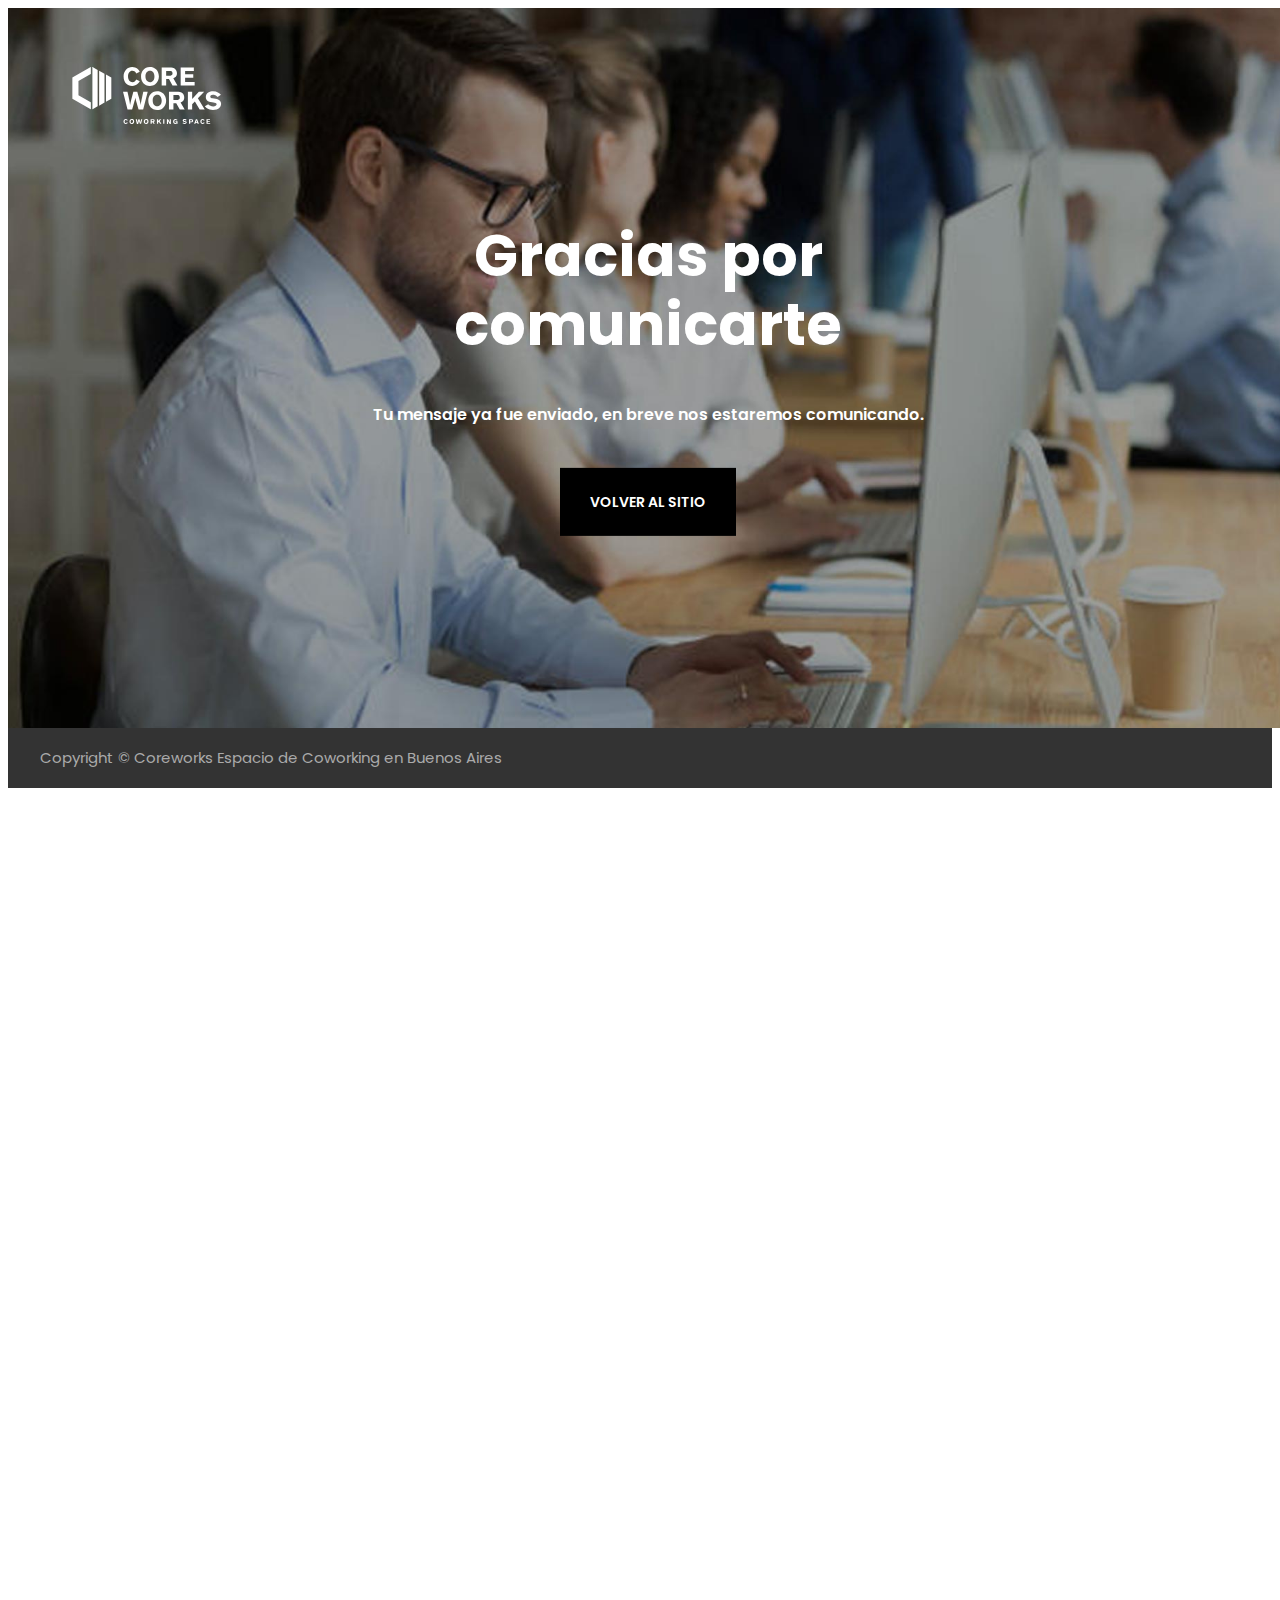
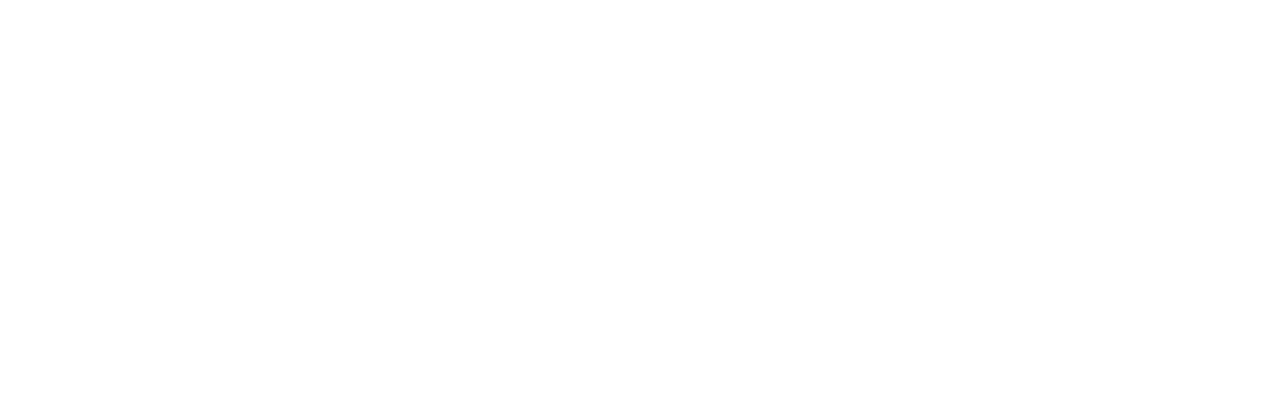
<file: gracias.html>
<!doctype html>
<html amp lang="en">
  <head>
    <meta charset="utf-8">
    <script async src="https://cdn.ampproject.org/v0.js"></script>
    <title>Coreworks</title>
    <link rel="canonical" href="index.html">
    <link href="https://fonts.googleapis.com/css?family=Poppins:400,400i,500,600,700&display=swap" rel="stylesheet"> 
    <meta name="viewport" content="width=device-width,minimum-scale=1,initial-scale=1">    
    <link rel="shortcut icon" href="assets/img/favicon.ico" type="image/x-icon" />
    <style amp-boilerplate>body{-webkit-animation:-amp-start 8s steps(1,end) 0s 1 normal both;-moz-animation:-amp-start 8s steps(1,end) 0s 1 normal both;-ms-animation:-amp-start 8s steps(1,end) 0s 1 normal both;animation:-amp-start 8s steps(1,end) 0s 1 normal both}@-webkit-keyframes -amp-start{from{visibility:hidden}to{visibility:visible}}@-moz-keyframes -amp-start{from{visibility:hidden}to{visibility:visible}}@-ms-keyframes -amp-start{from{visibility:hidden}to{visibility:visible}}@-o-keyframes -amp-start{from{visibility:hidden}to{visibility:visible}}@keyframes -amp-start{from{visibility:hidden}to{visibility:visible}}</style><noscript><style amp-boilerplate>body{-webkit-animation:none;-moz-animation:none;-ms-animation:none;animation:none}</style></noscript>
    <script async src="https://cdn.ampproject.org/v0.js"></script>          
    <script async custom-element="amp-fx-collection" src="https://cdn.ampproject.org/v0/amp-fx-collection-0.1.js"></script>
  
    <style amp-custom>
        body {
            font-size: 15px;
            line-height: 1.6;
            font-weight: 400;
            font-family: "Poppins", sans-serif;            
            color: #666666;
            height: 2000px;
        }        

        li,ul{
            list-style: none;
            padding: 0;
            margin: 0;
        }

        a{
            text-decoration: none;
        }

        h2,h3{
            padding: 0;
            margin: 0;
        }
        
        header{
            z-index: 100;
            position: absolute;
            width: 100%;                              
        }

        .content-header{
            width: 90%;            
            margin: 0 auto;            
        }

        .content{
            width: 100%;
            max-width: 1200px;
            margin: 0 auto;            
        }        

        .menu-classic ul,  .menu-scroll ul {
            display: flex;
            align-items: center;
        }

        .menu-classic li a{
            color: white;
            transition: 0.3s;
        }

        .menu-classic li a:hover{
            color: #00FD01;
        }        

        .menu-scroll li a{
            color: black;
            transition: 0.3s;
        }

        .menu-scroll li a:hover{
            color: #00FD01;
        }   

        nav{
            width: 100%;
            display: flex;
            justify-content: space-between;                        
        }

        nav li{
            display: inline-block;
            font-size: 14px;
            font-weight: 600;
            text-transform: uppercase;
            cursor: pointer;            
            margin: 0 24px;
        }


        .margin-scroll{
            padding: 24px 0;            
        }

        .margin-classic{
            padding: 64px 0;            
        }

        .logo{
            background-image: url("assets/img/logo-corework-light.svg");
            width: 150px;
            height: 64px;            
        }

        .logo-light{
            background-image: url("assets/img/logo-corework-light.svg");
            width: 150px;
            height: 64px;     
        }

        .logo-dark{
            background-image: url("assets/img/logo-corework-dark.svg");
            width: 150px;
            height: 64px;     
        }

        .sticky {            
            position: fixed;            
            top: 0; /* required */              
        }

        .content-slide{
           position: relative;
        }
        
        .text-slider{
            color: black;
            position: absolute;
            z-index: 50;
            transform: translate(-50%, -50%);
            top: 50%;
            left: 50%;
            color: white;  
            text-align: center;        
        }
        .text-slider h1{
            font-size: 4.5vw;
            line-height: 1.2em;  
            margin: 0 0 40px 0;
        }
        .text-slider h2{
            font-size: 16px;
            line-height: 30px;
            font-weight: 600;  
            padding-bottom: 60px;                       
        }        
        

        .in-btn-call-to-action{
            -webkit-animation: scale-btn-slider 0.4s 0.75s ease-out forwards; 
            -moz-animation:    scale-btn-slider 0.4s 0.75s ease-out forwards; 
            -o-animation:      scale-btn-slider 0.4s 0.75s ease-out forwards; 
            animation:         scale-btn-slider 0.4s 0.75s ease-out forwards; 
        }

        .corework-slider {
            width: 100vw;
            height: 56.25vw;   
            position: relative;             
        }

        .cover-image{
            background-repeat: no-repeat;
            background-image: url(assets/img/gracias.jpg);
            background-size: cover;
            background-position: center center;
            width: 100%;
            height: 100%;
        }        

        .btn-call-to-action{
            font-size: 14px;
            line-height: 14px;
            font-weight: 600;
            color: rgba(255,255,255,1);
            background-color:rgba(000,000,000,1);
            padding: 24px 30px;
            border: none;
            text-transform: uppercase;
            margin-top: 24px;
            cursor: pointer;                        
            transition: 0.3s;
        }        

        .btn-call-to-action:hover{            
            background: #00FD01;
            color: white;
        }

        /* end contacto */   
        
        /* --------------------------------------*/
        /* START FOOTER */    
        /* --------------------------------------*/
        
        footer{
            height: 48px;
            display: flex;
            padding: 6px 0;
            background: #333333;
        }

        .data-footer{
            display: flex;
            justify-content: space-between;
            align-items: center;
        }

        .copy p{
            color: #aaaaaa;
        }

        .redes ul{
            display: flex;

        }

        .redes li{
            width: 18px;
            height: 18px;            
            margin-left: 24px;
        }

        /* end footer */    
       
        @media (max-width: 1024px){
            .content {
                width: 90%;
            }            
            .corework-slider{
                overflow: hidden;
                height: 100vh;
            }
            .text-slider h1 {
                font-size: 6.5vw;
            }
                      

        }
        
        @media (max-width: 768px){
            .text-slider h1 {
                font-size: 7.5vw;
            }
        }
        @media (max-width: 736px){
            #sidebar{
                width: 60%;
            }          
            .text-slider h1 {
                font-size: 3.5vw;
                margin: 0 0 16px 0;
            }   
            .text-slider h2 {
                font-size: 14px;
            }        
                                    
        }

        @media (max-width: 414px){          
            .text-slider h1 {
                font-size: 8.5vw;
                margin: 0 0 40px 0;
            }   
            .text-slider h2 {
                font-size: 18px;
            }                      
        }          

    </style>       
    
  </head>
  <body>    
    <header id="navigation" class="sticky">
        <div class="content-header">                
            <nav id="nav-classic" class="menu-classic margin-classic">    
                <a href="index.html"><div id="logo-coreworks" class="logo-light"></div></a>
            </nav>               
        </div>                    
    </header>      
    <section class="corework-slider">        
        <div class="text-slider">
            <div class="content">
                <h1>Gracias por comunicarte </h1>
                <h2>Tu mensaje ya fue enviado, en breve nos estaremos comunicando.</h2>
                <a href="index.html" type="submit" class="btn-call-to-action">volver al sitio</a>
            </div>
        </div>                    
        <div class="cover-image"></div>                                  
    </section>
    <footer>
            <div class="content data-footer">
                <div class="copy">
                    <p>Copyright © Coreworks Espacio de Coworking en Buenos Aires</p>
                </div>
                <div class="redes">
                    <ul>
                        <li>
                            <a href="">
                                <amp-img
                                    src="assets/img/facebook.svg"
                                    width="18px"
                                    height="18px">
                                </amp-img>  
                            </a>
                        </li>
                        <li>
                            <a href="">
                                <amp-img
                                    src="assets/img/twitter.svg"
                                    width="18px"
                                    height="18px">
                                </amp-img>  
                            </a>                        
                        </li>
                        <li>
                            <a href="">
                                <amp-img
                                    src="assets/img/instagram.svg"
                                    width="18px"
                                    height="18px">
                                </amp-img>  
                            </a>                        
                        </li>
                    </ul>
                </div>
            </div>
        </footer>

  </body>
</html>
</file>
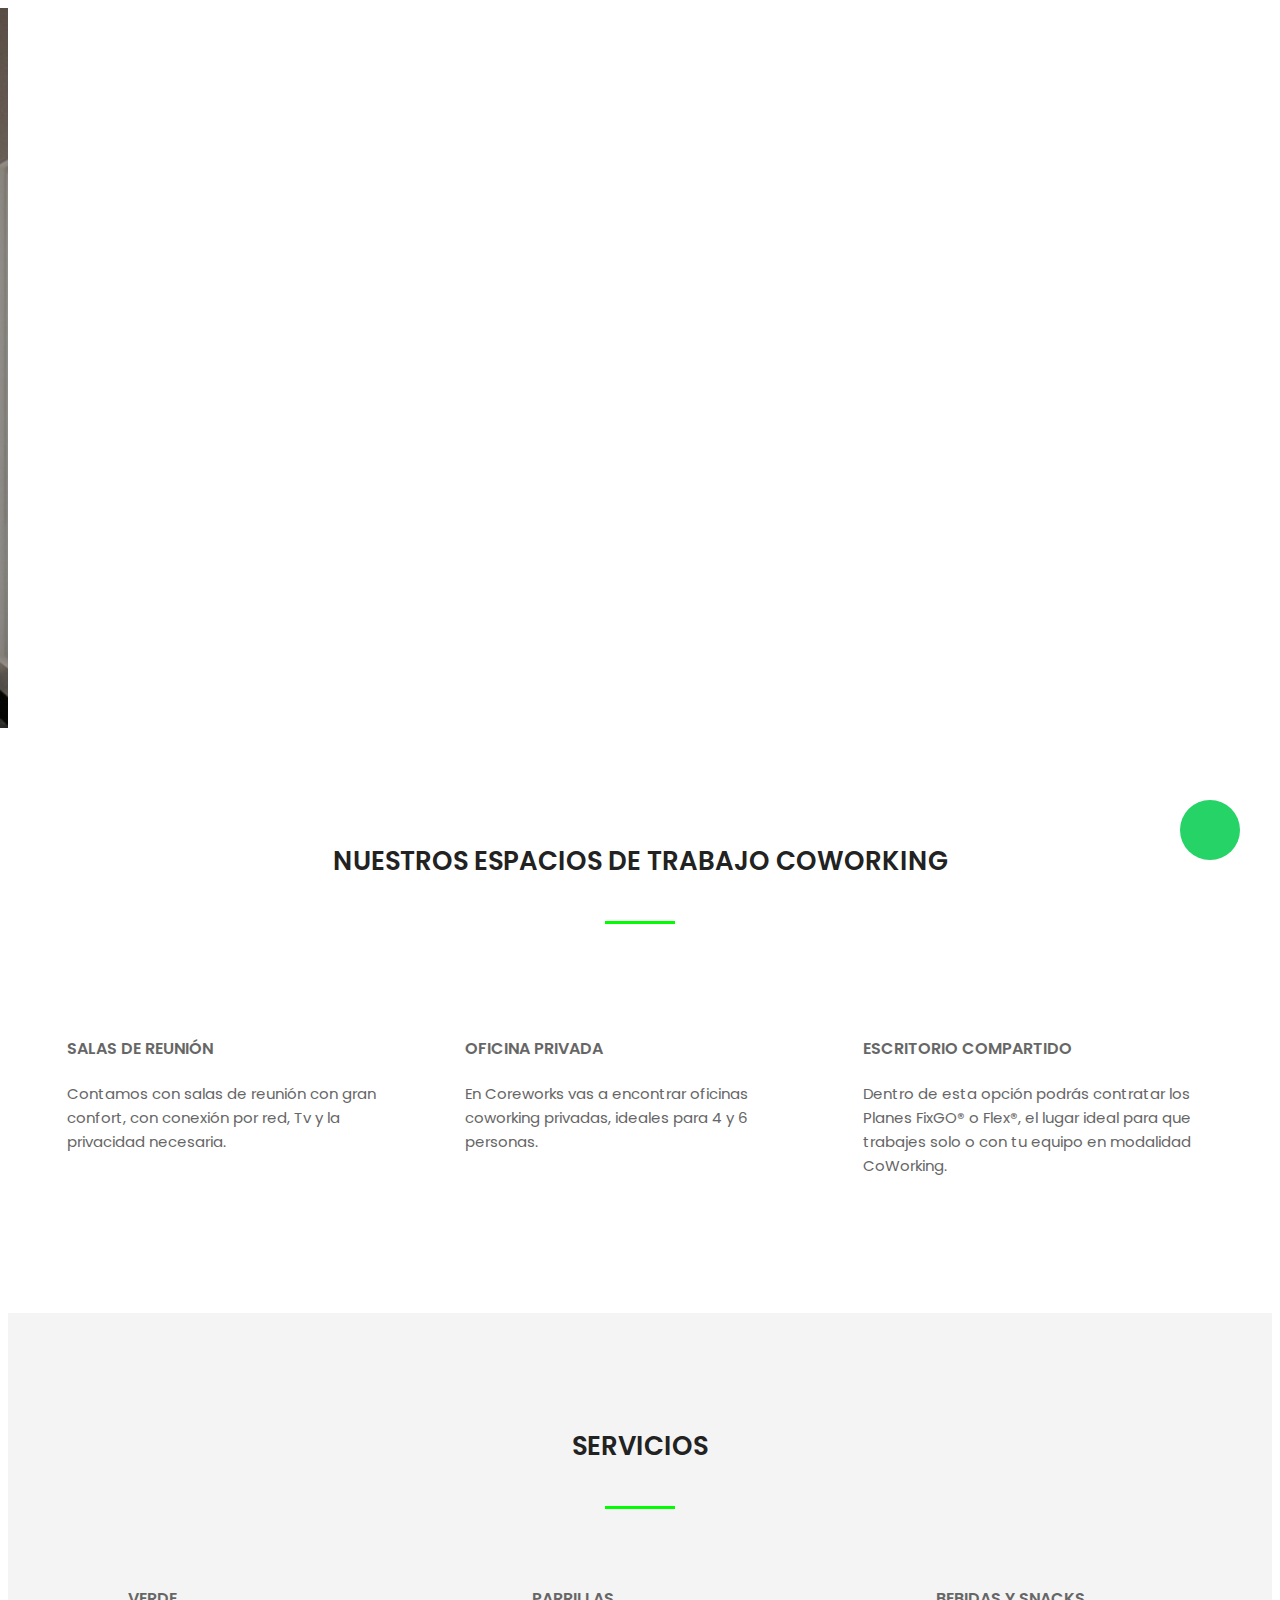
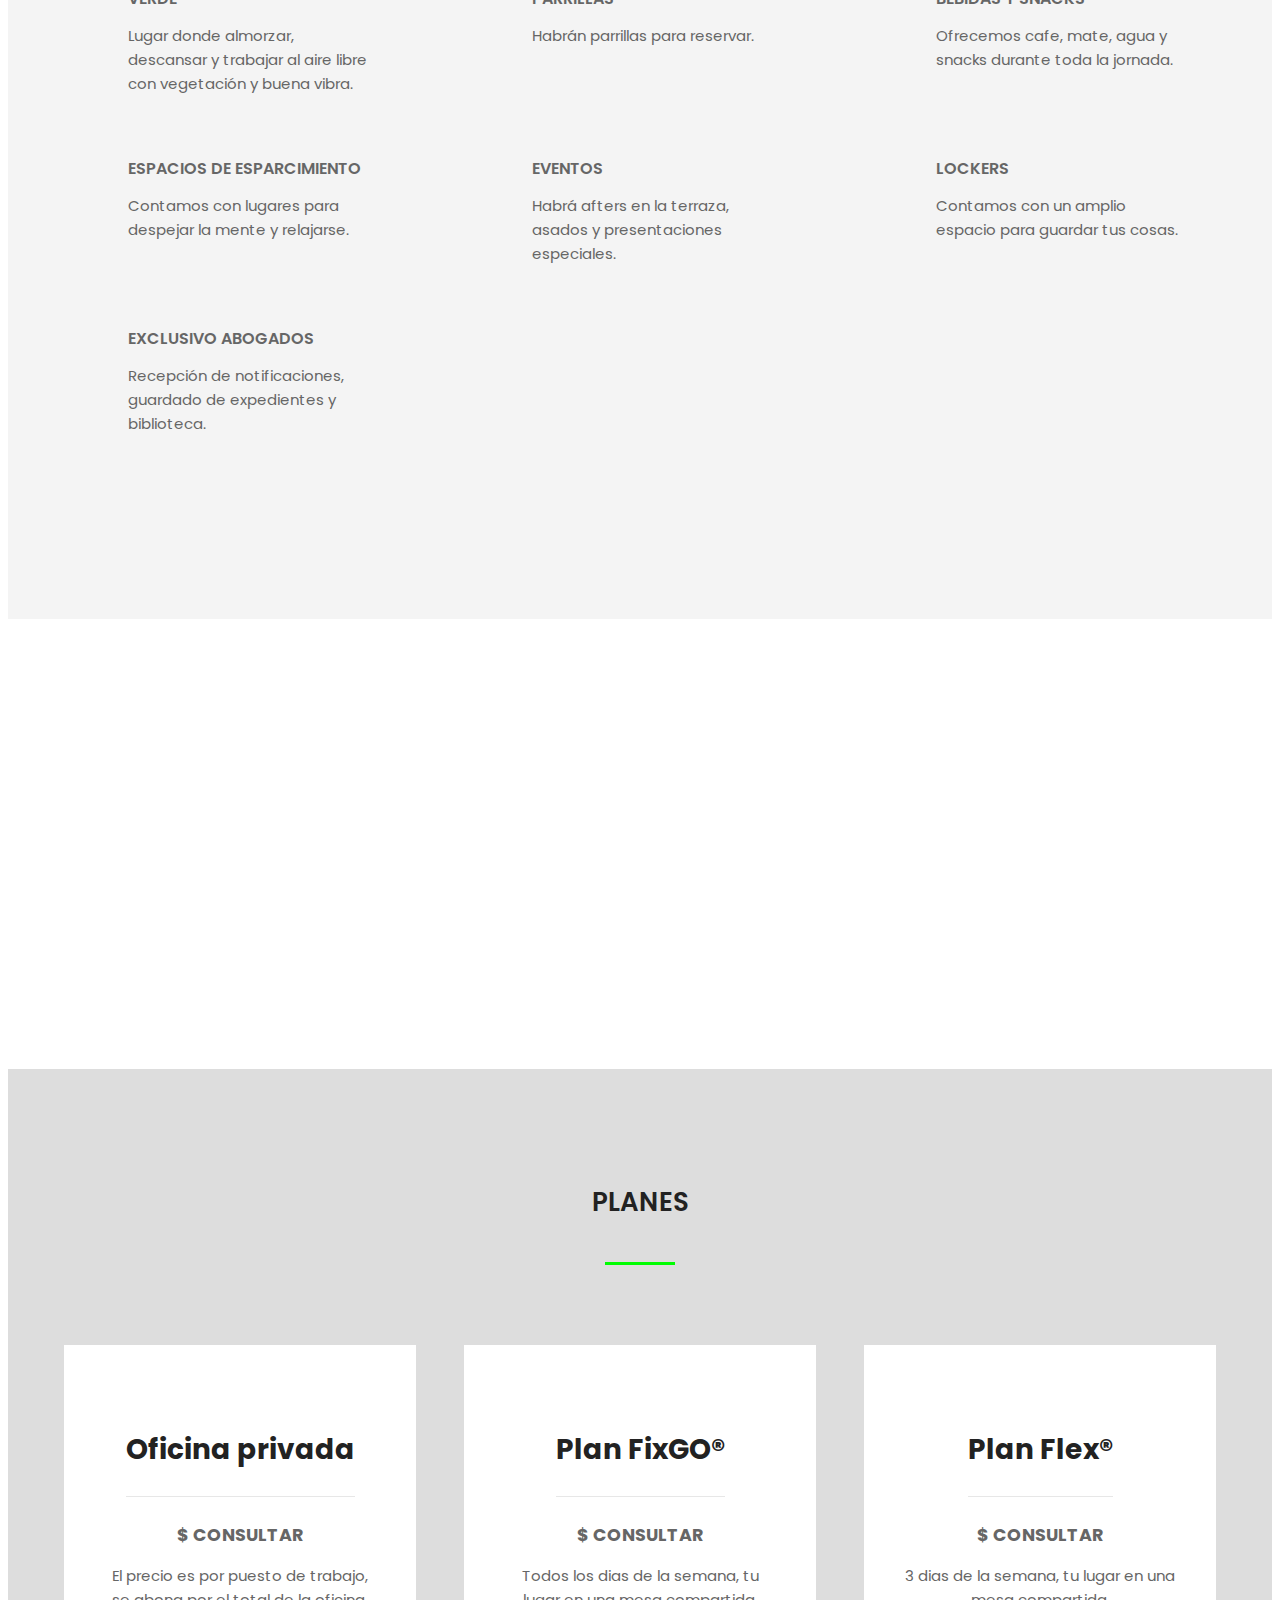
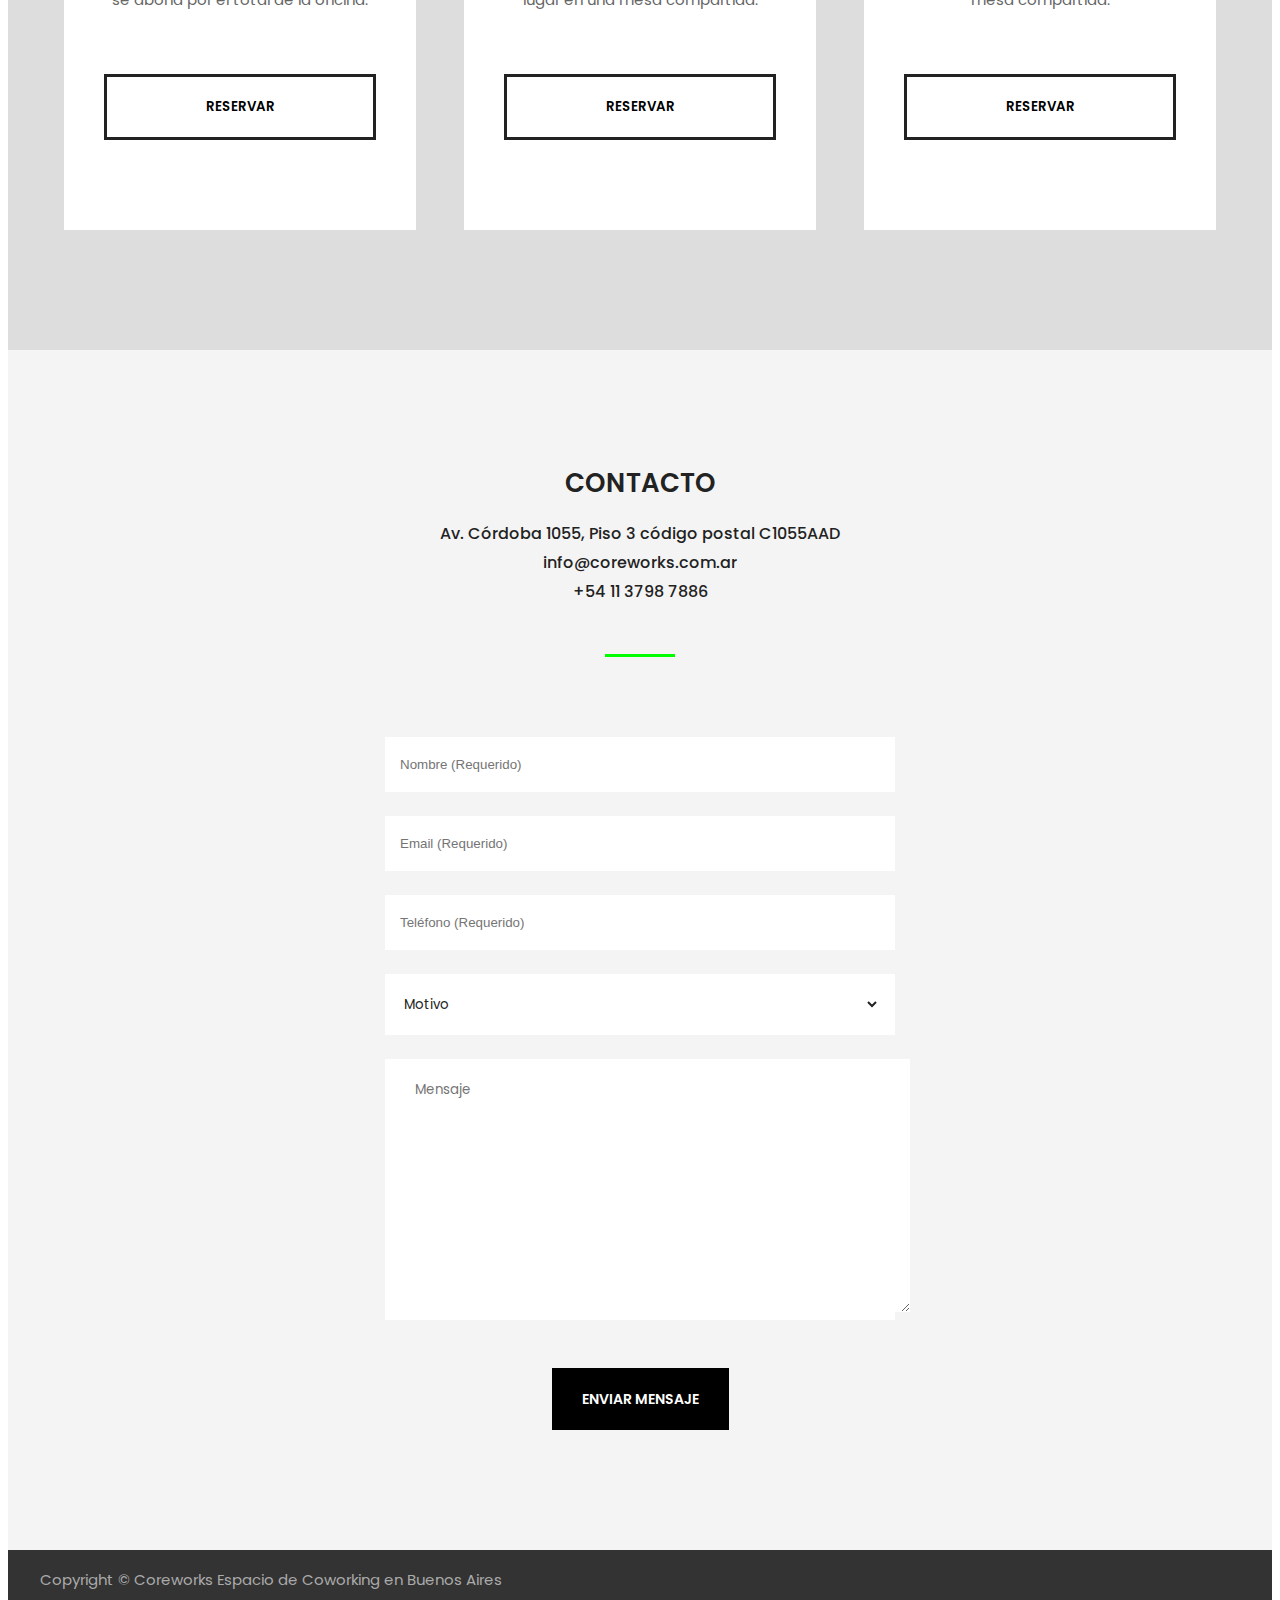
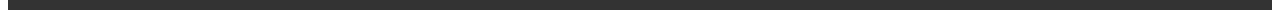
<file: salas-de-reunion.html>
<!doctype html>
<html amp lang="en">
  <head>
<!-- Global site tag (gtag.js) - Google Analytics -->
    <script async src="https://www.googletagmanager.com/gtag/js?id=UA-52902331-1"></script>
    <script>
    window.dataLayer = window.dataLayer || [];
    function gtag(){dataLayer.push(arguments);}
    gtag('js', new Date());

    gtag('config', 'UA-158687451-1');
    </script>
    <meta charset="utf-8">
    <script async src="https://cdn.ampproject.org/v0.js"></script>
    <title>Coreworks - Coworking Tribunales</title>
    <link rel="canonical" href="index.html">
    <link href="https://fonts.googleapis.com/css?family=Poppins:400,400i,500,600,700&display=swap" rel="stylesheet"> 
    <meta name="viewport" content="width=device-width,minimum-scale=1,initial-scale=1">    
    <meta name="description" content="Coreworks es el más grande Coworking de Tribunales. Conocelo y elegí tu nuevo espacio de trabajo.">
    <link rel="shortcut icon" href="assets/img/favicon.ico" type="image/x-icon" />
    <style amp-boilerplate>body{-webkit-animation:-amp-start 8s steps(1,end) 0s 1 normal both;-moz-animation:-amp-start 8s steps(1,end) 0s 1 normal both;-ms-animation:-amp-start 8s steps(1,end) 0s 1 normal both;animation:-amp-start 8s steps(1,end) 0s 1 normal both}@-webkit-keyframes -amp-start{from{visibility:hidden}to{visibility:visible}}@-moz-keyframes -amp-start{from{visibility:hidden}to{visibility:visible}}@-ms-keyframes -amp-start{from{visibility:hidden}to{visibility:visible}}@-o-keyframes -amp-start{from{visibility:hidden}to{visibility:visible}}@keyframes -amp-start{from{visibility:hidden}to{visibility:visible}}</style><noscript><style amp-boilerplate>body{-webkit-animation:none;-moz-animation:none;-ms-animation:none;animation:none}</style></noscript>
    <script async src="https://cdn.ampproject.org/v0.js"></script>        
    <script async custom-element="amp-iframe" src="https://cdn.ampproject.org/v0/amp-iframe-0.1.js"></script>
    <script async custom-element="amp-fx-collection" src="https://cdn.ampproject.org/v0/amp-fx-collection-0.1.js"></script>
    <script async custom-element="amp-sidebar" src="https://cdn.ampproject.org/v0/amp-sidebar-0.1.js"></script>    
    <script async custom-element="amp-animation" src="https://cdn.ampproject.org/v0/amp-animation-0.1.js"></script>
    <style amp-custom>
        body {
            font-size: 15px;
            line-height: 1.6;
            font-weight: 400;
            font-family: "Poppins", sans-serif;            
            color: #666666;
            height: 2000px;
        }        

        li,ul{
            list-style: none;
            padding: 0;
            margin: 0;
        }

        a{
            text-decoration: none;
        }

        h2,h3{
            padding: 0;
            margin: 0;
        }
        
        header{
            z-index: 100;
            position: absolute;
            width: 100%;                              
        }

        .content-header{
            width: 90%;            
            margin: 0 auto;            
        }

        button{
            border: none;
            background: none;
            text-transform: uppercase;
            font-family: "Poppins", sans-serif;  
            font-weight: 600;
            cursor: pointer;
        }

        button:focus {outline:0;}

        .content-header button{
            transition: 0.3s;            
        }

        .content{
            width: 100%;
            max-width: 1200px;
            margin: 0 auto;            
        }        

        .menu-classic ul,  .menu-scroll ul {
            display: flex;
            align-items: center;
        }

        .menu-classic li button{
            color: white;
        }

        .menu-classic li button:hover{
            color: #00FD01;
        }        

        .menu-scroll li button{
            color: black;
           
        }

        .menu-scroll li button:hover{
            color: #00FD01;
        }          


        nav{
            width: 100%;
            display: flex;
            justify-content: space-between;                  
            align-items: center;                  
        }

        nav li{
            display: inline-block;
            font-size: 14px;
            font-weight: 600;
            text-transform: uppercase;
            cursor: pointer;            
            margin: 0 24px;
        }


        .margin-scroll{
            padding: 24px 0;            
        }

        .margin-classic{
            padding: 64px 0;            
        }

        .logo{
            background-image: url("assets/img/logo-corework-light.svg");
            width: 150px;
            height: 64px;            
        }

        .logo-light{
            background-image: url("assets/img/logo-corework-light.svg");
            width: 150px;
            height: 64px;     
        }

        .logo-dark{
            background-image: url("assets/img/logo-corework-dark.svg");
            width: 150px;
            height: 64px;     
        }

        .sticky {            
            position: fixed;            
            top: 0; /* required */              
        }

        .content-slide{
           position: relative;
        }
        
        .text-slider{
            color: black;
            position: absolute;
            z-index: 50;
            transform: translate(-50%, -50%);
            top: 50%;
            left: 50%;
            color: white;  
            text-align: center;        
        }
        .text-slider h1{
            font-size: 4.5vw;
            line-height: 1.2em;  
            margin: 0 0 40px 0;
        }
        .text-slider h2{
            font-size: 16px;
            line-height: 30px;
            font-weight: 600;   
            padding-bottom: 60px;                      
        }        
        .btn-call-to-action-slider{
            font-size: 14px;
            line-height: 14px;
            font-weight: 600;
            color: rgba(31,31,31,1);
            background-color:rgba(255,255,255,1);
            padding: 24px 30px;
            border: none;
            text-transform: uppercase;
            margin-top: 24px;
            cursor: pointer;          
            transform: scale(0);   
            transition: 0.3s;
        }        

        .btn-call-to-action-slider:hover{            
            background: black;
            color: white;
        }

        .in-btn-call-to-action{
            -webkit-animation: scale-btn-slider 0.4s 0.75s ease-out forwards; 
            -moz-animation:    scale-btn-slider 0.4s 0.75s ease-out forwards; 
            -o-animation:      scale-btn-slider 0.4s 0.75s ease-out forwards; 
            animation:         scale-btn-slider 0.4s 0.75s ease-out forwards; 
        }

        .image-slider-in{
            transform: translateX(-100%); 
            -webkit-animation: animate-img-slider 0.55s 0.4s ease-out forwards; 
            -moz-animation:    animate-img-slider 0.55s 0.4s ease-out forwards; 
            -o-animation:      animate-img-slider 0.55s 0.4s ease-out forwards; 
            animation:         animate-img-slider 0.55s 0.4s ease-out forwards; 
        }        

        .out-nav-classic{
            -webkit-animation: out-nav-classic 1s ease-out forwards; 
            -moz-animation:    out-nav-classic 1s ease-out forwards; 
            -o-animation:      out-nav-classic 1s ease-out forwards; 
            animation:         out-nav-classic 1s ease-out forwards; 
        }
            
        .in-nav-scroll{            
            -webkit-animation: in-nav-scroll 0.75s 0.35s ease-out forwards; 
            -moz-animation:    in-nav-scroll 0.75s 0.35s ease-out forwards; 
            -o-animation:      in-nav-scroll 0.75s 0.35s ease-out forwards; 
            animation:         in-nav-scroll 0.75s 0.35s ease-out forwards;                         
        }     

        .back-header{
            -webkit-animation: back-header 0.7s ease-out forwards; 
            -moz-animation:    back-header 0.7s ease-out forwards; 
            -o-animation:      back-header 0.7s ease-out forwards; 
            animation:         back-header 0.7s ease-out forwards; 
            /**/
            -webkit-box-shadow: 0px 4px 4px 0px rgba(0,0,0,0.1);
            -moz-box-shadow: 0px 4px 4px 0px rgba(0,0,0,0.1);
            box-shadow: 0px 4px 4px 0px rgba(0,0,0,0.1);      
        }        

        .switch-nav{
            animation-name: move-up-nav, move-down-nav;
            animation-duration: 0.2s, 0.2s;
            animation-timing-function: cubic-bezier(0.390, 0.575, 0.565, 1.000), cubic-bezier(0.390, 0.575, 0.565, 1.000);            
            animation-delay:0s, 0.2s;
        }

        .title-section{           
            line-height: 1.8;
            margin-bottom: 80px;
            padding-bottom: 50px;
            position: relative;            
            position: relative;
        }

        .title-section h3{
            font-weight: 500;
            font-size: 16px;
            text-align: center;
            margin-top: 24px;
        }  

        .title-section h2{
            font-size: 26px;
            line-height: 1;
            font-weight: 600;
            text-transform: uppercase;    
            text-align: center;     
        }

        .title-section:after{
            background-color: #00FD01;
            content: '';
            position: absolute;
            bottom: 0;
            left: 50%;
            -webkit-transform: translateX(-50%);
            -ms-transform: translateX(-50%);
            transform: translateX(-50%);
            height: 3px;
            width: 70px;
        }        
      
        .color-text-1{
            color: #222;
        }
        .color-text-2{
            color: #fff;
        }

        .space-section{
            padding: 120px 0;
        }

        .corework-slider {
            width: 100vw;
            height: 56.25vw;   
            position: relative;             
        }

        .cover-image{
            background-repeat: no-repeat;
            background-image: url(assets/img/backtop-salas.jpg);
            background-size: cover;
            background-position: center center;
            width: 100%;
            height: 100%;
        }

        /* START WORKSPACE*/       

        .work-space{
            width: 100%;                        
            background: white;                        
        }

        .work-space-list{
            display: flex;
            justify-content: center;
        }

        .work-space-list ul{
            display: flex;
            justify-content: center;
            flex-wrap: wrap;
        }


        .work-space-list li{
            margin: 0 24px;
            width: 100%;
            max-width: 350px;
        }

        .work-space-list h2{
            font-size: 16px;
            font-weight: 600;
            text-transform: uppercase;
            margin: 32px 0 20px;
        }

        /* end workspace */        

        /* START SERVICES*/
        .services,.contacto{
            width: 100%;                        
            background: #f4f4f4;                        
        }

        .services-list ul{
            display: flex;
            justify-content: space-between;
            flex-wrap: wrap;
        }

        .services-list li{
            width: 100%;
            max-width: 360px;
            height: 170px;
            margin: 0 16px;
            display: flex;
        }        

        .services-list h2{
            font-size: 16px;
            font-weight: 600;
            line-height: 1.3;
            text-transform: uppercase;
            margin-bottom: 15px;            
        }     

        .icon-services{
            width: 32px;
            height: 32px;            
            display: flex;
            justify-content: center;
            align-items: center;
        }   

        .data-item-services{
            width: calc(90% - 80px);
            margin-left: 40px;
        }
            
        /* end services */   

        /* --------------------------------------*/
        /* START COMUNIDAD */    
        /* --------------------------------------*/
        .comunidad{
            overflow: hidden; 
            height: 50vh;           
        }

        .parallax-image-window {
            overflow: hidden;                        
        }

        .parallax-image-window amp-img {
            width: 1920px;
            height: 1080px;
            left: 50%;
            transform: translateX(-50%);
            layout: fixed;
        }

        .data-community{
            position: absolute;
            z-index: 50;
            display: flex;            
            align-items: center;
            width: 100%;
            height: 50vh;            
            color: #fff;
        }

        .data-community h2, .data-community h3{
            width: 50%;
        }

        .data-community h2{
            font-size: 3.5vw;
            line-height: 1.3;   
            margin-bottom: 6vh;                                      
        }

        .data-community h3{        
            font-size: 16px;
            font-weight: 600;                        
        }
        
        /* end comunidad */   

        /* --------------------------------------*/
        /* START PLANES */    
        /* --------------------------------------*/

        .planes{
            background: #ddd;
        }

        .planes-list ul{
            display: flex;
            justify-content: center;
        }

        .planes-list li{
            background: white;
            padding: 90px 40px;
            width: calc(350px - 60px);
            text-align: center;
            margin: 0 24px;
        }
        .planes-list li h2{
            color: #222222;
            display: inline-block;
            font-size: 28px;
            font-weight: 700;
            position: relative;
            margin-top: -7px;
            border-bottom: 1px solid #e7e7e7;
            padding-bottom: 24px;
        }
        .planes-list li h3{
            padding-top: 24px;
        }
        .planes-list li p{
            height: 70px;
        }        
        .planes-list li button{
            font-weight: 600;
            border: 3px solid #222;
            padding: 20px 30px;
            cursor: pointer;            
            display: block;
            margin-top: 40px;
            width: 100%;
        }
        .planes-list li button:hover{           
            -webkit-animation: over-reservar-planes 0.35s ease-out forwards; 
            -moz-animation:    over-reservar-planes 0.35s ease-out forwards; 
            -o-animation:      over-reservar-planes 0.35s ease-out forwards; 
            animation:         over-reservar-planes 0.35s ease-out forwards;                         
        }  

        /* end planes */          

        /* --------------------------------------*/
        /* START CONTACTO */    
        /* --------------------------------------*/
        
        .formulario{
            text-align: center;
        }

        .form-input-item{
            margin: 0 auto 24px auto;
            width: 40%;
            font-size: 16px;
            background: white;
            padding: 0 15px;
        }

        .form-input-item input{            
            background: #fff;
            border: none;
            width: 100%;
            padding: 20px 0;            
        }

        .form-input-item textarea{
            background: #fff;
            border: none;
            width: 100%;
            padding: 20px 15px;     
            line-height: 1.6;            
            font-family: "Poppins", sans-serif;    
        }    

        .form-input-item select{
            background: #fff;
            border: none;
            width: 100%;
            padding: 20px 0;  
            font-family: "Poppins", sans-serif; 
            color: #222;         
        }            


        .btn-call-to-action{
            font-size: 14px;
            line-height: 14px;
            font-weight: 600;
            color: rgba(255,255,255,1);
            background-color:rgba(000,000,000,1);
            padding: 24px 30px;
            border: none;
            text-transform: uppercase;
            margin-top: 24px;
            cursor: pointer;                        
            transition: 0.3s;
        }        

        .btn-call-to-action:hover{            
            background: #00FD01;
            color: white;
        }

        /* end contacto */   
        
        /* --------------------------------------*/
        /* START FOOTER */    
        /* --------------------------------------*/
        footer{
            height: 48px;
            display: flex;
            padding: 6px 0;
            background: #333333;
        }

        .data-footer{
            display: flex;
            justify-content: space-between;
            align-items: center;
        }

        .copy p{
            color: #aaaaaa;
        }

        .redes ul{
            display: flex;

        }

        .redes li{
            width: 18px;
            height: 18px;            
            margin-left: 24px;
        }

        /* end footer */    
        
        #sidebar, .hamburger{
            display: none;
        }
        
        #sidebar{
            background: white;
        }

        #sidebar li{
            width: 100%;
            height: 40px;
            display: flex;
            align-items: center;
            font-size: 12px;
            padding-left: 16px;
            border-bottom: 1px solid #e7e7e7;
        }

        #sidebar li a{
            color: #222;
            text-transform: uppercase;
        }

        .hamburger{            
            width: 24px;
            height: 24px;                        
            border: none;    
            outline:0;        
        }
     
        .ham-light{
            background: url(assets/img/menu-24px.svg) no-repeat;
        }
        .ham-dark{
            background: url(assets/img/menu-dark-24px.svg) no-repeat;
        }        

        .close-btn{            
            border: none;
            background: none;
            width: 40px;
            height: 40px;            
            float: right;
        }
       

        @media (max-width: 1024px){
            #sidebar{
                width: 48%;
            }
            .content {
                width: 90%;
            }            
            .corework-slider{
                overflow: hidden;
                height: 100vh;
            }
            .text-slider h1 {
                font-size: 6.5vw;
            }
            nav li{
                margin: 0 16px;
                
            }
            .work-space-list ul{                
                justify-content: space-between;
            }            
            .work-space-list li{
                margin-bottom: 40px;
            }
            .planes-list li h2{
                font-size: 22px;
            }
            .form-input-item{            
                width: 65%;
            }            

        }
        
        @media (max-width: 768px){
            #sidebar, .hamburger{
                display: block;
            }   
            #nav-classic ul{
                display: none;
            }
            .text-slider h1 {
                font-size: 7.5vw;
            }
            /* START WORKSPACE*/               

            .work-space-list ul{
                width: 100%;
            }            
            .work-space-list li{
                margin: 0 16px 24px 16px;                
                max-width: 310px;
            }      
            /* end workspace */   

            /* START COMUNIDAD */
            .data-community h2, .data-community h3{
                width: 70%;
            }           

            .data-community h2{
                font-size: 7.5vw;
            }
            .parallax-image-window amp-img {
                width: 1419px;
                height: 768px;
            }            
            /* end comunidad */    
            .services-list li{
                max-width: 295px;
            }
            .text-slider{
                width: 100%;
            }            
            .planes-list ul{
                justify-content: initial;
                flex-wrap: wrap;
            }
            .planes-list li {
                width: calc(275px - 60px);
                margin-bottom: 40px;
            }

        }
        @media (max-width: 736px){
            #sidebar{
                width: 60%;
            }
            .margin-classic {
                padding: 24px 0;
            }            
            .text-slider h1 {
                font-size: 3.5vw;
                margin: 0 0 16px 0;
            }   
            .text-slider h2 {
                font-size: 14px;
            }         
            .btn-call-to-action-slider {
                padding: 16px 15px;
            }
            .title-section h2{
                font-size: 24px;
            }
            .space-section{
                padding: 40px 0;
            } 
            .title-section {                
                margin-bottom: 50px;
                padding-bottom: 30px;          
            }

            .work-space-list li {               
                max-width: 250px;
            }            
            /* START COMUNIDAD */
            .data-community h3{
                font-size: 14px;
            }
            .parallax-image-window amp-img {
                width: 1231px;
                height: 667px;
            }               
            /* end comunidad */    
            .data-community h2 {
                font-size: 4.5vw;
            }      
            
            .services-list li{
                max-width: 255px;
            }        

            .services-list li p{
                font-size: 14px;
            }    

            .planes-list{
                display: flex;
                justify-content: center;
            }

            .planes-list ul{
                justify-content: space-between;
                width: 100%;
            }

            .planes-list li {
                width: calc(260px - 110px); 
                padding: 40px 40px;               
            }                           
        }

        @media (max-width: 414px){          
            .text-slider h1 {
                font-size: 8.5vw;
                margin: 0 0 40px 0;
            }   
            .text-slider h2 {
                font-size: 18px;
            } 
            .work-space-list ul{
                justify-content: center;
            }     
            .data-community h2 {
                font-size: 7.5vw;
            }        
            .planes-list ul {
                justify-content: center;
                width: 100%;
            }   
            .form-input-item {
                width: 80%;
            }      
            .services-list ul{
                justify-content: center;
            }                              
        }






        @keyframes scale-btn-slider {
          from {
            transform: scale(0);            
            opacity: 0;
          }
          to {
            transform: scale(1);
            opacity: 1;
          }
        } 
        
        @keyframes animate-img-slider {
          from {
            transform: translateX(-100%);            
          }
          to {
            transform: translateX(0);            
          }
        }       
        
        @keyframes move-up-nav {
            from {
                transform: translateY(0);   
            }
            to {
                transform: translateY(-200px);                                          
            }
        }

        @keyframes move-down-nav {
            from {                
                transform: translateY(-200px);                            
            }
            to {
                transform: translateY(0);                   
            }
        }  
        
        @keyframes back-header {
            from {                
                background: none;                          
            }
            to {
                background: white;
            }
        }      

        @keyframes over-reservar-planes {
            from {                
                border-color: #222;
                color: #222;                         
            }
            to {
                border-color: #00FD01;
                color: #00FD01;
            }
        }         

        .whatsapp {
            position:fixed;
            width:60px;
            height:60px;
            bottom:40px;
            right:40px;
            background-color:#25d366;
            color:#FFF;
            border-radius:50px;
            text-align:center;
            font-size:30px;
            z-index:100;
            }

        .whatsapp-icon {
            margin-top:13px;
        }                 

    </style>       
    
  </head>
  <body>    
    <a href="https://wa.me/5491137987886?text=Hola!%20%20Somos%20Coreworks%2C%20c%C3%B3mo%20podemos%20ayudarte%3F" class="whatsapp" target="_blank"> <i class="fa fa-whatsapp whatsapp-icon"></i></a>            
    <amp-sidebar id="sidebar" layout="nodisplay" side="left">
        <button on='tap:sidebar.close' class="close-btn">
            <amp-img
                src="assets/img/close-24px.svg"
                width="24px"
                height="24px">
            </amp-img> 
        </button>         
        <ul>
            <li><button on="tap:sidebar.close,home.scrollTo(duration=400,position=top)">home</button></li>
            <li><button on="tap:sidebar.close,workspace.scrollTo(duration=400,position=top)">espacios de trabajo</button></li>
            <li><button on="tap:sidebar.close,services.scrollTo(duration=400,position=top)">servicios</button></li>                    
            <li><button on="tap:sidebar.close,community.scrollTo(duration=400,position=top)">comunidad</button></li>
            <li><button on="tap:sidebar.close,planes.scrollTo(duration=400,position=top)">planes</button></li>
            <li><button on="tap:sidebar.close,contact.scrollTo(duration=400,position=top)">contacto</button></li>
        </ul>
    </amp-sidebar>
    <header id="navigation" class="sticky">
        <div class="content-header">                
            <nav id="nav-classic" class="menu-classic margin-classic">    
                <a href="index.html"><div id="logo-coreworks" class="logo-light"></div></a>
                <button id="menu-hamburger" class="hamburger ham-light" on='tap:sidebar.open'></button>
                <ul>
                    <li><button on="tap:home.scrollTo(duration=400)">home</button></li>
                    <li><button on="tap:workspace.scrollTo(duration=400)">espacios de trabajo</button></li>
                    <li><button on="tap:services.scrollTo(duration=400)">servicios</button></li>                    
                    <li><button on="tap:community.scrollTo(duration=400)">comunidad</button></li>
                    <li><button on="tap:planes.scrollTo(duration=400)">planes</button></li>
                    <li><button on="tap:contact.scrollTo(duration=400)">contacto</button></li>
                </ul>
            </nav>               
        </div>                    
    </header>      
    <section class="corework-slider" id="home">        
        <div class="text-slider">
            <div class="content">
                <h1>Salas de reunión en tribunales</h1>
                <h2>Contamos con salas de hasta 15 personas.</h2>
                <button on="tap:contact.scrollTo(duration=400)" class="btn-call-to-action-slider in-btn-call-to-action">agenda una visita </button>
            </div>
        </div>                    
        <div class="cover-image image-slider-in"></div>                                  
        
    </section>
    <section class="work-space space-section" id="workspace">
        <div class="content">  
            <div class="title-section color-text-1">
                <h2>
                    NUESTROS ESPACIOS DE TRABAJO COWORKING
                </h2>
            </div>
            <div class="work-space-list">
                <ul>
                    <li>                
                        <amp-img
                            src="assets/img/esp-3.jpg"
                            width="370px"
                            height="270px"
                            layout="responsive">
                        </amp-img>                                  
                        <h2>SALAS DE REUNIÓN</h2>      
                        <p>Contamos con salas de reunión con gran confort, con conexión por red, Tv y la privacidad necesaria.</p>
                    </li>                      
                    <li>                
                        <amp-img
                            src="assets/img/esp-1.jpg"
                            width="370px"
                            height="270px"
                            layout="responsive">
                        </amp-img>                                  
                        <h2>OFICINA PRIVADA</h2>      
                        <p>En Coreworks vas a encontrar oficinas coworking privadas, ideales para 4 y 6 personas.</p>
                    </li>
                    <li>                
                        <amp-img
                            src="assets/img/esp-2.jpg"
                            width="370px"
                            height="270px"
                            layout="responsive">
                        </amp-img>                                  
                        <h2>ESCRITORIO COMPARTIDO</h2>      
                        <p>Dentro de esta opción podrás contratar los Planes FixGO® o Flex®, el lugar ideal para que trabajes solo o con tu equipo en modalidad CoWorking.</p>
                    </li>        
                      
                </ul>
            </div>
        </div>
       
    </section>
    <section class="services space-section" id="services">
        <div class="content">
            <div class="title-section color-text-1">
                <h2>
                    SERVICIOS
                </h2>
            </div>
            <div class="services-list">
                <ul>
                    <li>
                        <div class="icon-services">
                            <amp-img
                                src="assets/img/leaf.svg"
                                width="32px"
                                height="32px">
                            </amp-img>               
                        </div>
                        <div class="data-item-services">
                            <h2>VERDE</h2>
                            <p>Lugar donde almorzar, descansar y trabajar al aire libre con vegetación y buena vibra.</p>
                        </div>
                    </li>
                    <li>
                        <div class="icon-services">
                            <amp-img
                                src="assets/img/food.svg"
                                width="32px"
                                height="32px">
                            </amp-img>               
                        </div>
                        <div class="data-item-services">
                            <h2>PARRILLAS</h2>
                            <p>Habrán parrillas para reservar.</p>
                        </div>                            
                    </li>
                    <li>
                        <div class="icon-services">
                            <amp-img
                                src="assets/img/cookie.svg"
                                width="32px"
                                height="32px">
                            </amp-img>               
                        </div>
                        <div class="data-item-services">
                            <h2>BEBIDAS Y SNACKS</h2>
                            <p>Ofrecemos cafe, mate, agua y snacks durante toda la jornada.</p>
                        </div>
                    </li>  
                    <li>
                        <div class="icon-services">
                            <amp-img
                                src="assets/img/sofa.svg"
                                width="32px"
                                height="32px">
                            </amp-img>               
                        </div>
                        <div class="data-item-services">
                            <h2>ESPACIOS DE ESPARCIMIENTO</h2>
                            <p>Contamos con lugares para despejar la mente y relajarse.</p>
                        </div>
                    </li>
                    <li>
                        <div class="icon-services">
                            <amp-img
                                src="assets/img/calendar.svg"
                                width="32px"
                                height="32px">
                            </amp-img>               
                        </div>
                        <div class="data-item-services">
                            <h2>EVENTOS</h2>
                            <p>Habrá afters en la terraza, asados y presentaciones especiales.</p>
                        </div>
                    </li>
                    <li>
                        <div class="icon-services">
                            <amp-img
                                src="assets/img/cabinet.svg"
                                width="32px"
                                height="32px">
                            </amp-img>               
                        </div>
                        <div class="data-item-services">
                            <h2>LOCKERS</h2>
                            <p>Contamos con un amplio espacio para guardar tus cosas.</p>
                        </div>
                    </li>  
                    <li>
                        <div class="icon-services">
                            <amp-img
                                src="assets/img/auction.svg"
                                width="32px"
                                height="32px">
                            </amp-img>               
                        </div>
                        <div class="data-item-services">
                            <h2>EXCLUSIVO ABOGADOS</h2>
                            <p>Recepción de notificaciones, guardado de expedientes y biblioteca.</p>
                        </div>
                    </li>                                                                                
                </ul>
            </div>
        </div>
       
    </section>
    <section class="comunidad" id="community">
            <div class="data-community">
                <div class="content">                
                    <h2>Establece redes internas de trabajo.</h2>
                    <h3>Organizamos reuniones semanales entre coworkers donde podrás conectarte con los miembros.</h3>
                </div>
            </div>           
            
            <div class="parallax-image-window" amp-fx="parallax"
            data-parallax-factor="1.2">
                <amp-img                     
                    src="assets/img/backtop2.jpg"></amp-img>
                </div>            
            </div>
        
    </section>
    <section class="planes space-section" id="planes">
        <div class="content">
            <div class="title-section color-text-1">
                <h2>
                    PLANES
                </h2>
            </div>
            <div class="planes-list">
                <ul>
                    <li>                                                        
                        <h2>Oficina privada</h2>
                        <h3>$ CONSULTAR</h3>
                        <p>El precio es por puesto de trabajo, se abona por el total de la oficina.</p>
                        <button on="tap:contact.scrollTo(duration=400)">RESERVAR</button>
                    </li> 
                    <li>                                                        
                        <h2>Plan FixGO®</h2>
                        <h3>$ CONSULTAR</h3>
                        <p>Todos los dias de la semana, tu lugar en una mesa compartida.</p>
                        <button on="tap:contact.scrollTo(duration=400)">RESERVAR</button>
                    </li> 
                    <li>                                                        
                        <h2>Plan Flex®</h2>
                        <h3>$ CONSULTAR</h3>
                        <p>3 dias de la semana, tu lugar en una mesa compartida.</p>
                        <button on="tap:contact.scrollTo(duration=400)">RESERVAR</button>
                    </li>                                                                                                
                </ul>
            </div>
        </div>
    </section>
    <section>
        <amp-iframe width="auto"
            height="500"
            title=""                
            sandbox="allow-scripts allow-same-origin allow-popups"
            allowfullscreen
            frameborder="0"
            src="https://www.google.com/maps/embed?pb=!1m18!1m12!1m3!1d3284.199203176918!2d-58.38839968423694!3d-34.59912396476315!2m3!1f0!2f0!3f0!3m2!1i1024!2i768!4f13.1!3m3!1m2!1s0x95bccac7793712d7%3A0x7d0061ef3a37f7c0!2sAv.%20C%C3%B3rdoba%201351%2C%20C1055%20AAF%2C%20Buenos%20Aires!5e0!3m2!1ses!2sar!4v1578944769115!5m2!1ses!2sar">
            </amp-iframe>    
    </section>    
    <section class="contacto space-section" id="contact">
            <div class="content">
                <div class="title-section color-text-1">
                    <h2>
                        CONTACTO
                    </h2>
                    <h3>
                            Av. Córdoba 1055, Piso 3 código postal C1055AAD<br>
                            info@coreworks.com.ar<br>
                            +54 11 3798 7886<br>
                    </h3>
                </div>
                <div class="formulario">
                    <form action="assets/php/mail.php" method="post" id="contact-form">
                        <div class="form-input-item">
                            <input type="text" name="con_name" placeholder="Nombre (Requerido)" required/>
                        </div>
    
                        <div class="form-input-item">
                            <input type="email" name="con_email" placeholder="Email (Requerido)" required/>
                        </div>
    
                        <div class="form-input-item">
                            <input type="text" name="phone_no" placeholder="Teléfono (Requerido)" required/>
                        </div>                                    
    
                        <div class="form-input-item ">
                            <select name="choose_ticket" >
                                <option selected>Motivo</option>
                                <option value="Reservar una visita">Reservar una visita</option>
                                <option value="Plan Oficina privada">Plan Oficina privada</option>
                                <option value="Plan Flexgo">Plan Flexgo</option>
                                <option value="Plan Flex">Plan Flex</option>
                                <option value="Otros">Otros</option>
                            </select>
                        </div>
    
                        <div class="form-input-item">
                            <textarea name="con_message" id="message" cols="30" rows="10" placeholder="Mensaje"></textarea>
                        </div>
    
                        <button type="submit" class="btn-call-to-action">Enviar mensaje</button>
                        
  
                    </form>
                </div>
            </div>
    </section>
    <footer>
        <div class="content data-footer">
            <div class="copy">
                <p>Copyright © Coreworks Espacio de Coworking en Buenos Aires</p>
            </div>
            <div class="redes">
                <ul>
                    <li>
                        <a href="https://www.facebook.com/coreworks.ar" target="_blank">
                            <amp-img
                                src="assets/img/facebook.svg"
                                width="18px"
                                height="18px">
                            </amp-img>  
                        </a>
                    </li>
                    <!--
                    <li>
                        <a href="">
                            <amp-img
                                src="assets/img/twitter.svg"
                                width="18px"
                                height="18px">
                            </amp-img>  
                        </a>                        
                    </li>
                    -->
                    <li>
                        <a href="https://www.instagram.com/coreworks.ar/" target="_blank">
                            <amp-img
                                src="assets/img/instagram.svg"
                                width="18px"
                                height="18px">
                            </amp-img>  
                        </a>                        
                    </li>
                </ul>
            </div>
        </div>
    </footer>
    <script>
        var ini = 0;

        window.onscroll = function (){    
            var scroll = document.documentElement.scrollTop || document.body.scrollTop;        
            var v = document.getElementById("navigation");            
            var nav_classic = document.getElementById("nav-classic");
            var nav_scroll = document.getElementById("nav-scroll");
            var logo = document.getElementById("logo-coreworks");      
            var hamburger = document.getElementById("menu-hamburger");       

            if(scroll > 1 && ini == 0){                                    
                addClass();
                ini = 1;
            }

            if(scroll < 1 && ini == 1){                                    
                removeClass();
                ini = 0;
            }          
            
            function addClass() {              
                nav_classic.classList.add("switch-nav");  
                nav_classic.classList.remove("menu-classic");
                nav_classic.classList.add("menu-scroll"); 
                nav_classic.classList.add("margin-scroll"); 
                nav_classic.classList.remove("margin-classic");                        
                /**/
                logo.classList.remove("logo-light");             
                logo.classList.add("logo-dark");             
                /**/
                v.classList.add("back-header");
                v.classList.add("sticky");       
                /**/
                hamburger.classList.remove("ham-light");   
                hamburger.classList.add("ham-dark");   
                
            } 

            function removeClass() {       
                nav_classic.classList.remove("switch-nav");      
                nav_classic.classList.remove("menu-scroll");
                nav_classic.classList.add("menu-classic");
                nav_classic.classList.remove("margin-scroll"); 
                nav_classic.classList.add("margin-classic");                                    
                /**/
                logo.classList.remove("logo-dark");             
                logo.classList.add("logo-light");             
                /**/
                v.classList.remove("sticky"); 
                v.classList.remove("back-header");
                v.classList.remove("change-padding");
                /**/
                hamburger.classList.remove("ham-dark");
                hamburger.classList.add("ham-light");   
            }         
        }
    </script>
  </body>
</html>
</file>
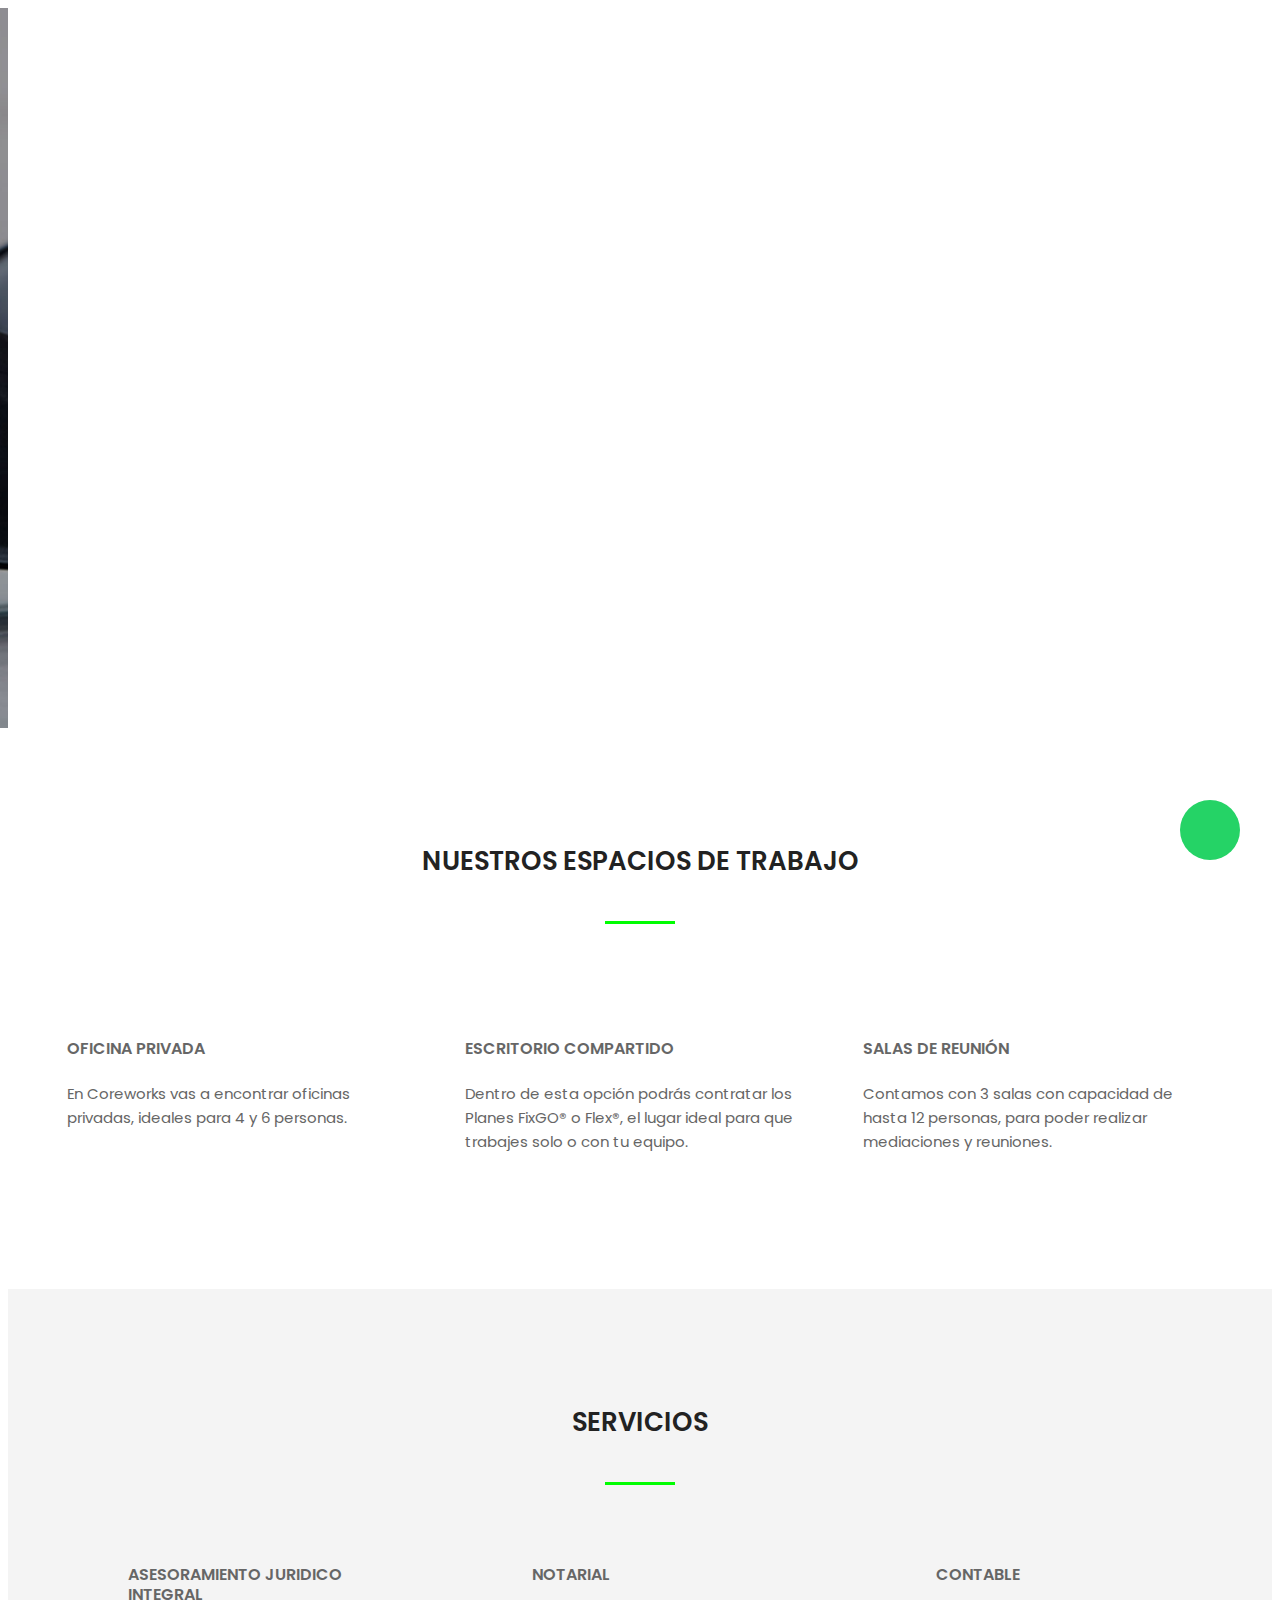
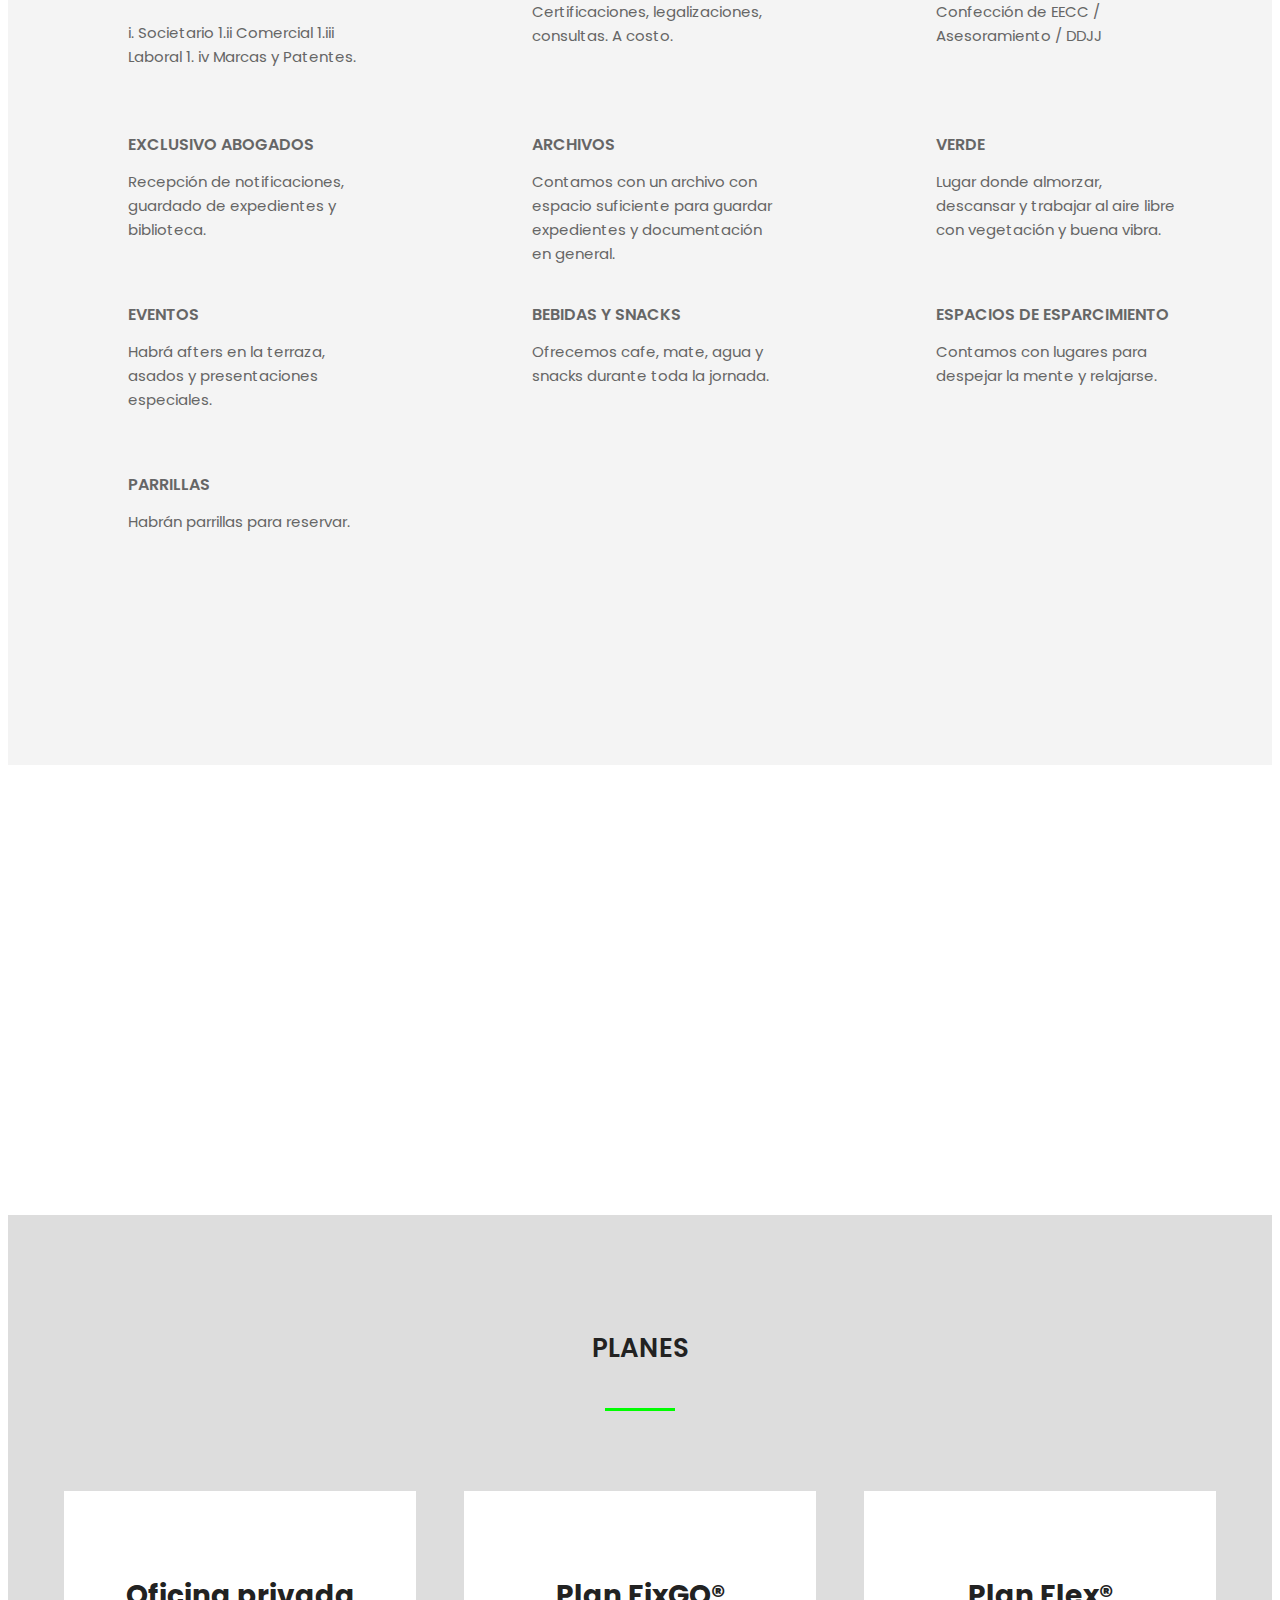
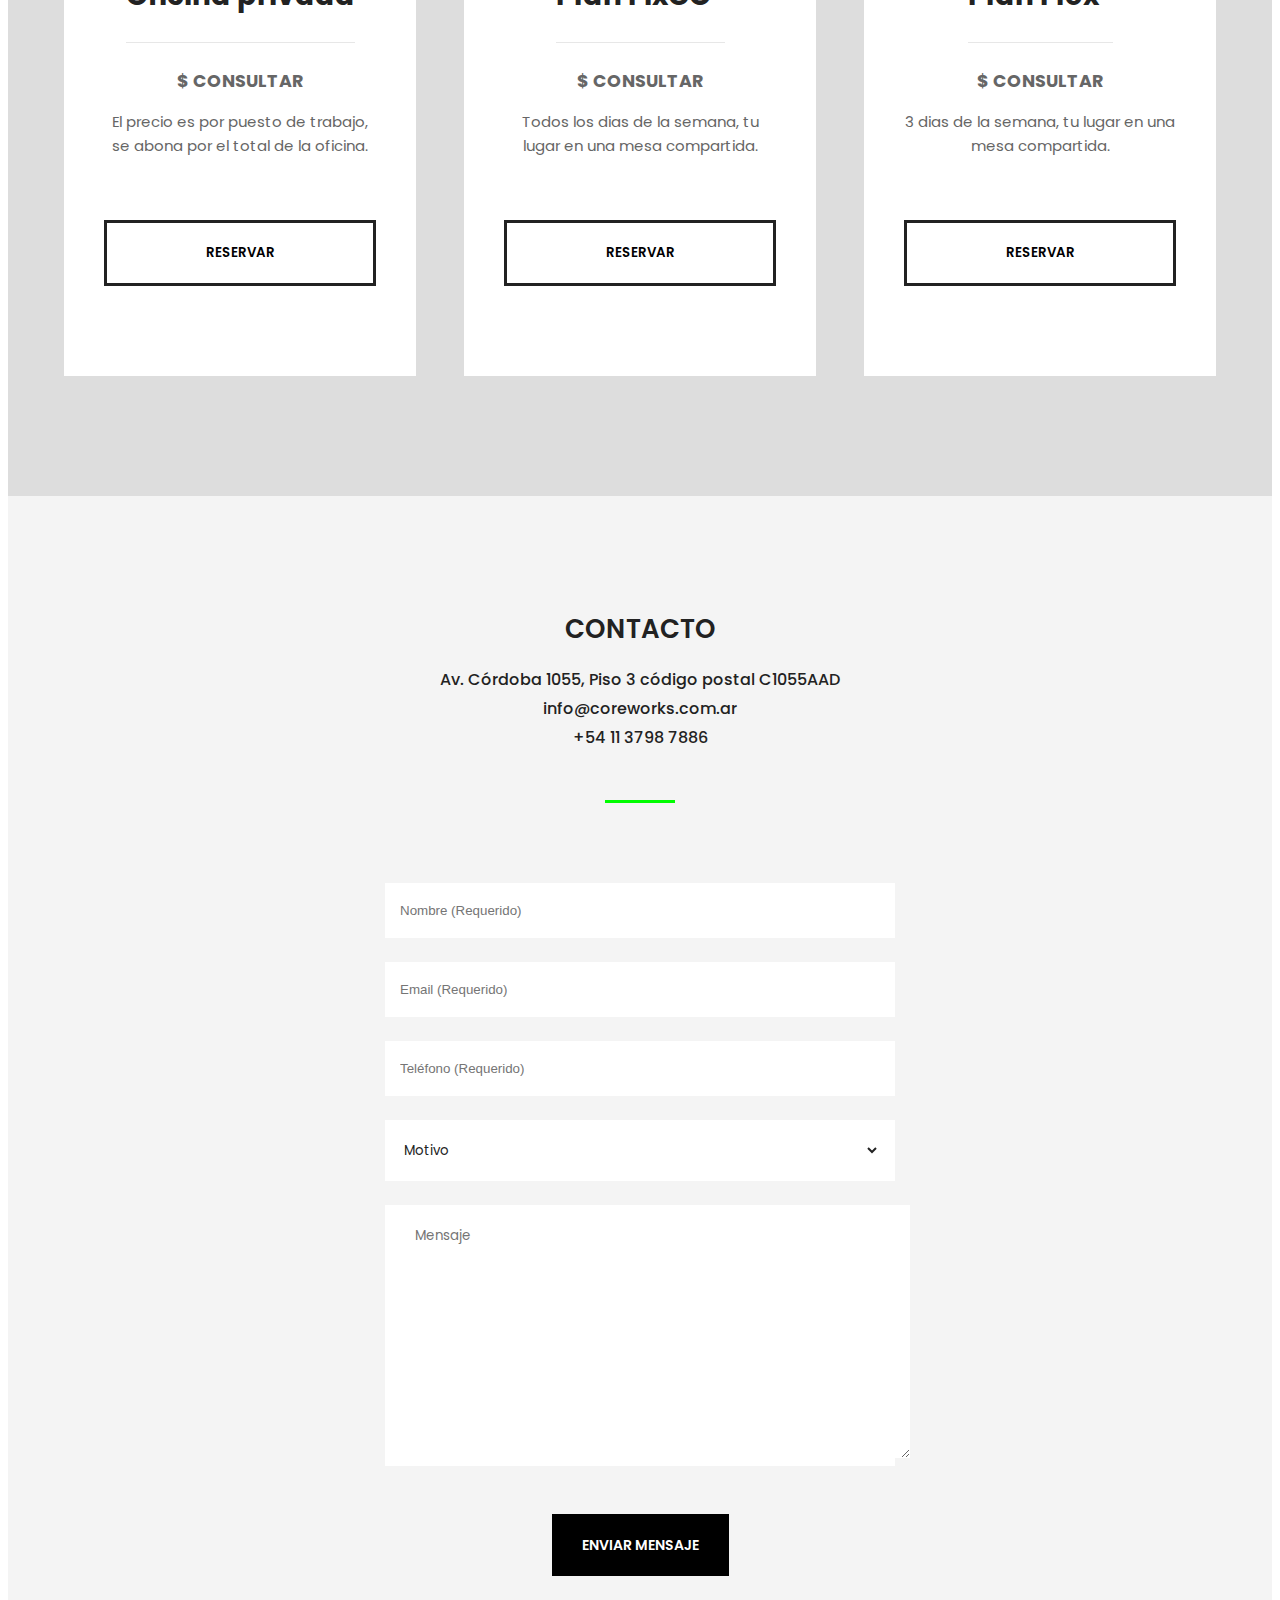
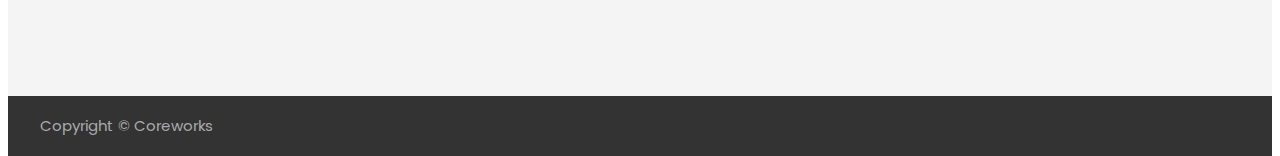
<file: servicios-integrales-para-pymes-y-emprendedores.html>
<!doctype html>
<html amp lang="en">
  <head>
<!-- Global site tag (gtag.js) - Google Analytics -->
    <script async src="https://www.googletagmanager.com/gtag/js?id=UA-52902331-1"></script>
    <script>
    window.dataLayer = window.dataLayer || [];
    function gtag(){dataLayer.push(arguments);}
    gtag('js', new Date());

    gtag('config', 'UA-158687451-1');
    </script>
    <meta charset="utf-8">
    <script async src="https://cdn.ampproject.org/v0.js"></script>
    <title>Coreworks - Coworking Tribunales</title>
    <link rel="canonical" href="index.html">
    <link href="https://fonts.googleapis.com/css?family=Poppins:400,400i,500,600,700&display=swap" rel="stylesheet"> 
    <meta name="viewport" content="width=device-width,minimum-scale=1,initial-scale=1">    
    <meta name="description" content="Coreworks es el más grande Coworking de Tribunales. Conocelo y elegí tu nuevo espacio de trabajo.">
    <link rel="shortcut icon" href="assets/img/favicon.ico" type="image/x-icon" />
    <style amp-boilerplate>body{-webkit-animation:-amp-start 8s steps(1,end) 0s 1 normal both;-moz-animation:-amp-start 8s steps(1,end) 0s 1 normal both;-ms-animation:-amp-start 8s steps(1,end) 0s 1 normal both;animation:-amp-start 8s steps(1,end) 0s 1 normal both}@-webkit-keyframes -amp-start{from{visibility:hidden}to{visibility:visible}}@-moz-keyframes -amp-start{from{visibility:hidden}to{visibility:visible}}@-ms-keyframes -amp-start{from{visibility:hidden}to{visibility:visible}}@-o-keyframes -amp-start{from{visibility:hidden}to{visibility:visible}}@keyframes -amp-start{from{visibility:hidden}to{visibility:visible}}</style><noscript><style amp-boilerplate>body{-webkit-animation:none;-moz-animation:none;-ms-animation:none;animation:none}</style></noscript>
    <script async src="https://cdn.ampproject.org/v0.js"></script>        
    <script async custom-element="amp-iframe" src="https://cdn.ampproject.org/v0/amp-iframe-0.1.js"></script>
    <script async custom-element="amp-fx-collection" src="https://cdn.ampproject.org/v0/amp-fx-collection-0.1.js"></script>
    <script async custom-element="amp-sidebar" src="https://cdn.ampproject.org/v0/amp-sidebar-0.1.js"></script>    
    <script async custom-element="amp-animation" src="https://cdn.ampproject.org/v0/amp-animation-0.1.js"></script>
    <style amp-custom>
        body {
            font-size: 15px;
            line-height: 1.6;
            font-weight: 400;
            font-family: "Poppins", sans-serif;            
            color: #666666;
            height: 2000px;
        }        

        li,ul{
            list-style: none;
            padding: 0;
            margin: 0;
        }

        a{
            text-decoration: none;
        }

        h2,h3{
            padding: 0;
            margin: 0;
        }
        
        header{
            z-index: 100;
            position: absolute;
            width: 100%;                              
        }

        .content-header{
            width: 90%;            
            margin: 0 auto;            
        }

        button{
            border: none;
            background: none;
            text-transform: uppercase;
            font-family: "Poppins", sans-serif;  
            font-weight: 600;
            cursor: pointer;
        }

        button:focus {outline:0;}

        .content-header button{
            transition: 0.3s;            
        }

        .content{
            width: 100%;
            max-width: 1200px;
            margin: 0 auto;            
        }        

        .menu-classic ul,  .menu-scroll ul {
            display: flex;
            align-items: center;
        }

        .menu-classic li button{
            color: white;
        }

        .menu-classic li button:hover{
            color: #00FD01;
        }        

        .menu-scroll li button{
            color: black;
           
        }

        .menu-scroll li button:hover{
            color: #00FD01;
        }          


        nav{
            width: 100%;
            display: flex;
            justify-content: space-between;                  
            align-items: center;                  
        }

        nav li{
            display: inline-block;
            font-size: 14px;
            font-weight: 600;
            text-transform: uppercase;
            cursor: pointer;            
            margin: 0 24px;
        }


        .margin-scroll{
            padding: 24px 0;            
        }

        .margin-classic{
            padding: 64px 0;            
        }

        .logo{
            background-image: url("assets/img/logo-corework-light.svg");
            width: 150px;
            height: 64px;            
        }

        .logo-light{
            background-image: url("assets/img/logo-corework-light.svg");
            width: 150px;
            height: 64px;     
        }

        .logo-dark{
            background-image: url("assets/img/logo-corework-dark.svg");
            width: 150px;
            height: 64px;     
        }

        .sticky {            
            position: fixed;            
            top: 0; /* required */              
        }

        .content-slide{
           position: relative;
        }
        
        .text-slider{
            color: black;
            position: absolute;
            z-index: 50;
            transform: translate(-50%, -50%);
            top: 50%;
            left: 50%;
            color: white;  
            text-align: center;        
        }
        .text-slider h1{
            font-size: 3vw;
            line-height: 1.2em;  
            margin: 0 0 40px 0;
        }
        .text-slider h2{
            font-size: 16px;
            line-height: 30px;
            font-weight: 600;   
            padding-bottom: 60px;                      
        }        
        .btn-call-to-action-slider{
            font-size: 14px;
            line-height: 14px;
            font-weight: 600;
            color: rgba(31,31,31,1);
            background-color:rgba(255,255,255,1);
            padding: 24px 30px;
            border: none;
            text-transform: uppercase;
            margin-top: 24px;
            cursor: pointer;          
            transform: scale(0);   
            transition: 0.3s;
        }        

        .btn-call-to-action-slider:hover{            
            background: black;
            color: white;
        }

        .in-btn-call-to-action{
            -webkit-animation: scale-btn-slider 0.4s 0.75s ease-out forwards; 
            -moz-animation:    scale-btn-slider 0.4s 0.75s ease-out forwards; 
            -o-animation:      scale-btn-slider 0.4s 0.75s ease-out forwards; 
            animation:         scale-btn-slider 0.4s 0.75s ease-out forwards; 
        }

        .image-slider-in{
            transform: translateX(-100%); 
            -webkit-animation: animate-img-slider 0.55s 0.4s ease-out forwards; 
            -moz-animation:    animate-img-slider 0.55s 0.4s ease-out forwards; 
            -o-animation:      animate-img-slider 0.55s 0.4s ease-out forwards; 
            animation:         animate-img-slider 0.55s 0.4s ease-out forwards; 
        }        

        .out-nav-classic{
            -webkit-animation: out-nav-classic 1s ease-out forwards; 
            -moz-animation:    out-nav-classic 1s ease-out forwards; 
            -o-animation:      out-nav-classic 1s ease-out forwards; 
            animation:         out-nav-classic 1s ease-out forwards; 
        }
            
        .in-nav-scroll{            
            -webkit-animation: in-nav-scroll 0.75s 0.35s ease-out forwards; 
            -moz-animation:    in-nav-scroll 0.75s 0.35s ease-out forwards; 
            -o-animation:      in-nav-scroll 0.75s 0.35s ease-out forwards; 
            animation:         in-nav-scroll 0.75s 0.35s ease-out forwards;                         
        }     

        .back-header{
            -webkit-animation: back-header 0.7s ease-out forwards; 
            -moz-animation:    back-header 0.7s ease-out forwards; 
            -o-animation:      back-header 0.7s ease-out forwards; 
            animation:         back-header 0.7s ease-out forwards; 
            /**/
            -webkit-box-shadow: 0px 4px 4px 0px rgba(0,0,0,0.1);
            -moz-box-shadow: 0px 4px 4px 0px rgba(0,0,0,0.1);
            box-shadow: 0px 4px 4px 0px rgba(0,0,0,0.1);      
        }        

        .switch-nav{
            animation-name: move-up-nav, move-down-nav;
            animation-duration: 0.2s, 0.2s;
            animation-timing-function: cubic-bezier(0.390, 0.575, 0.565, 1.000), cubic-bezier(0.390, 0.575, 0.565, 1.000);            
            animation-delay:0s, 0.2s;
        }

        .title-section{           
            line-height: 1.8;
            margin-bottom: 80px;
            padding-bottom: 50px;
            position: relative;            
            position: relative;
        }

        .title-section h3{
            font-weight: 500;
            font-size: 16px;
            text-align: center;
            margin-top: 24px;
        }  

        .title-section h2{
            font-size: 26px;
            line-height: 1;
            font-weight: 600;
            text-transform: uppercase;    
            text-align: center;     
        }

        .title-section:after{
            background-color: #00FD01;
            content: '';
            position: absolute;
            bottom: 0;
            left: 50%;
            -webkit-transform: translateX(-50%);
            -ms-transform: translateX(-50%);
            transform: translateX(-50%);
            height: 3px;
            width: 70px;
        }        
      
        .color-text-1{
            color: #222;
        }
        .color-text-2{
            color: #fff;
        }

        .space-section{
            padding: 120px 0;
        }

        .corework-slider {
            width: 100vw;
            height: 56.25vw;   
            position: relative;             
        }

        .cover-image{
            background-repeat: no-repeat;
            background-image: url(assets/img/backtop-emp.jpg);
            background-size: cover;
            background-position: center center;
            width: 100%;
            height: 100%;
        }

        /* START WORKSPACE*/       

        .work-space{
            width: 100%;                        
            background: white;                        
        }

        .work-space-list{
            display: flex;
            justify-content: center;
        }

        .work-space-list ul{
            display: flex;
            justify-content: center;
            flex-wrap: wrap;
        }


        .work-space-list li{
            margin: 0 24px;
            width: 100%;
            max-width: 350px;
        }

        .work-space-list h2{
            font-size: 16px;
            font-weight: 600;
            text-transform: uppercase;
            margin: 32px 0 20px;
        }

        /* end workspace */        

        /* START SERVICES*/
        .services,.contacto{
            width: 100%;                        
            background: #f4f4f4;                        
        }

        .services-list ul{
            display: flex;
            justify-content: space-between;
            flex-wrap: wrap;
        }

        .services-list li{
            width: 100%;
            max-width: 360px;
            height: 170px;
            margin: 0 16px;
            display: flex;
        }        

        .services-list h2{
            font-size: 16px;
            font-weight: 600;
            line-height: 1.3;
            text-transform: uppercase;
            margin-bottom: 15px;            
        }     

        .icon-services{
            width: 32px;
            height: 32px;            
            display: flex;
            justify-content: center;
            align-items: center;
        }   

        .data-item-services{
            width: calc(90% - 80px);
            margin-left: 40px;
        }
            
        /* end services */   

        /* --------------------------------------*/
        /* START COMUNIDAD */    
        /* --------------------------------------*/
        .comunidad{
            overflow: hidden; 
            height: 50vh;           
        }

        .parallax-image-window {
            overflow: hidden;                        
        }

        .parallax-image-window amp-img {
            width: 1920px;
            height: 1080px;
            left: 50%;
            transform: translateX(-50%);
            layout: fixed;
        }

        .data-community{
            position: absolute;
            z-index: 50;
            display: flex;            
            align-items: center;
            width: 100%;
            height: 50vh;            
            color: #fff;
        }

        .data-community h2, .data-community h3{
            width: 50%;
        }

        .data-community h2{
            font-size: 3.5vw;
            line-height: 1.3;   
            margin-bottom: 6vh;                                      
        }

        .data-community h3{        
            font-size: 16px;
            font-weight: 600;                        
        }
        
        /* end comunidad */   

        /* --------------------------------------*/
        /* START PLANES */    
        /* --------------------------------------*/

        .planes{
            background: #ddd;
        }

        .planes-list ul{
            display: flex;
            justify-content: center;
        }

        .planes-list li{
            background: white;
            padding: 90px 40px;
            width: calc(350px - 60px);
            text-align: center;
            margin: 0 24px;
        }
        .planes-list li h2{
            color: #222222;
            display: inline-block;
            font-size: 28px;
            font-weight: 700;
            position: relative;
            margin-top: -7px;
            border-bottom: 1px solid #e7e7e7;
            padding-bottom: 24px;
        }
        .planes-list li h3{
            padding-top: 24px;
        }
        .planes-list li p{
            height: 70px;
        }        
        .planes-list li button{
            font-weight: 600;
            border: 3px solid #222;
            padding: 20px 30px;
            cursor: pointer;            
            display: block;
            margin-top: 40px;
            width: 100%;
        }
        .planes-list li button:hover{           
            -webkit-animation: over-reservar-planes 0.35s ease-out forwards; 
            -moz-animation:    over-reservar-planes 0.35s ease-out forwards; 
            -o-animation:      over-reservar-planes 0.35s ease-out forwards; 
            animation:         over-reservar-planes 0.35s ease-out forwards;                         
        }  

        /* end planes */          

        /* --------------------------------------*/
        /* START CONTACTO */    
        /* --------------------------------------*/
        
        .formulario{
            text-align: center;
        }

        .form-input-item{
            margin: 0 auto 24px auto;
            width: 40%;
            font-size: 16px;
            background: white;
            padding: 0 15px;
        }

        .form-input-item input{            
            background: #fff;
            border: none;
            width: 100%;
            padding: 20px 0;            
        }

        .form-input-item textarea{
            background: #fff;
            border: none;
            width: 100%;
            padding: 20px 15px;     
            line-height: 1.6;            
            font-family: "Poppins", sans-serif;    
        }    

        .form-input-item select{
            background: #fff;
            border: none;
            width: 100%;
            padding: 20px 0;  
            font-family: "Poppins", sans-serif; 
            color: #222;         
        }            


        .btn-call-to-action{
            font-size: 14px;
            line-height: 14px;
            font-weight: 600;
            color: rgba(255,255,255,1);
            background-color:rgba(000,000,000,1);
            padding: 24px 30px;
            border: none;
            text-transform: uppercase;
            margin-top: 24px;
            cursor: pointer;                        
            transition: 0.3s;
        }        

        .btn-call-to-action:hover{            
            background: #00FD01;
            color: white;
        }

        /* end contacto */   
        
        /* --------------------------------------*/
        /* START FOOTER */    
        /* --------------------------------------*/
        footer{
            height: 48px;
            display: flex;
            padding: 6px 0;
            background: #333333;
        }

        .data-footer{
            display: flex;
            justify-content: space-between;
            align-items: center;
        }

        .copy p{
            color: #aaaaaa;
        }

        .redes ul{
            display: flex;

        }

        .redes li{
            width: 18px;
            height: 18px;            
            margin-left: 24px;
        }

        /* end footer */    
        
        #sidebar, .hamburger{
            display: none;
        }
        
        #sidebar{
            background: white;
        }

        #sidebar li{
            width: 100%;
            height: 40px;
            display: flex;
            align-items: center;
            font-size: 12px;
            padding-left: 16px;
            border-bottom: 1px solid #e7e7e7;
        }

        #sidebar li a{
            color: #222;
            text-transform: uppercase;
        }

        .hamburger{            
            width: 24px;
            height: 24px;                        
            border: none;    
            outline:0;        
        }
     
        .ham-light{
            background: url(assets/img/menu-24px.svg) no-repeat;
        }
        .ham-dark{
            background: url(assets/img/menu-dark-24px.svg) no-repeat;
        }        

        .close-btn{            
            border: none;
            background: none;
            width: 40px;
            height: 40px;            
            float: right;
        }
       

        @media (max-width: 1024px){
            #sidebar{
                width: 48%;
            }
            .content {
                width: 90%;
            }            
            .corework-slider{
                overflow: hidden;
                height: 100vh;
            }
            .text-slider h1 {
                font-size: 6.5vw;
            }
            nav li{
                margin: 0 16px;
                
            }
            .work-space-list ul{                
                justify-content: space-between;
            }            
            .work-space-list li{
                margin-bottom: 40px;
            }
            .planes-list li h2{
                font-size: 22px;
            }
            .form-input-item{            
                width: 65%;
            }            

        }
        
        @media (max-width: 768px){
            #sidebar, .hamburger{
                display: block;
            }   
            #nav-classic ul{
                display: none;
            }
            .text-slider h1 {
                font-size: 7.5vw;
            }
            /* START WORKSPACE*/               

            .work-space-list ul{
                width: 100%;
            }            
            .work-space-list li{
                margin: 0 16px 24px 16px;                
                max-width: 310px;
            }      
            /* end workspace */   

            /* START COMUNIDAD */
            .data-community h2, .data-community h3{
                width: 70%;
            }           

            .data-community h2{
                font-size: 7.5vw;
            }
            .parallax-image-window amp-img {
                width: 1419px;
                height: 768px;
            }            
            /* end comunidad */    
            .services-list li{
                max-width: 295px;
            }
            .text-slider{
                width: 100%;
            }            
            .planes-list ul{
                justify-content: initial;
                flex-wrap: wrap;
            }
            .planes-list li {
                width: calc(275px - 60px);
                margin-bottom: 40px;
            }

        }
        @media (max-width: 736px){
            #sidebar{
                width: 60%;
            }
            .margin-classic {
                padding: 24px 0;
            }            
            .text-slider h1 {
                font-size: 3.5vw;
                margin: 0 0 16px 0;
            }   
            .text-slider h2 {
                font-size: 14px;
            }         
            .btn-call-to-action-slider {
                padding: 16px 15px;
            }
            .title-section h2{
                font-size: 24px;
            }
            .space-section{
                padding: 40px 0;
            } 
            .title-section {                
                margin-bottom: 50px;
                padding-bottom: 30px;          
            }

            .work-space-list li {               
                max-width: 250px;
            }            
            /* START COMUNIDAD */
            .data-community h3{
                font-size: 14px;
            }
            .parallax-image-window amp-img {
                width: 1231px;
                height: 667px;
            }               
            /* end comunidad */    
            .data-community h2 {
                font-size: 4.5vw;
            }      
            
            .services-list li{
                max-width: 255px;
            }        

            .services-list li p{
                font-size: 14px;
            }    

            .planes-list{
                display: flex;
                justify-content: center;
            }

            .planes-list ul{
                justify-content: space-between;
                width: 100%;
            }

            .planes-list li {
                width: calc(260px - 110px); 
                padding: 40px 40px;               
            }                           
        }

        @media (max-width: 414px){          
            .text-slider h1 {
                font-size: 8.5vw;
                margin: 0 0 40px 0;
            }   
            .text-slider h2 {
                font-size: 18px;
            } 
            .work-space-list ul{
                justify-content: center;
            }     
            .data-community h2 {
                font-size: 7.5vw;
            }        
            .planes-list ul {
                justify-content: center;
                width: 100%;
            }   
            .form-input-item {
                width: 80%;
            }      
            .services-list ul{
                justify-content: center;
            }                              
        }






        @keyframes scale-btn-slider {
          from {
            transform: scale(0);            
            opacity: 0;
          }
          to {
            transform: scale(1);
            opacity: 1;
          }
        } 
        
        @keyframes animate-img-slider {
          from {
            transform: translateX(-100%);            
          }
          to {
            transform: translateX(0);            
          }
        }       
        
        @keyframes move-up-nav {
            from {
                transform: translateY(0);   
            }
            to {
                transform: translateY(-200px);                                          
            }
        }

        @keyframes move-down-nav {
            from {                
                transform: translateY(-200px);                            
            }
            to {
                transform: translateY(0);                   
            }
        }  
        
        @keyframes back-header {
            from {                
                background: none;                          
            }
            to {
                background: white;
            }
        }      

        @keyframes over-reservar-planes {
            from {                
                border-color: #222;
                color: #222;                         
            }
            to {
                border-color: #00FD01;
                color: #00FD01;
            }
        }        

        .whatsapp {
            position:fixed;
            width:60px;
            height:60px;
            bottom:40px;
            right:40px;
            background-color:#25d366;
            color:#FFF;
            border-radius:50px;
            text-align:center;
            font-size:30px;
            z-index:100;
            }

        .whatsapp-icon {
            margin-top:13px;
        }         

    </style>       
    
  </head>
  <body>    
    <a href="https://wa.me/5491137987886?text=Hola!%20%20Somos%20Coreworks%2C%20c%C3%B3mo%20podemos%20ayudarte%3F" class="whatsapp" target="_blank"> <i class="fa fa-whatsapp whatsapp-icon"></i></a>      
    <amp-sidebar id="sidebar" layout="nodisplay" side="left">
        <button on='tap:sidebar.close' class="close-btn">
            <amp-img
                src="assets/img/close-24px.svg"
                width="24px"
                height="24px">
            </amp-img> 
        </button>         
        <ul>
            <li><button on="tap:sidebar.close,home.scrollTo(duration=400,position=top)">home</button></li>
            <li><button on="tap:sidebar.close,workspace.scrollTo(duration=400,position=top)">espacios de trabajo</button></li>
            <li><button on="tap:sidebar.close,services.scrollTo(duration=400,position=top)">servicios</button></li>                    
            <li><button on="tap:sidebar.close,community.scrollTo(duration=400,position=top)">comunidad</button></li>
            <li><button on="tap:sidebar.close,planes.scrollTo(duration=400,position=top)">planes</button></li>
            <li><button on="tap:sidebar.close,contact.scrollTo(duration=400,position=top)">contacto</button></li>
        </ul>
    </amp-sidebar>
    <header id="navigation" class="sticky">
        <div class="content-header">                
            <nav id="nav-classic" class="menu-classic margin-classic">    
                <a href="index.html"><div id="logo-coreworks" class="logo-light"></div></a>
                <button id="menu-hamburger" class="hamburger ham-light" on='tap:sidebar.open'></button>
                <ul>
                    <li><button on="tap:home.scrollTo(duration=400)">home</button></li>
                    <li><button on="tap:workspace.scrollTo(duration=400)">espacios de trabajo</button></li>
                    <li><button on="tap:services.scrollTo(duration=400)">servicios</button></li>                    
                    <li><button on="tap:community.scrollTo(duration=400)">comunidad</button></li>
                    <li><button on="tap:planes.scrollTo(duration=400)">planes</button></li>
                    <li><button on="tap:contact.scrollTo(duration=400)">contacto</button></li>
                </ul>
            </nav>               
        </div>                    
    </header>      
    <section class="corework-slider" id="home">        
        <div class="text-slider">
            <div class="content">
                <h1>Coreworks, Oficinas y Servicio Integral para PYMES y Emprendedores</h1>                
                <button on="tap:contact.scrollTo(duration=400)" class="btn-call-to-action-slider in-btn-call-to-action">Hace tu consulta</button>
            </div>
        </div>                    
        <div class="cover-image image-slider-in"></div>                                  
        
    </section>
    <section class="work-space space-section" id="workspace">
        <div class="content">  
            <div class="title-section color-text-1">
                <h2>
                    NUESTROS ESPACIOS DE TRABAJO
                </h2>
            </div>
            <div class="work-space-list">
                <ul>                    
                    <li>                
                        <amp-img
                            src="assets/img/esp-1.jpg"
                            width="370px"
                            height="270px"
                            layout="responsive">
                        </amp-img>                                  
                        <h2>OFICINA PRIVADA</h2>      
                        <p>En Coreworks vas a encontrar oficinas privadas, ideales para 4 y 6 personas.</p>
                    </li>
                    <li>                
                        <amp-img
                            src="assets/img/esp-2.jpg"
                            width="370px"
                            height="270px"
                            layout="responsive">
                        </amp-img>                                  
                        <h2>ESCRITORIO COMPARTIDO</h2>      
                        <p>Dentro de esta opción podrás contratar los Planes FixGO® o Flex®, el lugar ideal para que trabajes solo o con tu equipo.</p>
                    </li>        
                    <li>                
                        <amp-img
                            src="assets/img/esp-3.jpg"
                            width="370px"
                            height="270px"
                            layout="responsive">
                        </amp-img>                                  
                        <h2>SALAS DE REUNIÓN</h2>      
                        <p>Contamos con 3 salas con capacidad de hasta 12 personas, para poder realizar mediaciones y reuniones.</p>
                    </li>                        
                </ul>
            </div>
        </div>
       
    </section>
    <section class="services space-section" id="services">
        <div class="content">
            <div class="title-section color-text-1">
                <h2>
                    SERVICIOS
                </h2>
            </div>
            <div class="services-list">
                <ul>
                    <li>
                        <div class="icon-services">
                            <amp-img
                                src="assets/img/integral.svg"
                                width="32px"
                                height="32px">
                            </amp-img>               
                        </div>
                        <div class="data-item-services">
                            <h2>Asesoramiento Juridico Integral</h2>
                            <p>i. Societario 1.ii Comercial 1.iii Laboral 1. iv Marcas y Patentes.</p>
                        </div>
                    </li>  
                    <li>
                        <div class="icon-services">
                            <amp-img
                                src="assets/img/certificados.svg"
                                width="32px"
                                height="32px">
                            </amp-img>               
                        </div>
                        <div class="data-item-services">
                            <h2>Notarial</h2>
                            <p>Certificaciones, legalizaciones, consultas. A costo.</p>
                        </div>
                    </li> 
                    <li>
                        <div class="icon-services">
                            <amp-img
                                src="assets/img/contable.svg"
                                width="32px"
                                height="32px">
                            </amp-img>               
                        </div>
                        <div class="data-item-services">
                            <h2>Contable</h2>
                            <p>Confección de EECC / Asesoramiento / DDJJ</p>
                        </div>
                    </li>                                                            
                    <li>
                            <div class="icon-services">
                                <amp-img
                                    src="assets/img/auction.svg"
                                    width="32px"
                                    height="32px">
                                </amp-img>               
                            </div>
                            <div class="data-item-services">
                                <h2>EXCLUSIVO ABOGADOS</h2>
                                <p>Recepción de notificaciones, guardado de expedientes y biblioteca.</p>
                            </div>
                        </li>   
                        <li>
                                <div class="icon-services">
                                    <amp-img
                                        src="assets/img/cabinet.svg"
                                        width="32px"
                                        height="32px">
                                    </amp-img>               
                                </div>
                                <div class="data-item-services">
                                    <h2>ARCHIVOS</h2>
                                    <p>Contamos con un archivo con espacio suficiente para guardar expedientes y documentación en general. </p>
                                </div>
                            </li>                                              
                    <li>
                        <div class="icon-services">
                            <amp-img
                                src="assets/img/leaf.svg"
                                width="32px"
                                height="32px">
                            </amp-img>               
                        </div>
                        <div class="data-item-services">
                            <h2>VERDE</h2>
                            <p>Lugar donde almorzar, descansar y trabajar al aire libre con vegetación y buena vibra.</p>
                        </div>
                    </li>

                    <li>
                        <div class="icon-services">
                            <amp-img
                                src="assets/img/calendar.svg"
                                width="32px"
                                height="32px">
                            </amp-img>               
                        </div>
                        <div class="data-item-services">
                            <h2>EVENTOS</h2>
                            <p>Habrá afters en la terraza, asados y presentaciones especiales.</p>
                        </div>
                    </li>    

                    <li>
                        <div class="icon-services">
                            <amp-img
                                src="assets/img/cookie.svg"
                                width="32px"
                                height="32px">
                            </amp-img>               
                        </div>
                        <div class="data-item-services">
                            <h2>BEBIDAS Y SNACKS</h2>
                            <p>Ofrecemos cafe, mate, agua y snacks durante toda la jornada.</p>
                        </div>
                    </li>  
                    <li>
                        <div class="icon-services">
                            <amp-img
                                src="assets/img/sofa.svg"
                                width="32px"
                                height="32px">
                            </amp-img>               
                        </div>
                        <div class="data-item-services">
                            <h2>ESPACIOS DE ESPARCIMIENTO</h2>
                            <p>Contamos con lugares para despejar la mente y relajarse.</p>
                        </div>
                    </li>
                    <li>
                        <div class="icon-services">
                            <amp-img
                                src="assets/img/food.svg"
                                width="32px"
                                height="32px">
                            </amp-img>               
                        </div>
                        <div class="data-item-services">
                            <h2>PARRILLAS</h2>
                            <p>Habrán parrillas para reservar.</p>
                        </div>                            
                    </li>

                                                                             
                </ul>
            </div>
        </div>
       
    </section>
    <section class="comunidad" id="community">
            <div class="data-community">
                <div class="content">                
                    <h2>Establece redes internas de trabajo.</h2>
                    <h3>Organizamos reuniones semanales entre coworkers donde podrás conectarte con los miembros.</h3>
                </div>
            </div>           
            
            <div class="parallax-image-window" amp-fx="parallax"
            data-parallax-factor="1.2">
                <amp-img                     
                    src="assets/img/backtop2.jpg"></amp-img>
                </div>            
            </div>
        
    </section>
    <section class="planes space-section" id="planes">
        <div class="content">
            <div class="title-section color-text-1">
                <h2>
                    PLANES
                </h2>
            </div>
            <div class="planes-list">
                <ul>
                    <li>                                                        
                        <h2>Oficina privada</h2>
                        <h3>$ CONSULTAR</h3>
                        <p>El precio es por puesto de trabajo, se abona por el total de la oficina.</p>
                        <button on="tap:contact.scrollTo(duration=400)">RESERVAR</button>
                    </li> 
                    <li>                                                        
                        <h2>Plan FixGO®</h2>
                        <h3>$ CONSULTAR</h3>
                        <p>Todos los dias de la semana, tu lugar en una mesa compartida.</p>
                        <button on="tap:contact.scrollTo(duration=400)">RESERVAR</button>
                    </li> 
                    <li>                                                        
                        <h2>Plan Flex®</h2>
                        <h3>$ CONSULTAR</h3>
                        <p>3 dias de la semana, tu lugar en una mesa compartida.</p>
                        <button on="tap:contact.scrollTo(duration=400)">RESERVAR</button>
                    </li>                                                                                                
                </ul>
            </div>
        </div>
    </section>
    <section>
        <amp-iframe width="auto"
            height="500"
            title=""                
            sandbox="allow-scripts allow-same-origin allow-popups"
            allowfullscreen
            frameborder="0"
            src="https://www.google.com/maps/embed?pb=!1m18!1m12!1m3!1d3284.199203176918!2d-58.38839968423694!3d-34.59912396476315!2m3!1f0!2f0!3f0!3m2!1i1024!2i768!4f13.1!3m3!1m2!1s0x95bccac7793712d7%3A0x7d0061ef3a37f7c0!2sAv.%20C%C3%B3rdoba%201351%2C%20C1055%20AAF%2C%20Buenos%20Aires!5e0!3m2!1ses!2sar!4v1578944769115!5m2!1ses!2sar">
            </amp-iframe>    
    </section>    
    <section class="contacto space-section" id="contact">
            <div class="content">
                <div class="title-section color-text-1">
                    <h2>
                        CONTACTO
                    </h2>
                    <h3>
                            Av. Córdoba 1055, Piso 3 código postal C1055AAD<br>
                            info@coreworks.com.ar<br>                            
                            +54 11 3798 7886
                            <br>
                    </h3>
                </div>
                <div class="formulario">
                    <form action="assets/php/mail.php" method="post" id="contact-form">
                        <div class="form-input-item">
                            <input type="text" name="con_name" placeholder="Nombre (Requerido)" required/>
                        </div>
    
                        <div class="form-input-item">
                            <input type="email" name="con_email" placeholder="Email (Requerido)" required/>
                        </div>
    
                        <div class="form-input-item">
                            <input type="text" name="phone_no" placeholder="Teléfono (Requerido)" required/>
                        </div>                                    
    
                        <div class="form-input-item ">
                            <select name="choose_ticket" >
                                <option selected>Motivo</option>
                                <option value="Reservar una visita">Reservar una visita</option>
                                <option value="Plan Oficina privada">Plan Oficina privada</option>
                                <option value="Plan Flexgo">Plan Flexgo</option>
                                <option value="Plan Flex">Plan Flex</option>
                                <option value="Otros">Otros</option>
                            </select>
                        </div>
    
                        <div class="form-input-item">
                            <textarea name="con_message" id="message" cols="30" rows="10" placeholder="Mensaje"></textarea>
                        </div>
    
                        <button type="submit" class="btn-call-to-action">Enviar mensaje</button>
                        
  
                    </form>
                </div>
            </div>
    </section>
    <footer>
        <div class="content data-footer">
            <div class="copy">
                <p>Copyright © Coreworks</p>
            </div>
            <div class="redes">
                <ul>
                    <li>
                        <a href="">
                            <amp-img
                                src="assets/img/facebook.svg"
                                width="18px"
                                height="18px">
                            </amp-img>  
                        </a>
                    </li>
                    <li>
                        <a href="">
                            <amp-img
                                src="assets/img/twitter.svg"
                                width="18px"
                                height="18px">
                            </amp-img>  
                        </a>                        
                    </li>
                    <li>
                        <a href="">
                            <amp-img
                                src="assets/img/instagram.svg"
                                width="18px"
                                height="18px">
                            </amp-img>  
                        </a>                        
                    </li>
                </ul>
            </div>
        </div>
    </footer>
    <script>
        var ini = 0;

        window.onscroll = function (){    
            var scroll = document.documentElement.scrollTop || document.body.scrollTop;        
            var v = document.getElementById("navigation");            
            var nav_classic = document.getElementById("nav-classic");
            var nav_scroll = document.getElementById("nav-scroll");
            var logo = document.getElementById("logo-coreworks");      
            var hamburger = document.getElementById("menu-hamburger");       

            if(scroll > 1 && ini == 0){                                    
                addClass();
                ini = 1;
            }

            if(scroll < 1 && ini == 1){                                    
                removeClass();
                ini = 0;
            }          
            
            function addClass() {              
                nav_classic.classList.add("switch-nav");  
                nav_classic.classList.remove("menu-classic");
                nav_classic.classList.add("menu-scroll"); 
                nav_classic.classList.add("margin-scroll"); 
                nav_classic.classList.remove("margin-classic");                        
                /**/
                logo.classList.remove("logo-light");             
                logo.classList.add("logo-dark");             
                /**/
                v.classList.add("back-header");
                v.classList.add("sticky");       
                /**/
                hamburger.classList.remove("ham-light");   
                hamburger.classList.add("ham-dark");   
                
            } 

            function removeClass() {       
                nav_classic.classList.remove("switch-nav");      
                nav_classic.classList.remove("menu-scroll");
                nav_classic.classList.add("menu-classic");
                nav_classic.classList.remove("margin-scroll"); 
                nav_classic.classList.add("margin-classic");                                    
                /**/
                logo.classList.remove("logo-dark");             
                logo.classList.add("logo-light");             
                /**/
                v.classList.remove("sticky"); 
                v.classList.remove("back-header");
                v.classList.remove("change-padding");
                /**/
                hamburger.classList.remove("ham-dark");
                hamburger.classList.add("ham-light");   
            }         
        }
    </script>
  </body>
</html>
</file>
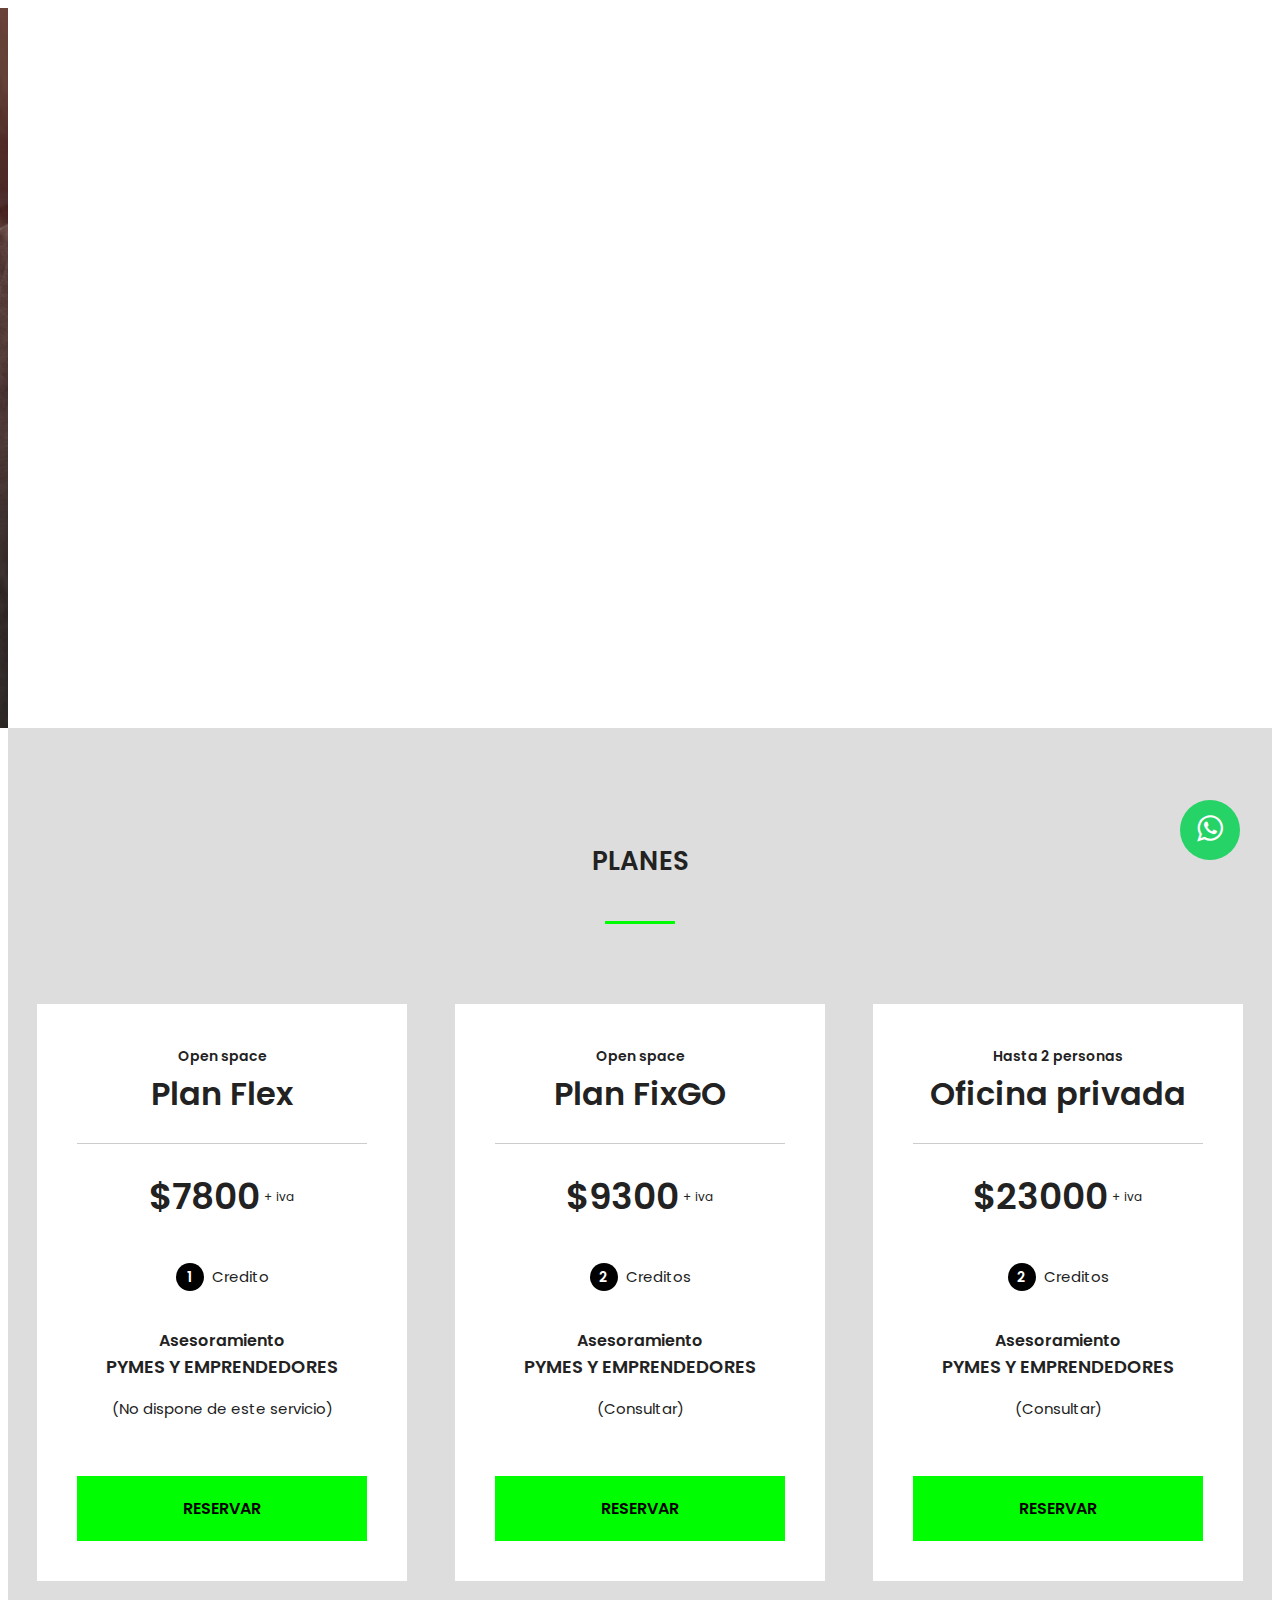
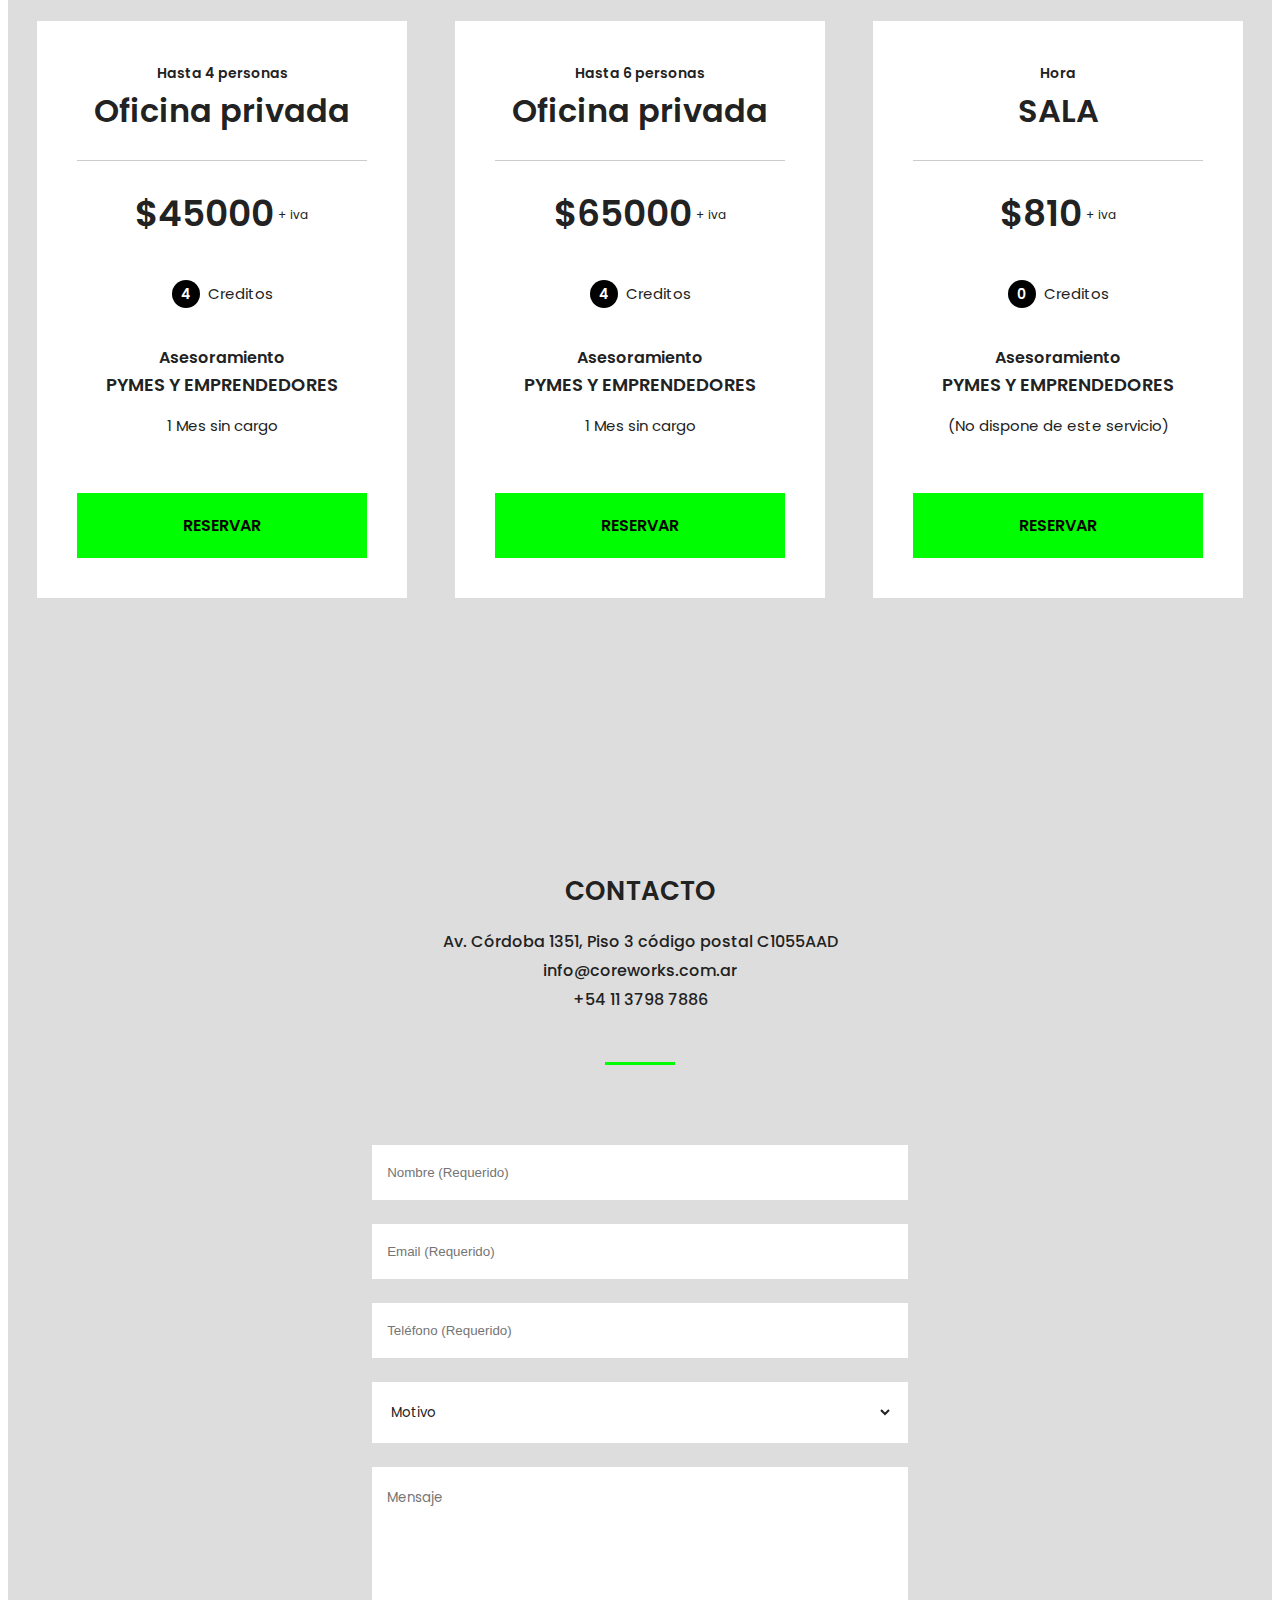
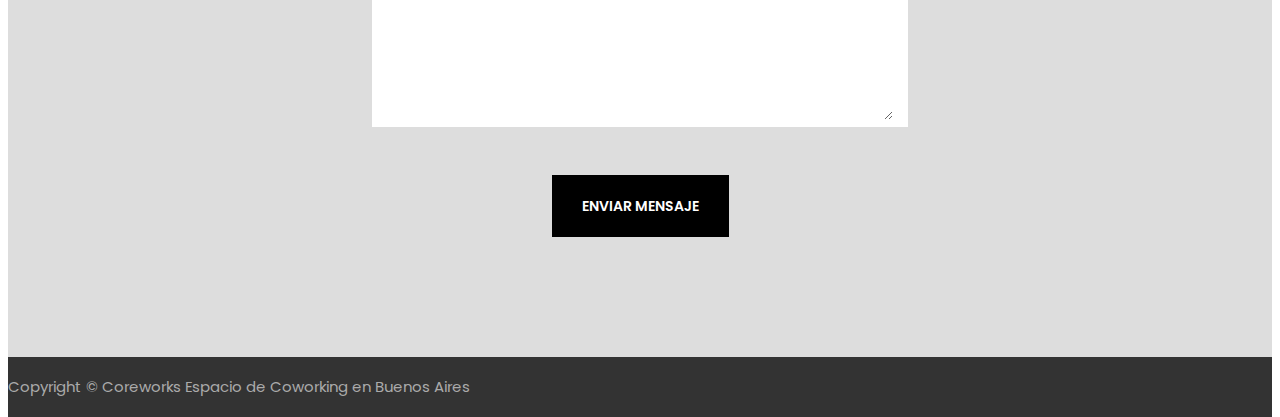
<file: valores-octubre.html>
<!doctype html>
<html amp lang="en">
  <head>    
    <meta charset="utf-8">
    <script async src="https://cdn.ampproject.org/v0.js"></script>
    <title>Coreworks - Coworking Tribunales</title>
    <link rel="canonical" href="index.html">
    <link href="https://fonts.googleapis.com/css?family=Poppins:400,400i,500,600,700&display=swap" rel="stylesheet"> 
    <meta name="viewport" content="width=device-width,minimum-scale=1,initial-scale=1">    
    <meta name="description" content="Coreworks es el más grande Coworking de Tribunales. Conocelo y elegí tu nuevo espacio de trabajo.">
    <link rel="shortcut icon" href="assets/img/favicon.ico" type="image/x-icon" />
    <style amp-boilerplate>body{-webkit-animation:-amp-start 8s steps(1,end) 0s 1 normal both;-moz-animation:-amp-start 8s steps(1,end) 0s 1 normal both;-ms-animation:-amp-start 8s steps(1,end) 0s 1 normal both;animation:-amp-start 8s steps(1,end) 0s 1 normal both}@-webkit-keyframes -amp-start{from{visibility:hidden}to{visibility:visible}}@-moz-keyframes -amp-start{from{visibility:hidden}to{visibility:visible}}@-ms-keyframes -amp-start{from{visibility:hidden}to{visibility:visible}}@-o-keyframes -amp-start{from{visibility:hidden}to{visibility:visible}}@keyframes -amp-start{from{visibility:hidden}to{visibility:visible}}</style><noscript><style amp-boilerplate>body{-webkit-animation:none;-moz-animation:none;-ms-animation:none;animation:none}</style></noscript>
    <script async src="https://cdn.ampproject.org/v0.js"></script>        
    <script async custom-element="amp-iframe" src="https://cdn.ampproject.org/v0/amp-iframe-0.1.js"></script>
    <script async custom-element="amp-fx-collection" src="https://cdn.ampproject.org/v0/amp-fx-collection-0.1.js"></script>
    <script async custom-element="amp-sidebar" src="https://cdn.ampproject.org/v0/amp-sidebar-0.1.js"></script>    
    <script async custom-element="amp-animation" src="https://cdn.ampproject.org/v0/amp-animation-0.1.js"></script>
    <script async custom-element="amp-image-lightbox" src="https://cdn.ampproject.org/v0/amp-image-lightbox-0.1.js"></script>
    <link rel="stylesheet" href="https://stackpath.bootstrapcdn.com/font-awesome/4.7.0/css/font-awesome.min.css">
    <style amp-custom>
        body {
            font-size: 15px;
            line-height: 1.6;
            font-weight: 400;
            font-family: "Poppins", sans-serif;            
            color: #666666;
            height: 2000px;
        }        

        li,ul{
            list-style: none;
            padding: 0;
            margin: 0;
        }

        a{
            text-decoration: none;
        }

        h2,h3{
            padding: 0;
            margin: 0;
        }
        
        header{
            z-index: 100;
            position: absolute;
            width: 100%;                              
        }

        .content-header{
            width: 90%;            
            margin: 0 auto;            
        }

        button{
            border: none;
            background: none;
            text-transform: uppercase;
            font-family: "Poppins", sans-serif;  
            font-weight: 600;
            cursor: pointer;
        }

        button:focus {outline:0;}

        .content-header button{
            transition: 0.3s;            
        }

        .content{
            width: 100%;
            max-width: 1300px;
            margin: 0 auto;            
        }        

        .menu-classic ul,  .menu-scroll ul {
            display: flex;
            align-items: center;
        }

        .menu-classic li a{
            color: white;
        }

        .menu-classic li a:hover{
            color: #00FD01;
        }        

        .menu-scroll li a{
            color: black;
           
        }

        .menu-scroll li a:hover{
            color: #00FD01;
        }          


        nav{
            width: 100%;
            display: flex;
            justify-content: space-between;                  
            align-items: center;                  
        }

        nav li{
            display: inline-block;
            font-size: 14px;
            font-weight: 600;
            text-transform: uppercase;
            cursor: pointer;            
            margin: 0 24px;
        }


        .margin-scroll{
            padding: 24px 0;            
        }

        .margin-classic{
            padding: 64px 0;            
        }

        .logo{
            background-image: url("assets/img/logo-corework-light.svg");
            width: 150px;
            height: 64px;            
        }

        .logo-light{
            background-image: url("assets/img/logo-corework-light.svg");
            width: 150px;
            height: 64px;     
        }

        .logo-dark{
            background-image: url("assets/img/logo-corework-dark.svg");
            width: 150px;
            height: 64px;     
        }

        .sticky {            
            position: fixed;            
            top: 0; /* required */              
        }

        .content-slide{
           position: relative;
        }
        
        .text-slider{
            color: black;
            position: absolute;
            z-index: 50;
            transform: translate(-50%, -50%);
            top: 50%;
            left: 50%;
            color: white;  
            text-align: center;        
        }
        .text-slider h1{
            font-size: 4.5vw;
            line-height: 1.2em;  
            margin: 0 0 40px 0;
        }
        .text-slider h2{
            font-size: 16px;
            line-height: 30px;
            font-weight: 600;   
            padding-bottom: 60px;                      
        }        
        .btn-call-to-action-slider{
            font-size: 14px;
            line-height: 14px;
            font-weight: 600;
            color: rgba(31,31,31,1);
            background-color:rgba(255,255,255,1);
            padding: 24px 30px;
            border: none;
            text-transform: uppercase;
            margin-top: 24px;
            cursor: pointer;          
            transform: scale(0);   
            transition: 0.3s;
        }        

        .btn-call-to-action-slider:hover{            
            background: black;
            color: white;
        }

        .in-btn-call-to-action{
            -webkit-animation: scale-btn-slider 0.4s 0.75s ease-out forwards; 
            -moz-animation:    scale-btn-slider 0.4s 0.75s ease-out forwards; 
            -o-animation:      scale-btn-slider 0.4s 0.75s ease-out forwards; 
            animation:         scale-btn-slider 0.4s 0.75s ease-out forwards; 
        }

        .image-slider-in{
            transform: translateX(-100%); 
            -webkit-animation: animate-img-slider 0.55s 0.4s ease-out forwards; 
            -moz-animation:    animate-img-slider 0.55s 0.4s ease-out forwards; 
            -o-animation:      animate-img-slider 0.55s 0.4s ease-out forwards; 
            animation:         animate-img-slider 0.55s 0.4s ease-out forwards; 
        }        

        .out-nav-classic{
            -webkit-animation: out-nav-classic 1s ease-out forwards; 
            -moz-animation:    out-nav-classic 1s ease-out forwards; 
            -o-animation:      out-nav-classic 1s ease-out forwards; 
            animation:         out-nav-classic 1s ease-out forwards; 
        }
            
        .in-nav-scroll{            
            -webkit-animation: in-nav-scroll 0.75s 0.35s ease-out forwards; 
            -moz-animation:    in-nav-scroll 0.75s 0.35s ease-out forwards; 
            -o-animation:      in-nav-scroll 0.75s 0.35s ease-out forwards; 
            animation:         in-nav-scroll 0.75s 0.35s ease-out forwards;                         
        }     

        .back-header{
            -webkit-animation: back-header 0.7s ease-out forwards; 
            -moz-animation:    back-header 0.7s ease-out forwards; 
            -o-animation:      back-header 0.7s ease-out forwards; 
            animation:         back-header 0.7s ease-out forwards; 
            /**/
            -webkit-box-shadow: 0px 4px 4px 0px rgba(0,0,0,0.1);
            -moz-box-shadow: 0px 4px 4px 0px rgba(0,0,0,0.1);
            box-shadow: 0px 4px 4px 0px rgba(0,0,0,0.1);      
        }        

        .switch-nav{
            animation-name: move-up-nav, move-down-nav;
            animation-duration: 0.2s, 0.2s;
            animation-timing-function: cubic-bezier(0.390, 0.575, 0.565, 1.000), cubic-bezier(0.390, 0.575, 0.565, 1.000);            
            animation-delay:0s, 0.2s;
        }

        .title-section{           
            line-height: 1.8;
            margin-bottom: 80px;
            padding-bottom: 50px;
            position: relative;            
            position: relative;
        }

        .title-section h3{
            font-weight: 500;
            font-size: 16px;
            text-align: center;
            margin-top: 24px;
        }  

        .title-section h2{
            font-size: 26px;
            line-height: 1;
            font-weight: 600;
            text-transform: uppercase;    
            text-align: center;     
        }

        .title-section:after{
            background-color: #00FD01;
            content: '';
            position: absolute;
            bottom: 0;
            left: 50%;
            -webkit-transform: translateX(-50%);
            -ms-transform: translateX(-50%);
            transform: translateX(-50%);
            height: 3px;
            width: 70px;
        }        
      
        .color-text-1{
            color: #222;
        }
        .color-text-2{
            color: #fff;
        }

        .space-section{
            padding: 120px 0;
        }

        .corework-slider {
            width: 100vw;
            height: 56.25vw;   
            position: relative;             
        }

        .cover-image{
            background-repeat: no-repeat;
            background-image: url(assets/img/backtop-planes.jpg);
            background-size: cover;
            background-position: center center;
            width: 100%;
            height: 100%;
        }

      
      

       

        /* --------------------------------------*/
        /* START PLANES */    
        /* --------------------------------------*/

        .planes, .contacto{
            background: #ddd;
        }

        .planes-list ul{
            display: flex;
            justify-content: center;
            flex-wrap: wrap;
        }

        .planes-list li{
            background: white;
            padding: 40px 40px;
            width: calc(350px - 60px);
            text-align: center;
            margin: 0 24px;
            color: #222222;
            margin-bottom: 40px;
        }

        .planes-list li span{
            font-size: 14px;
            font-weight: 600;
        }

        
        .planes-list li h1{
            font-size: 32px;
            font-weight: 600;
            margin: 0;
        }

        .valor,.creditos,.asesoramiento{
            display: flex;
            justify-content: center;
            align-items: center;
            margin: 24px 0;
        }

        .valor{
            border-top: 1px #ccc solid;
            padding-top: 24px;
        }

        .valor h3{
            font-size: 36px;
            font-weight: 600;
            margin: 0;
        }

        .valor p{
            font-size: 12px;
            font-weight: 400;
            margin: 0 0 0 4px;
        }        

        .cantidad{
            font-size: 14px;
            font-weight: 600;
            color: white;
            padding: 2px;
            width: 24px;
            height: 24px;
            border-radius: 50%;
            background: black;
            display: flex;
            justify-content: center;
            align-items: center;
        }

        .creditos p{
            margin-left: 8px;
        }

        .asesoramiento{
            flex-direction: column;
        }

        .asesoramiento h2{
            font-size: 16px;
            font-weight: 600;
            margin: 0;
        }

        .asesoramiento h1{
            font-size: 18px !important;
            font-weight: 600;
            margin: 0;
        }         

        .planes-list li button{
            font-weight: 600;            
            padding: 20px 30px;
            cursor: pointer;            
            display: block;
            margin-top: 40px;
            width: 100%;
            background: #00FD01;
            font-size: 16px;
        }
        .planes-list li button:hover{           
            -webkit-animation: over-reservar-planes 0.35s ease-out forwards; 
            -moz-animation:    over-reservar-planes 0.35s ease-out forwards; 
            -o-animation:      over-reservar-planes 0.35s ease-out forwards; 
            animation:         over-reservar-planes 0.35s ease-out forwards;                         
        }  

        /* end planes */          

        /* --------------------------------------*/
        /* START CONTACTO */    
        /* --------------------------------------*/
        

        .formulario{
            text-align: center;
        }

        .form-input-item{
            margin: 0 auto 24px auto;
            width: 40%;
            font-size: 16px;
            background: white;
            padding: 0 15px;
        }

        .form-input-item input{            
            background: #fff;
            border: none;
            width: 100%;
            padding: 20px 0;            
        }

        .form-input-item textarea{
            background: #fff;
            border: none;
            width: 100%;
            padding: 20px 0;     
            line-height: 1.6;            
            font-family: "Poppins", sans-serif;    
        }    

        .form-input-item select{
            background: #fff;
            border: none;
            width: 100%;
            padding: 20px 0;  
            font-family: "Poppins", sans-serif; 
            color: #222;         
        }            


        .btn-call-to-action{
            font-size: 14px;
            line-height: 14px;
            font-weight: 600;
            color: rgba(255,255,255,1);
            background-color:rgba(000,000,000,1);
            padding: 24px 30px;
            border: none;
            text-transform: uppercase;
            margin-top: 24px;
            cursor: pointer;                        
            transition: 0.3s;
        }        

        .btn-call-to-action:hover{            
            background: #00FD01;
            color: white;
        }

        /* end contacto */   
        
        /* --------------------------------------*/
        /* START FOOTER */    
        /* --------------------------------------*/
        footer{
            height: 48px;
            display: flex;
            padding: 6px 0;
            background: #333333;
        }

        .data-footer{
            display: flex;
            justify-content: space-between;
            align-items: center;
        }

        .copy p{
            color: #aaaaaa;
        }

        .redes ul{
            display: flex;

        }

        .redes li{
            width: 18px;
            height: 18px;            
            margin-left: 24px;
        }

        /* end footer */    
        
        #sidebar, .hamburger{
            display: none;
        }
        
        #sidebar{
            background: white;
        }

        #sidebar li{
            width: 100%;
            height: 40px;
            display: flex;
            align-items: center;
            font-size: 12px;
            padding-left: 16px;
            border-bottom: 1px solid #e7e7e7;
        }

        #sidebar li a{
            color: #222;
            text-transform: uppercase;
        }

        .hamburger{            
            width: 24px;
            height: 24px;                        
            border: none;    
            outline:0;        
        }
     
        .ham-light{
            background: url(assets/img/menu-24px.svg) no-repeat;
        }
        .ham-dark{
            background: url(assets/img/menu-dark-24px.svg) no-repeat;
        }        

        .close-btn{            
            border: none;
            background: none;
            width: 40px;
            height: 40px;            
            float: right;
        }
       


        .custom-lightbox {
            background: rgba(0,0,0,0.8);
            width: 100%;
            height: 100vh;
            position: fixed;
            display: flex;
            align-items: center;
            justify-content: center;
            z-index: 999;
        }

        .custom-lightbox span{
            width: 100%;
            max-width: 420px;
            height: 100%;
            max-height: 350px;    
            display: flex;
            justify-content: center; 
            position: relative;       
        }

        .custom-lightbox amp-img{
            width: 100%;
            height: 100%;
        }       

        .close-button {
            position: absolute;
            right: 20px;
            transform: translateX(50%);
            z-index: 1000;
            float: right;
            top: 8px;          
        }

        @media (max-width: 1024px){
            #sidebar{
                width: 48%;
            }
            .content {
                width: 95%;
            }            
            .corework-slider{
                overflow: hidden;
                height: 100vh;
            }
            .text-slider h1 {
                font-size: 6.5vw;
            }
            nav li{
                margin: 0 16px;
                
            }
            .work-space-list ul{                
                justify-content: space-between;
            }            
            .work-space-list li{
                margin-bottom: 40px;
            }

            .form-input-item{            
                width: 65%;
            }            

        }
        
        @media (max-width: 768px){
            #sidebar, .hamburger{
                display: block;
            }   
            #nav-classic ul{
                display: none;
            }
            .text-slider h1 {
                font-size: 7.5vw;
            }
            /* START WORKSPACE*/               

            .work-space-list ul{
                width: 100%;
            }            
            .work-space-list li{
                margin: 0 16px 24px 16px;                
                max-width: 310px;
            }      
            /* end workspace */   

            /* START COMUNIDAD */
            .data-community h2, .data-community h3{
                width: 70%;
            }           

            .data-community h2{
                font-size: 7.5vw;
            }
            .parallax-image-window amp-img {
                width: 1419px;
                height: 768px;
            }            
            /* end comunidad */    
            .services-list li{
                max-width: 295px;
            }
            .text-slider{
                width: 100%;
            }            
            .planes-list ul{
                justify-content: initial;
                flex-wrap: wrap;
                justify-content: center;
            }
            .planes-list li {                               
                padding: 24px;                
                margin: 0 8px;                
                margin-bottom: 40px;                
            }

        }
        @media (max-width: 736px){
            .custom-lightbox span{
                width: 300px;
                height: 250px;
            }
            #sidebar{
                width: 60%;
            }
            .margin-classic {
                padding: 24px 0;
            }            
            .text-slider h1 {
                font-size: 3.5vw;
                margin: 0 0 16px 0;
            }   
            .text-slider h2 {
                font-size: 14px;
            }         
            .btn-call-to-action-slider {
                padding: 16px 15px;
            }
            .title-section h2{
                font-size: 24px;
            }
            .space-section{
                padding: 40px 0;
            } 
            .title-section {                
                margin-bottom: 50px;
                padding-bottom: 30px;          
            }

            .work-space-list li {               
                max-width: 250px;
            }            
            /* START COMUNIDAD */
            .data-community h3{
                font-size: 14px;
            }
            .parallax-image-window amp-img {
                width: 1231px;
                height: 667px;
            }               
            /* end comunidad */    
            .data-community h2 {
                font-size: 4.5vw;
            }      
            
            .services-list li{
                max-width: 255px;
            }        

            .services-list li p{
                font-size: 14px;
            }           
        }

        @media (max-width: 414px){          
            .text-slider h1 {
                font-size: 8.5vw;
                margin: 0 0 40px 0;
            }   
            .text-slider h2 {
                font-size: 18px;
            } 
            .work-space-list ul{
                justify-content: center;
            }     
            .data-community h2 {
                font-size: 7.5vw;
            }        
            .planes-list ul {
                justify-content: center;
                width: 100%;
            }   
            .form-input-item {
                width: 80%;
            }      
            .services-list ul{
                justify-content: center;
            }                              
        }






        @keyframes scale-btn-slider {
          from {
            transform: scale(0);            
            opacity: 0;
          }
          to {
            transform: scale(1);
            opacity: 1;
          }
        } 
        
        @keyframes animate-img-slider {
          from {
            transform: translateX(-100%);            
          }
          to {
            transform: translateX(0);            
          }
        }       
        
        @keyframes move-up-nav {
            from {
                transform: translateY(0);   
            }
            to {
                transform: translateY(-200px);                                          
            }
        }

        @keyframes move-down-nav {
            from {                
                transform: translateY(-200px);                            
            }
            to {
                transform: translateY(0);                   
            }
        }  
        
        @keyframes back-header {
            from {                
                background: none;                          
            }
            to {
                background: white;
            }
        }      

        @keyframes over-reservar-planes {
            from {                
                background: #00FD01;
                color: #222;                         
            }
            to {
                background: #222;
                color: #fff;
            }
        }         

        .whatsapp {
            position:fixed;
            width:60px;
            height:60px;
            bottom:40px;
            right:40px;
            background-color:#25d366;
            color:#FFF;
            border-radius:50px;
            text-align:center;
            font-size:30px;
            z-index:100;
            }

        .whatsapp-icon {
            margin-top:13px;
        }



    </style>       
    <!-- AMP Analytics --><script async custom-element="amp-analytics" src="https://cdn.ampproject.org/v0/amp-analytics-0.1.js"></script>
  </head>
  <body>    
    <!-- Google Tag Manager -->
    <amp-analytics config="https://www.googletagmanager.com/amp.json?id=GTM-TR24FX6&gtm.url=SOURCE_URL" data-credentials="include"></amp-analytics>    



    <a id=whatsapp href="https://wa.me/5491137987886?text=Hola!%20%20Somos%20Coreworks%2C%20c%C3%B3mo%20podemos%20ayudarte%3F" class="whatsapp" target="_blank"> <i class="fa fa-whatsapp whatsapp-icon"></i></a>
   
   
    <header id="navigation" class="sticky">
        <div class="content-header">                
            <nav id="nav-classic" class="menu-classic margin-classic">    
                <a href="index.html"><div id="logo-coreworks" class="logo-light"></div></a>
               

            </nav>               
        </div>                    
    </header>      
    <section class="corework-slider" id="home">        
        <div class="text-slider">
            <div class="content">
                <h1>Nuestros Planes</h1>
                <h2>Coreworks el más grande Coworking de Tribunales. Conocelo y elegí tu nuevo Espacio de Trabajo.</h2>
                <button on="tap:contact.scrollTo(duration=400)" class="btn-call-to-action-slider in-btn-call-to-action">agenda una visita </button>
            </div>
        </div>                    
        <div class="cover-image image-slider-in"></div>                                  
        
    </section>



    <section class="planes space-section" id="planes">
        <div class="content">
            <div class="title-section color-text-1">
                <h2>
                    PLANES
                </h2>
            </div>
            <div class="planes-list">
                <ul>  
                    <li>
                        <span>Open space</span>
                        <h1>Plan Flex</h1>
                        <div class="valor">
                            <h3>$7800</h3>
                            <p>+ iva</p>
                        </div>
                        <div class="creditos">
                            <div class="cantidad">1</div>
                            <p>Credito</p>
                        </div>
                        <div class="asesoramiento">
                            <h2>Asesoramiento</h2>
                            <h1>PYMES Y EMPRENDEDORES</h1>
                            <p>(No dispone de este servicio)</p>
                        </div>                        
                        <button on="tap:contact.scrollTo(duration=400)">RESERVAR</button>
                    </li>   
                    <li>
                        <span>Open space</span>
                        <h1>Plan FixGO</h1>
                        <div class="valor">
                            <h3>$9300</h3>
                            <p>+ iva</p>
                        </div>
                        <div class="creditos">
                            <div class="cantidad">2</div>
                            <p>Creditos</p>
                        </div>
                        <div class="asesoramiento">
                            <h2>Asesoramiento</h2>
                            <h1>PYMES Y EMPRENDEDORES</h1>
                            <p>(Consultar)</p>
                        </div>                        
                        <button on="tap:contact.scrollTo(duration=400)">RESERVAR</button>
                    </li>   
                    <li>
                        <span>Hasta 2 personas</span>
                        <h1>Oficina privada</h1>
                        <div class="valor">
                            <h3>$23000</h3>
                            <p>+ iva</p>
                        </div>
                        <div class="creditos">
                            <div class="cantidad">2</div>
                            <p>Creditos</p>
                        </div>
                        <div class="asesoramiento">
                            <h2>Asesoramiento</h2>
                            <h1>PYMES Y EMPRENDEDORES</h1>
                            <p>(Consultar)</p>
                        </div>                        
                        <button on="tap:contact.scrollTo(duration=400)">RESERVAR</button>
                    </li>   
                    <li>
                        <span>Hasta 4 personas</span>
                        <h1>Oficina privada</h1>
                        <div class="valor">
                            <h3>$45000</h3>
                            <p>+ iva</p>
                        </div>
                        <div class="creditos">
                            <div class="cantidad">4</div>
                            <p>Creditos</p>
                        </div>
                        <div class="asesoramiento">
                            <h2>Asesoramiento</h2>
                            <h1>PYMES Y EMPRENDEDORES</h1>
                            <p>1 Mes sin cargo</p>
                        </div>                        
                        <button on="tap:contact.scrollTo(duration=400)">RESERVAR</button>
                    </li>   
                    <li>
                        <span>Hasta 6 personas</span>
                        <h1>Oficina privada</h1>
                        <div class="valor">
                            <h3>$65000</h3>
                            <p>+ iva</p>
                        </div>
                        <div class="creditos">
                            <div class="cantidad">4</div>
                            <p>Creditos</p>
                        </div>
                        <div class="asesoramiento">
                            <h2>Asesoramiento</h2>
                            <h1>PYMES Y EMPRENDEDORES</h1>
                            <p>1 Mes sin cargo</p>
                        </div>                        
                        <button on="tap:contact.scrollTo(duration=400)">RESERVAR</button>
                    </li>  
                    <li>
                        <span>Hora</span>
                        <h1>SALA</h1>
                        <div class="valor">
                            <h3>$810</h3>
                            <p>+ iva</p>
                        </div>
                        <div class="creditos">
                            <div class="cantidad">0</div>
                            <p>Creditos</p>
                        </div>
                        <div class="asesoramiento">
                            <h2>Asesoramiento</h2>
                            <h1>PYMES Y EMPRENDEDORES</h1>
                            <p>(No dispone de este servicio)</p>
                        </div>                        
                        <button on="tap:contact.scrollTo(duration=400)">RESERVAR</button>
                    </li>                                                                                                                                                                                                                       
                </ul>
            </div>
        </div>
    </section>
    <section>
        <amp-iframe width="auto"
            height="500"
            title=""                
            sandbox="allow-scripts allow-same-origin allow-popups"
            allowfullscreen
            frameborder="0"
            src="https://www.google.com/maps/embed?pb=!1m18!1m12!1m3!1d3284.199203176918!2d-58.38839968423694!3d-34.59912396476315!2m3!1f0!2f0!3f0!3m2!1i1024!2i768!4f13.1!3m3!1m2!1s0x95bccac7793712d7%3A0x7d0061ef3a37f7c0!2sAv.%20C%C3%B3rdoba%201351%2C%20C1055%20AAF%2C%20Buenos%20Aires!5e0!3m2!1ses!2sar!4v1578944769115!5m2!1ses!2sar">
            </amp-iframe>    
    </section>    
    <section class="contacto space-section" id="contact">
            <div class="content">
                <div class="title-section color-text-1">
                    <h2>
                        CONTACTO
                    </h2>
                    <h3>
                            Av. Córdoba 1351, Piso 3 código postal C1055AAD<br>
                            info@coreworks.com.ar<br>
                            +54 11 3798 7886<br>
                    </h3>
                </div>
                <div class="formulario">
                    <form action="assets/php/mail.php" method="post" id="contact-form">
                        <div class="form-input-item">
                            <input type="text" name="con_name" placeholder="Nombre (Requerido)" required/>
                        </div>
    
                        <div class="form-input-item">
                            <input type="email" name="con_email" placeholder="Email (Requerido)" required/>
                        </div>
    
                        <div class="form-input-item">
                            <input type="text" name="phone_no" placeholder="Teléfono (Requerido)" required/>
                        </div>                                    
    
                        <div class="form-input-item ">
                            <select name="choose_ticket" >
                                <option selected>Motivo</option>
                                <option value="Reservar una visita">Reservar una visita</option>
                                <option value="Plan Oficina privada">Plan Oficina privada</option>
                                <option value="Plan Flexgo">Plan FlexGo</option>
                                <option value="Plan Flex">Plan Flex</option>
                                <option value="Plan Flex">Salas</option>
                                <option value="Otros">Otros</option>
                            </select>
                        </div>
    
                        <div class="form-input-item">
                            <textarea name="con_message" id="message" cols="30" rows="10" placeholder="Mensaje"></textarea>
                        </div>
    
                        <button type="submit" class="btn-call-to-action">Enviar mensaje</button>
                        
  
                    </form>
                </div>
            </div>
    </section>
    <footer>
        <div class="content data-footer">
            <div class="copy">
                <p>Copyright © Coreworks Espacio de Coworking en Buenos Aires</p>
            </div>
            <div class="redes">
                    <ul>
                        <li>
                            <a href="https://www.facebook.com/coreworks.ar" target="_blank">
                                <amp-img
                                    src="assets/img/facebook.svg"
                                    width="18px"
                                    height="18px">
                                </amp-img>  
                            </a>
                        </li>
                        <!--
                        <li>
                            <a href="">
                                <amp-img
                                    src="assets/img/twitter.svg"
                                    width="18px"
                                    height="18px">
                                </amp-img>  
                            </a>                        
                        </li>
                        -->
                        <li>
                            <a href="https://www.instagram.com/coreworks.ar/" target="_blank">
                                <amp-img
                                    src="assets/img/instagram.svg"
                                    width="18px"
                                    height="18px">
                                </amp-img>  
                            </a>                        
                        </li>
                    </ul>
            </div>
        </div>
    </footer>
    <script>
        var ini = 0;

        window.onscroll = function (){    
            var scroll = document.documentElement.scrollTop || document.body.scrollTop;        
            var v = document.getElementById("navigation");            
            var nav_classic = document.getElementById("nav-classic");
            var nav_scroll = document.getElementById("nav-scroll");
            var logo = document.getElementById("logo-coreworks");      
            var hamburger = document.getElementById("menu-hamburger");       

            if(scroll > 1 && ini == 0){                                    
                addClass();
                ini = 1;
            }

            if(scroll < 1 && ini == 1){                                    
                removeClass();
                ini = 0;
            }          
            
            function addClass() {              
                nav_classic.classList.add("switch-nav");  
                nav_classic.classList.remove("menu-classic");
                nav_classic.classList.add("menu-scroll"); 
                nav_classic.classList.add("margin-scroll"); 
                nav_classic.classList.remove("margin-classic");                        
                /**/
                logo.classList.remove("logo-light");             
                logo.classList.add("logo-dark");             
                /**/
                v.classList.add("back-header");
                v.classList.add("sticky");       
                /**/
                hamburger.classList.remove("ham-light");   
                hamburger.classList.add("ham-dark");   
                
            } 

            function removeClass() {       
                nav_classic.classList.remove("switch-nav");      
                nav_classic.classList.remove("menu-scroll");
                nav_classic.classList.add("menu-classic");
                nav_classic.classList.remove("margin-scroll"); 
                nav_classic.classList.add("margin-classic");                                    
                /**/
                logo.classList.remove("logo-dark");             
                logo.classList.add("logo-light");             
                /**/
                v.classList.remove("sticky"); 
                v.classList.remove("back-header");
                v.classList.remove("change-padding");
                /**/
                hamburger.classList.remove("ham-dark");
                hamburger.classList.add("ham-light");   
            }         
        }
    </script>
  </body>
</html>
</file>
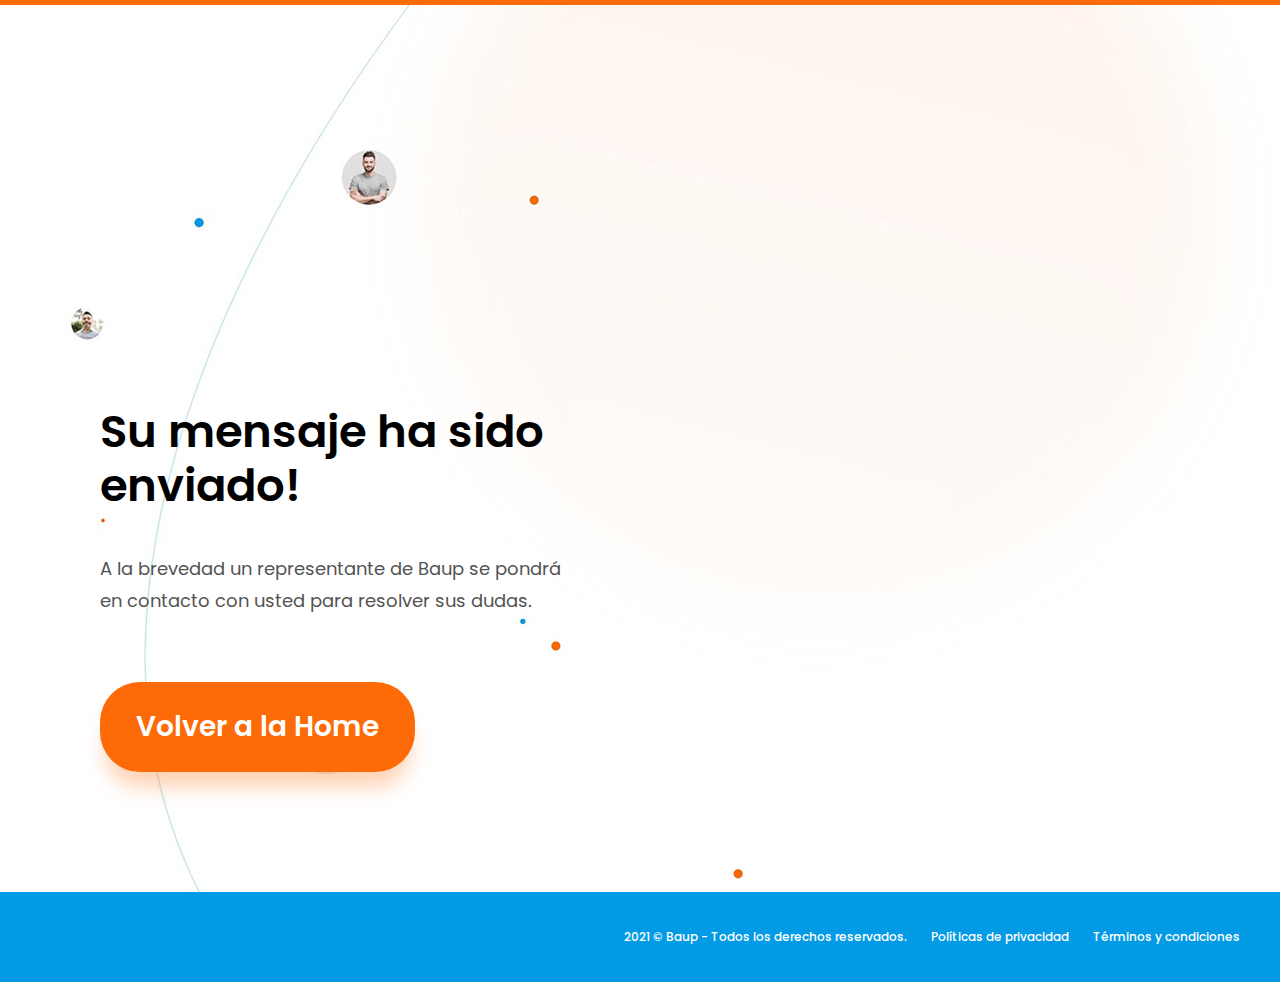
<file: baup/gracias.html>
<!doctype html>
<html amp lang="es">
  <head>      
    <meta name="" content="text/html;" http-equiv="content-type" charset="utf-8">    
    <title>::: Baup ::: </title>
    <link rel="canonical" href="index.html">    
    <meta name="viewport" content="width=device-width,minimum-scale=1,initial-scale=1">    
    <meta name="description" content="">
    <link rel="shortcut icon" href="assets/img/favicon.ico" type="image/x-icon" />
    <style amp-boilerplate>body{-webkit-animation:-amp-start 8s steps(1,end) 0s 1 normal both;-moz-animation:-amp-start 8s steps(1,end) 0s 1 normal both;-ms-animation:-amp-start 8s steps(1,end) 0s 1 normal both;animation:-amp-start 8s steps(1,end) 0s 1 normal both}@-webkit-keyframes -amp-start{from{visibility:hidden}to{visibility:visible}}@-moz-keyframes -amp-start{from{visibility:hidden}to{visibility:visible}}@-ms-keyframes -amp-start{from{visibility:hidden}to{visibility:visible}}@-o-keyframes -amp-start{from{visibility:hidden}to{visibility:visible}}@keyframes -amp-start{from{visibility:hidden}to{visibility:visible}}</style><noscript><style amp-boilerplate>body{-webkit-animation:none;-moz-animation:none;-ms-animation:none;animation:none}</style></noscript>
    <script async src="https://cdn.ampproject.org/v0.js"></script>   
    <style amp-custom>

:root{            
             /* Colors */ 
             --color-primary: #FD6B08;  
             --color-accent: #039BE6;
             --color-secondary: #222222;
             --color-text: #535353; 
        }

        @font-face {
            font-family: 'Poppins';
            src: url('assets/fonts/Poppins-Regular.woff') format('woff');
            font-weight: normal;
            font-style: normal;
            font-display: swap;
        }

        @font-face {
            font-family: 'Poppins';
            src: url('assets/fonts/Poppins-Medium.woff') format('woff');
            font-weight: 500;
            font-style: normal;
            font-display: swap;
        }

        @font-face {
            font-family: 'Poppins';
            src: url('assets/fonts/Poppins-SemiBold.woff') format('woff');
            font-weight: 600;
            font-style: normal;
            font-display: swap;
        }

        body{            
            font-family: "Poppins", sans-serif;                        
            position: relative;  
            margin: 0;       
            padding: 0;
            background: white;
        } 

        section{
            margin: 120px 0 0 0;
            float: left;
            width: 100%;
        }

        footer{
            width: 100%;
            float: left;
            margin-top: 120px;
        }

        .back-landing{
            background: url("assets/img/back-desktop-op.jpg") no-repeat center top;
        }


        li,ul{
            list-style: none;
            padding: 0;
            margin: 0;
        }

        h1,h2,h3{
            padding: 0;
            margin: 0;            
           
        }

        h1{
            font-size: 56px; 
            line-height: 1.2em;  
            margin-bottom: 40px;         
            font-weight: 700;
        }

        h2{
            font-size: 18px; 
            font-weight: normal;           
            color: var(--color-text);    
            margin-bottom: 40px;
            line-height: 1.8em;        
        }

        h3{
            font-size: 24px;  
            font-weight: normal;
            margin-top: 24px;
            
        }

        a{
            font-size: 14px;
            font-weight: 500;
            text-decoration: none;
        }

        p{
            font-size: 14px;
            font-weight: 400;            
        }   

        #sidebar, .hamburger{
            display: none;
        }

        #sidebar{
            background: white;
        }

        #sidebar li{
            width: 100%;            
            display: flex;
            align-items: center;
            font-size: 16px;
            padding: 16px 40px;            
        }

        #sidebar li a{
            color: #fff;
            text-transform: uppercase;
        }

        .ham-dark{
            background: url(assets/img/menu-dark-24px.svg) no-repeat;
        } 

        .hamburger{            
            width: 24px;
            height: 24px;                        
            border: none;    
            outline:0;        
        }

        .close-btn{            
            border: none;
            background: none;
            width: 40px;
            height: 40px;            
            float: right;
            outline: none;
        }

        .content{
            width: 100%;
            max-width: 1600px;
            position: relative;
            z-index: 1;
            margin: 0 auto;
        }

        header{
            width: 100%;            
            position: relative; 
            border-top: #FD6B08 solid 5px; 
            margin-bottom: 40px;                       
        }

        header .content{
            display: flex;
            justify-content: space-between; 
            align-items: center;
            margin-top: 40px;
        }

        nav{
            float: right;
        }

        nav ul{
            display: flex;
            justify-content: right;
            align-items: center;
        }

        nav li{
            margin-left: 40px;
            font-size: 14px;
            cursor: pointer;
        }

        nav li:hover{
            color: var(--color-primary);
        }

        .iniciar-sesion{
            border-radius: 22px;
            background: var(--color-accent);
            color: white;
            padding: 16px;
            font-weight: 600;
        }

        .iniciar-sesion:hover{
            background: var(--color-primary);
        }
        
        .header-section{
            display: flex;
            justify-content: space-between;
        }

        .info-header{
            display: flex;                       
            justify-content: center;
            width: 45%;
        }

        .img-dash-header{
            width: 55%;            
        }

        .img-dash-header amp-img{
            width: 1013px;
            height: 966px;
        }

        .content-info-header{
            width: 60%;
            margin-top: 200px; 
            margin-left: 200px;
        }

        .btn-grande{
            font-size: 28px;
            font-weight: 600;
            text-align: center;
            padding: 24px 36px;
            background: var(--color-primary);
            border-radius: 40px;
            color: white;
            float: left;
            cursor: pointer;
            margin-top: 24px;
            -webkit-box-shadow: 0px 20px 20px -5px rgba(253,107,8,0.3); 
            box-shadow: 0px 20px 20px -5px rgba(253,107,8,0.3);
        }

        .btn-grande:hover{
            background: var(--color-accent);
            -webkit-box-shadow: 0px 20px 20px -5px rgba(3,155,230,0.3); 
            box-shadow: 0px 20px 20px -5px rgba(3,155,230,0.3);            
        }
        

        /* FOOTER */

        footer{
            background: var(--color-accent);
            padding: 24px 0;
        }

        footer .content{
            display: flex;
            justify-content: space-between;
            align-items: center;
        }

        .legales p, .legales a{
            font-size: 12px;
            color: white;
            font-weight: 500;
            margin-left: 24px;
        }

        .legales{
            display: flex;
            align-items: center;
        }

        .legales a:hover{
            color: var(--color-secondary);
        }

        /* ----------------------------------------------------*/
        /* RESPONSIVE */ 
        /* ----------------------------------------------------*/

        @media (max-width: 1366px){
            .back-landing{
                background: url("assets/img/back-desktop-1366.jpg") no-repeat center top;
            }            
            .content{                
                max-width: 1200px;
            }
            .content-info-header{
                width: 100%;
                margin-left: 100px;
            }
            h1{
                font-size: 45px; 
            }

        }

        @media (max-width: 1024px){
            
            section{
                margin: 60px 0 0 0;
            }
            footer{                
                margin-top: 60px;
            }
            .back-landing{
                background: url("assets/img/back-desktop-1024.jpg") no-repeat center top;
            }            
            .content{                
                max-width: 900px;
            }
            nav li{display: none;}
            h1{
                font-size: 36px; 
            }
            h2{
                font-size: 16px; 
            }
            .img-dash-header amp-img{
                width: 600px;
                height: 572px;
            }
            .content-info-header{             
                margin-top: 100px;
            }
            .btn-grande{
                font-size: 21px;
            }
        
        }

        @media (max-width: 768px){

            .content{                
                max-width: 90%;
            }

            .back-landing{
                background: url("assets/img/back-desktop-768.jpg") no-repeat center top;
            }   
            h1{
                font-size: 28px; 
            }
            h2{
                font-size: 14px;
                margin-bottom: 24px; 
            }
            .img-dash-header amp-img{
                width: 500px;
                height: 477px;
            }
            .btn-grande{
                padding: 16px 24px;
                font-size: 18px;
                border-radius: 27px;   
                margin-top: 24px; 
            }
          
            footer .content {
                flex-direction: column;
            }

        }     

        @media (max-width: 414px){
            #sidebar{
                width: 65%;
            }

            #sidebar li{
                font-size: 14px;
            }

            .content{                
                max-width: 90%;
            }
            h1{
                margin-bottom: 24px;
            }
            h2{
                margin-bottom: 16px;
            }            
            .back-landing{
                background: url("assets/img/back-mobile.jpg") no-repeat center top;
            }  
            .header-section{
                flex-direction: column;
            }
            .info-header{
                width: 100%;
            }
            .content-info-header {
                width: 90%;
                margin: 0 auto 40px auto;
            }
            .btn-grande{
                margin-top: 16px;
                margin-bottom: 40px;
            }
            .legales{
                flex-direction: column;
            }
    
        }     
   

    </style>       
    
  </head>

  <body class="back-landing">

    <header>
        <div class="content">
            <div class="logo">
                <amp-img      
                    src="assets/img/logo-baup.svg"
                    width="211px"
                    height="49px">
                </amp-img>
            </div>
        </div>
    </header> 
    <section class="header-section" id="header-section">
        <div class="info-header">
            <div class="content-info-header">
                <h1>Su mensaje ha sido enviado!</h1>
                <h2>
                    A la brevedad un representante de Baup se pondrá en contacto con usted para resolver sus dudas. 
                </h2>
                <a href="index.html" class="btn-grande">Volver a la Home</a>
            </div>
        </div>
        <div class="img-dash-header">
            <amp-img
                src="assets/img/dash-header.png">
            </amp-img>
        </div> 
    </section>
    
    <footer>
        <div class="content">
            <div class="logo-footer">
                <amp-img
                src="assets/img/logo-footer.svg"
                width="173"
                height="40">
                </amp-img>  
            </div>
            <div class="legales">
                <p>2021 © Baup - Todos los derechos reservados.</p>
                <a href="">Políticas de privacidad</a>
                <a href="">Términos y condiciones</a>
            </div>
        </div>
    </footer>
  </body>

</html>
</file>
<file: style.css>
@font-face {
  font-family: 'Poppins';
  font-style: normal;
  font-weight: 400;
  font-display: swap;
  src: url('./assets/fonts/Poppins-Regular.woff2') format('woff2');
}
@font-face {
  font-family: 'Poppins';
  font-style: normal;
  font-weight: 500;
  font-display: swap;
  src: url('./assets/fonts/Poppins-Medium.woff2') format('woff2');
}
@font-face {
  font-family: 'Poppins';
  font-style: normal;
  font-weight: 600;
  font-display: swap;
  src: url('./assets/fonts/Poppins-SemiBold.woff2') format('woff2');
}

body {
  margin: 0;
  font-size: 15px;
  line-height: 1.6;
  font-weight: 400;
  font-family: "Poppins", sans-serif, "FontAwesome";
  color: #666666;
  height: 2000px;
}

li,
ul {
  list-style: none;
  padding: 0;
  margin: 0;
}

a {
  text-decoration: none;
}

h2,
h3 {
  padding: 0;
  margin: 0;
}

header {
  z-index: 100;
  width: 100%;
  position: sticky;
  top: 0px;
  height: 100px;
  background: #ffffff;
  display: flex;
  align-items: center;
  -webkit-box-shadow: 0px 3px 3px 0px rgba(0, 0, 0, 0.1);
  -moz-box-shadow: 0px 3px 3px 0px rgba(0, 0, 0, 0.1);
  box-shadow: 0px 3px 3px 0px rgba(0, 0, 0, 0.1);
}

.content-header {
  width: 100%;
  margin: 0 auto;
  padding: 5%;
}

button {
  border: none;
  background: none;
  text-transform: uppercase;
  font-family: "Poppins", sans-serif;
  font-weight: 600;
  cursor: pointer;
}

button:focus {
  outline: 0;
}

.content-header button {
  transition: 0.3s;
}

.content {
  width: 100%;
  max-width: 1200px;
  margin: 0 auto;
}

.menu-classic ul,
.menu-scroll ul {
  display: flex;
  align-items: center;
}

.menu-classic li a {
  color: #222;
}

.menu-classic li a:hover {
  color: #00fd01;
}

.menu-scroll li a {
  color: black;
}

.menu-scroll li a:hover {
  color: #00fd01;
}

nav {
  width: 100%;
  display: flex;
  justify-content: space-between;
  align-items: center;
}

nav li {
  display: inline-block;
  font-size: 14px;
  font-weight: 600;
  text-transform: uppercase;
  cursor: pointer;
  margin: 0 24px;
}

.margin-scroll {
  padding: 24px 0;
}

.margin-classic {
  padding: 64px 0;
}

.logo {
  background-image: url("assets/img/logo-corework-light.svg");
  width: 150px;
  height: 64px;
}

.logo-light {
  background-image: url("assets/img/logo-corework-light.svg");
  width: 150px;
  height: 64px;
}

.logo-dark {
  background-image: url("assets/img/logo-corework-dark.svg");
  width: 150px;
  height: 64px;
}

.sticky {
  position: fixed;
  top: 0; /* required */
}

.content-slide {
  position: relative;
}

.text-slider {
  color: black;
  position: absolute;
  z-index: 50;
  transform: translate(-50%, -50%);
  top: 50%;
  left: 50%;
  color: white;
  text-align: center;
}
.text-slider h1 {
  font-size: 4.5vw;
  line-height: 1.2em;
  margin: 0 0 40px 0;
}
.text-slider h2 {
  font-size: 16px;
  line-height: 30px;
  font-weight: 600;
  padding-bottom: 60px;
}
.btn-call-to-action-slider {
  font-size: 14px;
  line-height: 14px;
  font-weight: 600;
  color: rgba(31, 31, 31, 1);
  background-color: rgba(255, 255, 255, 1);
  padding: 24px 30px;
  border: none;
  text-transform: uppercase;
  margin-top: 24px;
  cursor: pointer;
  transform: scale(0);
  transition: 0.3s;
}

.btn-call-to-action-slider:hover {
  background: black;
  color: white;
}

.in-btn-call-to-action {
  -webkit-animation: scale-btn-slider 0.4s 0.75s ease-out forwards;
  -moz-animation: scale-btn-slider 0.4s 0.75s ease-out forwards;
  -o-animation: scale-btn-slider 0.4s 0.75s ease-out forwards;
  animation: scale-btn-slider 0.4s 0.75s ease-out forwards;
}

.image-slider-in {
  transform: translateX(-100%);
  -webkit-animation: animate-img-slider 0.55s 0.4s ease-out forwards;
  -moz-animation: animate-img-slider 0.55s 0.4s ease-out forwards;
  -o-animation: animate-img-slider 0.55s 0.4s ease-out forwards;
  animation: animate-img-slider 0.55s 0.4s ease-out forwards;
}

.out-nav-classic {
  -webkit-animation: out-nav-classic 1s ease-out forwards;
  -moz-animation: out-nav-classic 1s ease-out forwards;
  -o-animation: out-nav-classic 1s ease-out forwards;
  animation: out-nav-classic 1s ease-out forwards;
}

.in-nav-scroll {
  -webkit-animation: in-nav-scroll 0.75s 0.35s ease-out forwards;
  -moz-animation: in-nav-scroll 0.75s 0.35s ease-out forwards;
  -o-animation: in-nav-scroll 0.75s 0.35s ease-out forwards;
  animation: in-nav-scroll 0.75s 0.35s ease-out forwards;
}

.back-header {
  -webkit-animation: back-header 0.7s ease-out forwards;
  -moz-animation: back-header 0.7s ease-out forwards;
  -o-animation: back-header 0.7s ease-out forwards;
  animation: back-header 0.7s ease-out forwards;
  /**/
  -webkit-box-shadow: 0px 4px 4px 0px rgba(0, 0, 0, 0.1);
  -moz-box-shadow: 0px 4px 4px 0px rgba(0, 0, 0, 0.1);
  box-shadow: 0px 4px 4px 0px rgba(0, 0, 0, 0.1);
}

.switch-nav {
  animation-name: move-up-nav, move-down-nav;
  animation-duration: 0.2s, 0.2s;
  animation-timing-function: cubic-bezier(0.39, 0.575, 0.565, 1),
    cubic-bezier(0.39, 0.575, 0.565, 1);
  animation-delay: 0s, 0.2s;
}

.title-section {
  line-height: 1.8;
  margin-bottom: 80px;
  padding-bottom: 50px;
  position: relative;
  position: relative;
}

.title-section h3 {
  font-weight: 500;
  font-size: 16px;
  text-align: center;
  margin-top: 24px;
}

.title-section h2 {
  font-size: 26px;
  line-height: 1;
  font-weight: 600;
  text-transform: uppercase;
  text-align: center;
}

.title-section h3 img {
  margin-top: 1em;
  max-height: 5em;
}

.title-section:after {
  background-color: #00fd01;
  content: "";
  position: absolute;
  bottom: 0;
  left: 50%;
  -webkit-transform: translateX(-50%);
  -ms-transform: translateX(-50%);
  transform: translateX(-50%);
  height: 3px;
  width: 70px;
}

.color-text-1 {
  color: #222;
}
.color-text-2 {
  color: #fff;
}

.space-section {
  padding: 120px 0;
}

.corework-slider {
  width: 100%;
  height: 56.25vw;
  position: relative;
}

.cover-image {
  background-repeat: no-repeat;
  background-image: url('assets/img/backtop.jpg');
  background-size: cover;
  background-position: center center;
  width: 100%;
  height: 100%;
}

/* START WORKSPACE*/

.work-space {
  width: 100%;
  background: white;
}

.work-space-list {
  display: flex;
  justify-content: center;
}

.work-space-list ul {
  display: flex;
  justify-content: center;
  flex-wrap: wrap;
}

.work-space-list li {
  margin: 0 24px;
  width: 100%;
  max-width: 350px;
}
.work-space-list li img {
  width: 100%;
}

.work-space-list h2 {
  font-size: 16px;
  font-weight: 600;
  text-transform: uppercase;
  margin: 32px 0 20px;
}

/* end workspace */

/* START SERVICES*/
.services,
.contacto {
  width: 100%;
  background: #f4f4f4;
}
.services-list {
  display: flex;
  flex-direction: column;
  align-items: center;
}
.services-list ul {
  display: flex;
  justify-content: space-between;
  flex-wrap: wrap;
  align-items: center;
}

.services-list li {
  width: 100%;
  max-width: 340px;
  height: 170px;
  display: flex;
  align-items: center;
}

.services-list h2 {
  font-size: 16px;
  font-weight: 600;
  line-height: 1.3;
  text-transform: uppercase;
  margin-bottom: 15px;
}

.icon-services {
  width: 32px;
  height: 32px;
  display: flex;
  justify-content: center;
  align-items: center;
}

.icon-services img {
  position: relative;
  width: 100%;
  padding: 0px;
  margin: 0px;
  height: auto;
}

.data-item-services {
  
  width: calc(90% - 80px);
  margin-left: 40px;
  
}
.item-hide {
  display: none;
}

/* end services */

/* --------------------------------------*/
/* START COMUNIDAD */
/* --------------------------------------*/
.comunidad {
  overflow: hidden;
}

.parallax-image-window {
  overflow: hidden;
}

.parallax-image-window amp-img {
  width: 1920px;
  height: 1080px;
  left: 50%;
  transform: translateX(-50%);
  layout: fixed;
}

.data-community {
  position: absolute;
  z-index: 50;
  display: flex;
  align-items: center;
  width: 100%;
  height: 50vh;
  color: #fff;
}

.data-community h2,
.data-community h3 {
  width: 50%;
}

.data-community h2 {
  font-size: 3.5vw;
  line-height: 1.3;
  margin-bottom: 1vh;
}

.data-community h3 {
  font-size: 16px;
  font-weight: 600;
  margin-bottom: 3vh;
}
.image-1 {
  position: relative;
  background: url("assets/img/tour-virtual.jpg") no-repeat fixed;
  background-position: center center;
  -webkit-background-size: cover;
  -moz-background-size: cover;
  -o-background-size: cover;
  background-size: cover;
  min-height: 500px;
}
.image-2 {
  position: relative;
  background: url("assets/img/backtop2.jpg") no-repeat fixed;
  background-position: center center;
  -webkit-background-size: cover;
  -moz-background-size: cover;
  -o-background-size: cover;
  background-size: cover;
  min-height: 500px;
}

/* end comunidad */

/* --------------------------------------*/
/* START PLANES */
/* --------------------------------------*/

.planes {
  background: #ddd;
}

.planes-list ul {
  display: flex;
  justify-content: center;
}

.planes-list li {
  background: white;
  width: calc(350px - 60px);
  text-align: center;
  margin: 0 24px;
  padding: 24px 24px;
  display: flex;
  flex-direction: column;
  justify-content: space-between;
  height: 250px;
}
.planes-list li h2 {
  color: #222222;
  display: inline-block;
  font-size: 21px;
  font-weight: 600;
  border-bottom: 1px solid #e7e7e7;
  padding-bottom: 12px;
  padding-top: 12px;
}
.planes-list li span {
  display: inline-block;
  height: 24px;
}
.planes-list li h3 {
  font-size: 30px;
  color: #222222;
  margin: 0;
  line-height: 1.2em;
}

.planes-list li small{
  font-size: x-small;
}

.planes-list li h4 {
  color: #222222;
  margin: 0;
}
.planes-list li p {
  font-size: 14px;
  height: 70px;
}
.planes-list li a {
  font-weight: 600;
  margin-top: 1em;
  padding: 20px 30px;
  color: #222;
  background: #00fd01;
}
.planes-list li a:hover {
  -webkit-animation: over-reservar-planes 0.35s ease-out forwards;
  -moz-animation: over-reservar-planes 0.35s ease-out forwards;
  -o-animation: over-reservar-planes 0.35s ease-out forwards;
  animation: over-reservar-planes 0.35s ease-out forwards;
}

.card-title{
  display: flex;
  flex-direction: column;
  justify-content: center;
  min-height: 35%;
}

.card-title div {
  display: flex;
  flex-direction: column;
  justify-content: end;
  height: 100%;
}


/* end planes */

/* --------------------------------------*/
/* START Partners */
/* --------------------------------------*/

.partners-list ul {
  display: flex;
  justify-content: space-between;
  flex-wrap: wrap;
}

.partners-list li {
  width: 100%;
  max-width: 180px;
  height: 100px;
  display: flex;
  align-items: center;
}
.img-partners {
  width: 100%;
  height: 100%;
  display: flex;
  justify-content: center;
  align-items: center;
  background-repeat: no-repeat;
}
.img-3 {
  background-image: url("assets/img/consejo-abogados.png");
  background-size: 100%;
  background-position: center;
  
}
.img-4 {
  background-image: url("assets/img/consejo.png");
  background-size: 100%;
  background-position: center;
}
.img-5 {
  background-image: url("assets/img/open-english.png");
  background-size: 100%;
  background-position: center;
}
.img-6 {
  background-image: url("assets/img/sport-club.png");
  background-size: 100%;
  background-position: center;
}
.img-7 {
  background-image: url("assets/img/space-guru.png");
  background-size: 100%;
  background-position: center;
}
.img-8 {
  background-image: url("assets/img/logotostado.svg");
  background-size: 80%;
  background-position: center;
}
/* end Partners */

/* --------------------------------------*/

/* START CONTACTO */
/* --------------------------------------*/

.formulario {
  text-align: center;
}

.form-input-item {
  margin: 24px auto 24px auto;
  width: 40%;
  font-size: 16px;
  padding: 0 15px;
}

.form-input-item input {
  background: #fff;
  border: none;
  width: 100%;
  padding: 20px 0;
}

.form-input-item textarea {
  background: #fff;
  border: none;
  width: 100%;
  padding: 20px 15px;
  line-height: 1.6;
  font-family: "Poppins", sans-serif;
}

.form-input-item select {
  background: #fff;
  border: none;
  width: 100%;
  padding: 20px 0;
  font-family: "Poppins", sans-serif;
  color: #222;
}

.btn-call-to-action {
  font-size: 14px;
  line-height: 14px;
  font-weight: 600;
  color: rgba(255, 255, 255, 1);
  background-color: rgba(000, 000, 000, 1);
  padding: 24px 30px;
  border: none;
  text-transform: uppercase;
  margin-top: 24px;
  cursor: pointer;
  transition: 0.3s;
}

.btn-call-to-action:hover {
  background: #00fd01;
  color: white;
}

/* end contacto */

/* --------------------------------------*/
/* START FOOTER */
/* --------------------------------------*/
footer {
  height: 48px;
  display: flex;
  padding: 6px 0;
  background: #333333;
}

.data-footer {
  display: flex;
  justify-content: space-between;
  align-items: center;
}

.copy p {
  color: #aaaaaa;
}

.redes ul {
  display: flex;
}

.redes li {
  width: 18px;
  height: 18px;
  margin-left: 24px;
}

/* end footer */

#sidebar,
.hamburger {
  display: none;
}

#sidebar {
  background: white;
}

#sidebar li {
  width: 100%;
  height: 40px;
  display: flex;
  align-items: center;
  font-size: 12px;
  padding-left: 16px;
  border-bottom: 1px solid #e7e7e7;
}

#sidebar li a {
  color: #222;
  text-transform: uppercase;
}

.hamburger {
  width: 24px;
  height: 24px;
  border: none;
  outline: 0;
}

.ham-light {
  background: url(assets/img/menu-24px.svg) no-repeat;
}
.ham-dark {
  background: url(assets/img/menu-dark-24px.svg) no-repeat;
}

.close-btn {
  border: none;
  background: none;
  width: 40px;
  height: 40px;
  float: right;
}

.custom-lightbox {
  background: rgba(0, 0, 0, 0.8);
  width: 100%;
  height: 100vh;
  position: fixed;
  display: flex;
  align-items: center;
  justify-content: center;
  z-index: 999;
}

.custom-lightbox span {
  width: 100%;
  max-width: 420px;
  height: 100%;
  max-height: 350px;
  display: flex;
  justify-content: center;
  position: relative;
}

.custom-lightbox amp-img {
  width: 100%;
  height: 100%;
}

.close-button {
  position: absolute;
  right: 20px;
  transform: translateX(50%);
  z-index: 1000;
  float: right;
  top: 8px;
}

.tour-360 a {
  font-weight: 600;
  padding: 20px 120px;
  cursor: pointer;
  display: inline-block;
  color: #222;
  font-size: 24px;
  background: #00fd01;
}

.tour-360 a:hover {
  -webkit-animation: over-reservar-planes 0.35s ease-out forwards;
  -moz-animation: over-reservar-planes 0.35s ease-out forwards;
  -o-animation: over-reservar-planes 0.35s ease-out forwards;
  animation: over-reservar-planes 0.35s ease-out forwards;
}
.center-button {
  cursor: pointer;
  width: fit-content;
  margin: 40px 40px;
  padding: 20px 30px;
  color: rgb(34, 34, 34);
  background: rgb(0, 253, 1);
}

.center-button:hover {
  animation: 0.35s ease-out 0s 1 normal forwards running over-reservar-planes;
}

@media (max-width: 1024px) {
  #sidebar {
    width: 48%;
  }
  .content {
    width: 90%;
  }
  .corework-slider {
    overflow: hidden;
    height: 100vh;
  }
  .text-slider h1 {
    font-size: 6.5vw;
  }
  nav li {
    margin: 0 16px;
  }
  .work-space-list ul {
    justify-content: space-between;
  }
  .work-space-list li {
    margin-bottom: 40px;
  }
  .planes-list li h2 {
    font-size: 22px;
  }
  .form-input-item {
    width: 65%;
    text-align: -webkit-center;
  }

  .planes-list ul {
    justify-content: center;
    flex-wrap: wrap;
  }
  .planes-list li {
    width: calc(275px - 60px);
    margin-bottom: 40px;
  }
}

@media (max-width: 768px) {
  .hamburger {
    display: block;
  }
  #nav-classic ul {
    display: none;
  }
  .text-slider h1 {
    font-size: 7.5vw;
  }
  /* START WORKSPACE*/

  .work-space-list ul {
    width: 100%;
  }
  .work-space-list li {
    margin: 0 16px 24px 16px;
    max-width: 310px;
  }
  /* end workspace */

  /* START COMUNIDAD */
  .data-community h2,
  .data-community h3 {
    width: 70%;
  }

  .data-community h2 {
    font-size: 7.5vw;
  }
  .parallax-image-window amp-img {
    width: 1419px;
    height: 768px;
  }
  /* end comunidad */
  .services-list li {
    max-width: 295px;
  }
  .text-slider {
    width: 100%;
  }
}
@media (max-width: 736px) {
  .custom-lightbox span {
    width: 300px;
    height: 250px;
  }
  #sidebar {
    width: 60%;
  }
  .margin-classic {
    padding: 24px 0;
  }
  .text-slider h1 {
    font-size: 3.5vw;
    margin: 0 0 16px 0;
  }
  .text-slider h2 {
    font-size: 14px;
  }
  .btn-call-to-action-slider {
    padding: 16px 15px;
  }
  .title-section h2 {
    font-size: 24px;
  }
  .space-section {
    padding: 40px 0;
  }
  .title-section {
    margin-bottom: 50px;
    padding-bottom: 30px;
  }

  .work-space-list li {
    max-width: 250px;
  }
  /* START COMUNIDAD */
  .data-community h3 {
    font-size: 14px;
  }
  .parallax-image-window amp-img {
    width: 1231px;
    height: 667px;
  }
  /* end comunidad */
  .data-community h2 {
    font-size: 4.5vw;
  }

  .services-list li {
    max-width: 255px;
  }

  .services-list li p {
    font-size: 14px;
  }

  .planes-list {
    display: flex;
    justify-content: center;
  }

  .planes-list ul {
    justify-content: space-between;
    width: 100%;
  }

  .planes-list li {
    width: 100%;
    padding: 40px 40px;
  }
}
@media (max-width: 626px) {
  .work-space-list ul {
    display: block;
  }
  .work-space-list li {
    margin: auto;
  }
}
@media (max-width: 566px) {
  .services-list ul {
    display: block;
  }
  .services-list li {
    margin: auto;
  }
  .partners-list ul {
    display: block;
  }
  .partners-list li {
    margin: auto;
  }
}
@media (max-width: 426px) {
  .tour-360 a {
    padding: 20px 30px;
  }

  .text-slider h1 {
    font-size: 8.5vw;
    margin: 0 0 40px 0;
  }
  .text-slider h2 {
    font-size: 18px;
  }
  .work-space-list ul {
    justify-content: center;
  }
  .data-community h2 {
    font-size: 7.5vw;
  }
  .planes-list ul {
    justify-content: center;
    width: 100%;
  }
  .form-input-item {
    width: 80%;
  }
  .services-list ul {
    justify-content: center;
  }
}

@keyframes scale-btn-slider {
  from {
    transform: scale(0);
    opacity: 0;
  }
  to {
    transform: scale(1);
    opacity: 1;
  }
}

@keyframes animate-img-slider {
  from {
    transform: translateX(-100%);
  }
  to {
    transform: translateX(0);
  }
}

@keyframes move-up-nav {
  from {
    transform: translateY(0);
  }
  to {
    transform: translateY(-200px);
  }
}

@keyframes move-down-nav {
  from {
    transform: translateY(-200px);
  }
  to {
    transform: translateY(0);
  }
}

@keyframes back-header {
  from {
    background: none;
  }
  to {
    background: white;
  }
}

@keyframes over-reservar-planes {
  from {
    background: #00fd01;
    color: #222;
  }
  to {
    background: #222;
    color: #fff;
  }
}

.whatsapp {
  position: fixed;
  width: 60px;
  height: 60px;
  bottom: 40px;
  right: 40px;
  background-color: #25d366;
  border-radius: 50px;
  text-align: center;
  font-size: 30px;
  z-index: 100;
  display: flex;
  align-items: center;
  justify-content: center;
}

.whatsapp-icon {
  width: 32px;
  height: 32px;
  background: url(assets/img/whatsapp.png) no-repeat;
}

.tour-360 {
  display: flex;
}

/* Slider Testimonio */
.center {
  align-items: center;
  display: flex;
  flex-direction: column;
  height: 100%;
  justify-content: center;
}
.wrapper {
  display: flex;
  grid-gap: 1em;
  overflow: hidden;
  width: 63em;
}
.wrapper > .inner {
  display: flex;
  grid-gap: 1em;
  transition: all 1s ease-in-out;
}

.card > .content-testmonio {
  text-align: left;
  width: 20em;
}

.card > .content-testmonio > h1 {
  color: #fff;
  font-size: 1.25rem;
  line-height: 1;
}
.card > .content-testmonio > h3 {
  color: #ccc;
  font-size: 0.9rem;
  font-weight: 300;
}
.map {
  margin-top: 1em;
}
.map > button {
  all: unset;
  background: gray;
  cursor: pointer;
  margin: 0 0.125em;
  position: relative;
  user-select: none;
  border-radius: 100%;
  height: 1em;
  width: 1em;
}
button.fourth {
  display: none;
}
button.fifth {
  display: none;
}
button.sixth {
  display: none;
}
button.seventh {
  display: none;
}
button.eighth {
  display: none;
}
button.nineth {
  display: none;
}
.active {
  background: #00fd01 !important;
}
@media (max-width: 1024px) {
  .wrapper {
    width: 48em;
  }

  .card > .content-testmonio {
    width: 15em;
  }
}
@media (max-width: 786px) {
  button.fourth {
    display: inline-block;
  }
  button.fifth {
    display: inline-block;
  }
  button.sixth {
    display: inline-block;
  }
  button.seventh {
    display: inline-block;
  }
  button.eighth {
    display: inline-block;
  }
  button.nineth {
    display: inline-block;
  }
  .wrapper {
    width: 25em;
  }
  
  .card > .content-testmonio {
    width: 25em;
    text-align: center;
    
  }
}
@media (max-width: 425px) {
  .wrapper {
    width: 20em;
  }

  .card > .content-testmonio {
    width: 19em;
  }
}

/* Sidebar */
.sidebar {
  --story-page-vh: 1vh;
  position: fixed !important;
  top: 0;
  max-height: 100vh !important;
  height: 100vh;
  max-width: 80vw;
  background-color: #efefef;
  min-width: 45px !important;
  outline: none;
  overflow-x: hidden !important;
  overflow-y: auto !important;
  z-index: 2147483647;
  -webkit-overflow-scrolling: touch;
  will-change: transform;
  display: inline-block !important;
  transition: transform 0.4s linear;
  transform: translateX(-100%);
}
.show {
  transition: transform 0.4s linear;
  transform: translateX(0);
}
</file>
<file: assets/css/carousel.css>
.carousel {
    position: relative;
  }
  
  .carousel-inner {
    position: relative;
    width: 100%;
    overflow: hidden;
  }
  
  .carousel-item {
    position: relative;
    display: none;
    -webkit-box-align: center;
    -ms-flex-align: center;
    align-items: center;
    width: 100%;
    transition: -webkit-transform 0.6s ease;
    transition: transform 0.6s ease;
    transition: transform 0.6s ease, -webkit-transform 0.6s ease;
    -webkit-backface-visibility: hidden;
    backface-visibility: hidden;
    -webkit-perspective: 1000px;
    perspective: 1000px;
  }
  
  .carousel-item.active,
  .carousel-item-next,
  .carousel-item-prev {
    display: block;
  }
  
  .carousel-item-next,
  .carousel-item-prev {
    position: absolute;
    top: 0;
  }
  
  .carousel-item-next.carousel-item-left,
  .carousel-item-prev.carousel-item-right {
    -webkit-transform: translateX(0);
    transform: translateX(0);
  }
  
  @supports ((-webkit-transform-style: preserve-3d) or (transform-style: preserve-3d)) {
    .carousel-item-next.carousel-item-left,
    .carousel-item-prev.carousel-item-right {
      -webkit-transform: translate3d(0, 0, 0);
      transform: translate3d(0, 0, 0);
    }
  }
  
  .carousel-item-next,
  .active.carousel-item-right {
    -webkit-transform: translateX(100%);
    transform: translateX(100%);
  }
  
  @supports ((-webkit-transform-style: preserve-3d) or (transform-style: preserve-3d)) {
    .carousel-item-next,
    .active.carousel-item-right {
      -webkit-transform: translate3d(100%, 0, 0);
      transform: translate3d(100%, 0, 0);
    }
  }
  
  .carousel-item-prev,
  .active.carousel-item-left {
    -webkit-transform: translateX(-100%);
    transform: translateX(-100%);
  }
  
  @supports ((-webkit-transform-style: preserve-3d) or (transform-style: preserve-3d)) {
    .carousel-item-prev,
    .active.carousel-item-left {
      -webkit-transform: translate3d(-100%, 0, 0);
      transform: translate3d(-100%, 0, 0);
    }
  }
  
  .carousel-control-prev,
  .carousel-control-next {
    position: absolute;
    top: 0;
    bottom: 0;
    display: -webkit-box;
    display: -ms-flexbox;
    display: flex;
    -webkit-box-align: center;
    -ms-flex-align: center;
    align-items: center;
    -webkit-box-pack: center;
    -ms-flex-pack: center;
    justify-content: center;
    width: 15%;
    color: #fff;
    text-align: center;
    opacity: 1;
  }
  
  .carousel-control-prev:hover, .carousel-control-prev:focus,
  .carousel-control-next:hover,
  .carousel-control-next:focus {
    color: #fff;
    text-decoration: none;
    outline: 0;
    opacity: 0.8;
  }
  
  .carousel-control-prev {
    left: 0;
  }
  
  .carousel-control-next {
    right: 0;
  }
  
  .carousel-control-prev-icon,
  .carousel-control-next-icon {
    display: inline-block;
    width: 20px;
    height: 20px;
    background: transparent no-repeat center center;
    background-size: 100% 100%;
  }
  
  .carousel-control-prev-icon {
    background-image: url("../img/back.svg");
    
  }
  
  .carousel-control-next-icon {
    background-image: url("../img/next.svg");
  }
  
  .carousel-indicators {
    position: absolute;
    right: 0;
    bottom: 10px;
    left: 0;
    z-index: 15;
    display: -webkit-box;
    display: -ms-flexbox;
    display: flex;
    -webkit-box-pack: center;
    -ms-flex-pack: center;
    justify-content: center;
    padding-left: 0;
    margin-right: 15%;
    margin-left: 15%;
    list-style: none;
  }
  
  .carousel-indicators li {
    position: relative;
    -webkit-box-flex: 0;
    -ms-flex: 0 1 auto;
    flex: 0 1 auto;
    width: 30px;
    height: 3px;
    margin-right: 3px;
    margin-left: 3px;
    text-indent: -999px;
    background-color: rgba(255, 255, 255, 0.5);
  }
  
  .carousel-indicators li::before {
    position: absolute;
    top: -10px;
    left: 0;
    display: inline-block;
    width: 100%;
    height: 10px;
    content: "";
  }
  
  .carousel-indicators li::after {
    position: absolute;
    bottom: -10px;
    left: 0;
    display: inline-block;
    width: 100%;
    height: 10px;
    content: "";
  }
  
  .carousel-indicators .active {
    background-color: #fff;
  }
  
  .carousel-caption {
    position: absolute;
    right: 15%;
    bottom: 20px;
    left: 15%;
    z-index: 10;
    padding-top: 20px;
    padding-bottom: 20px;
    color: #fff;
    text-align: center;
  }
  
  .d-block {
    display: block !important;
  }
  .w-100 {
    width: 100% !important;
  }

  .sr-only {
    position: absolute;
    width: 1px;
    height: 1px;
    padding: 0;
    overflow: hidden;
    clip: rect(0, 0, 0, 0);
    white-space: nowrap;
    -webkit-clip-path: inset(50%);
    clip-path: inset(50%);
    border: 0;
  }
  
  .sr-only-focusable:active, .sr-only-focusable:focus {
    position: static;
    width: auto;
    height: auto;
    overflow: visible;
    clip: auto;
    white-space: normal;
    -webkit-clip-path: none;
    clip-path: none;
  }
</file>
<file: assets/css/overwrite.css>
:root {

    --bs-green: #00fd01 !important;
    
  }


.mt-5 {
    margin-top: 3em;
}

.content-testmonio{
    height: 100%;
    display: flex;
    flex-direction: column;
    /* padding: 1em; */
}

.firma {
    display: flex;
    height: 100%;
    flex-direction: column;
    justify-content: flex-end;
           
}
.firma h2{
    line-height: 0.1em;
    display: flex;
    align-self: flex-start;
}
.firma small{
    line-height: normal;
    display: flex;
    align-self: flex-start;   

}
.firma small a{
    margin-top: -6px;
    color: #666666;
    font-weight: 800;
    
}

#testimonios .map {
    margin-top: 60px;
}

.firma small a:hover{
    opacity: 1;
    font-weight: 800;
    color: #00fd01;
    /* transition: all 0.5s ease-in-out ; */

}
</file>
